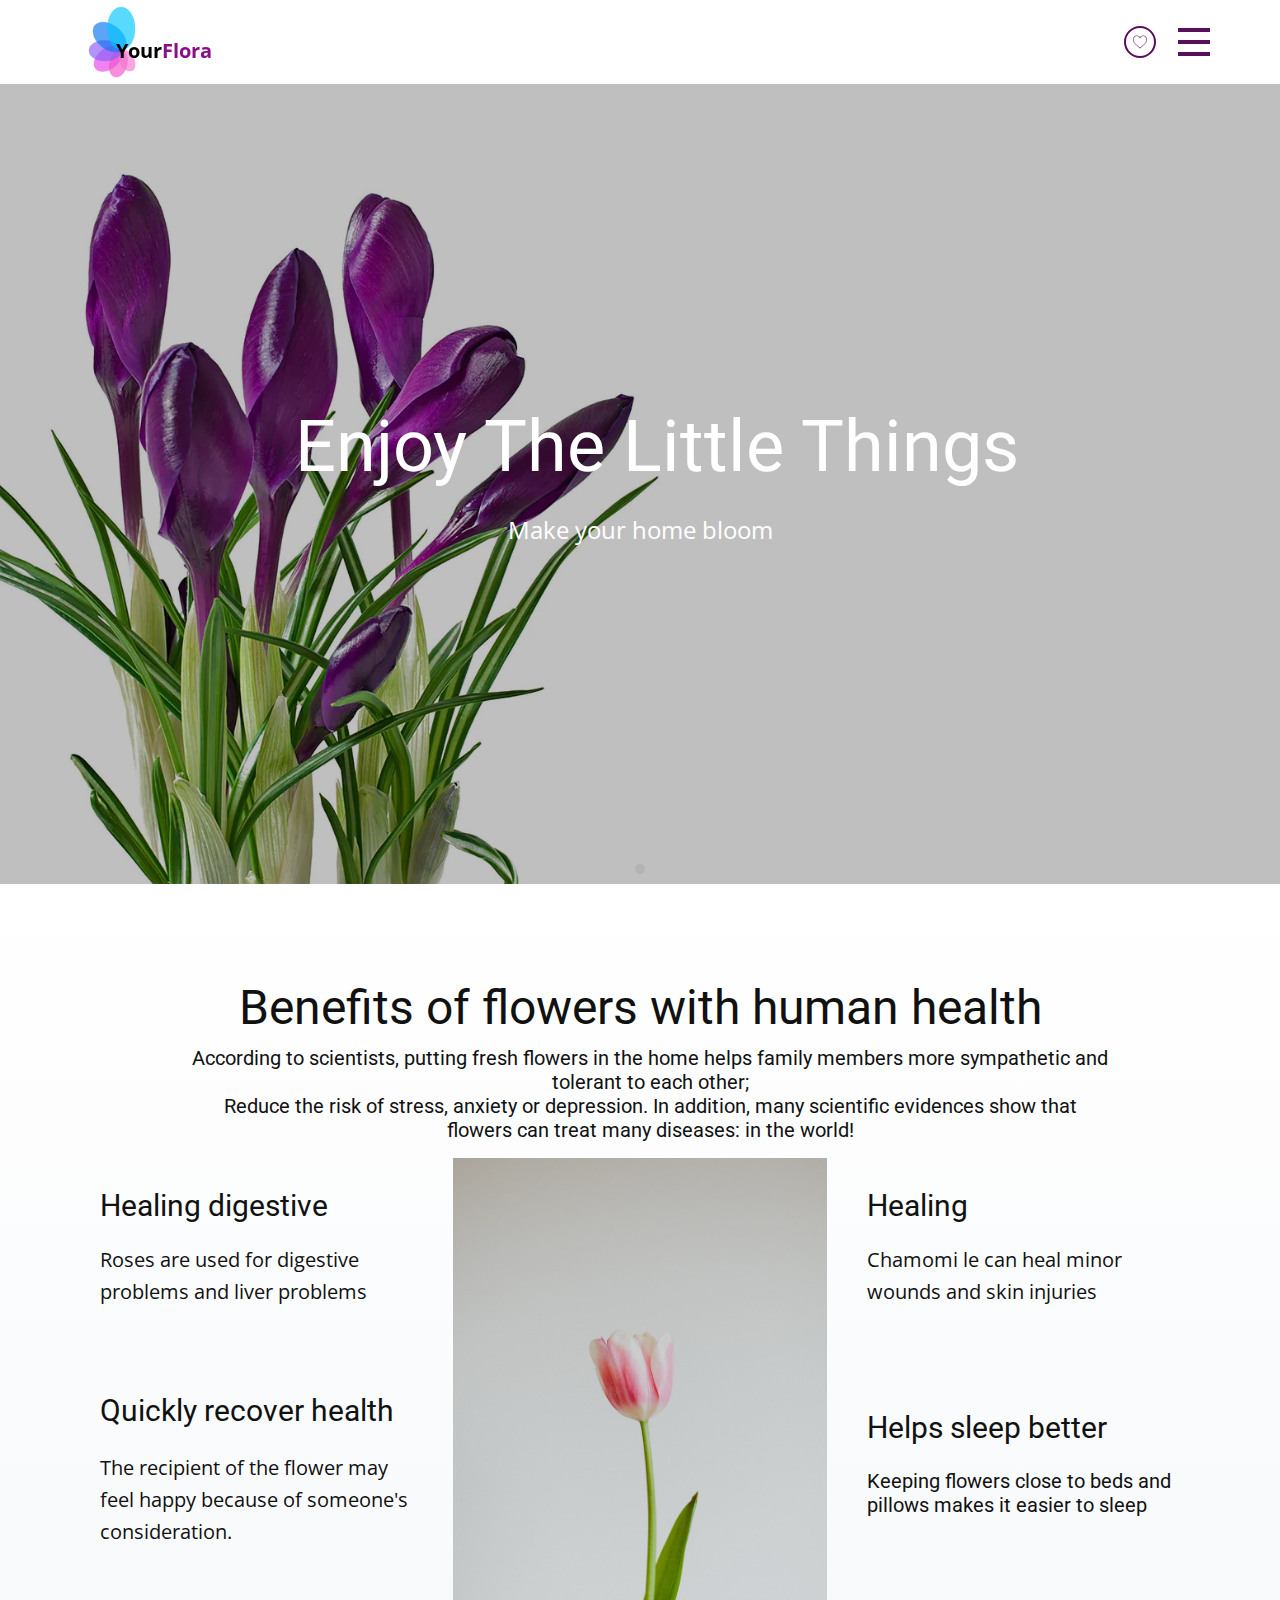
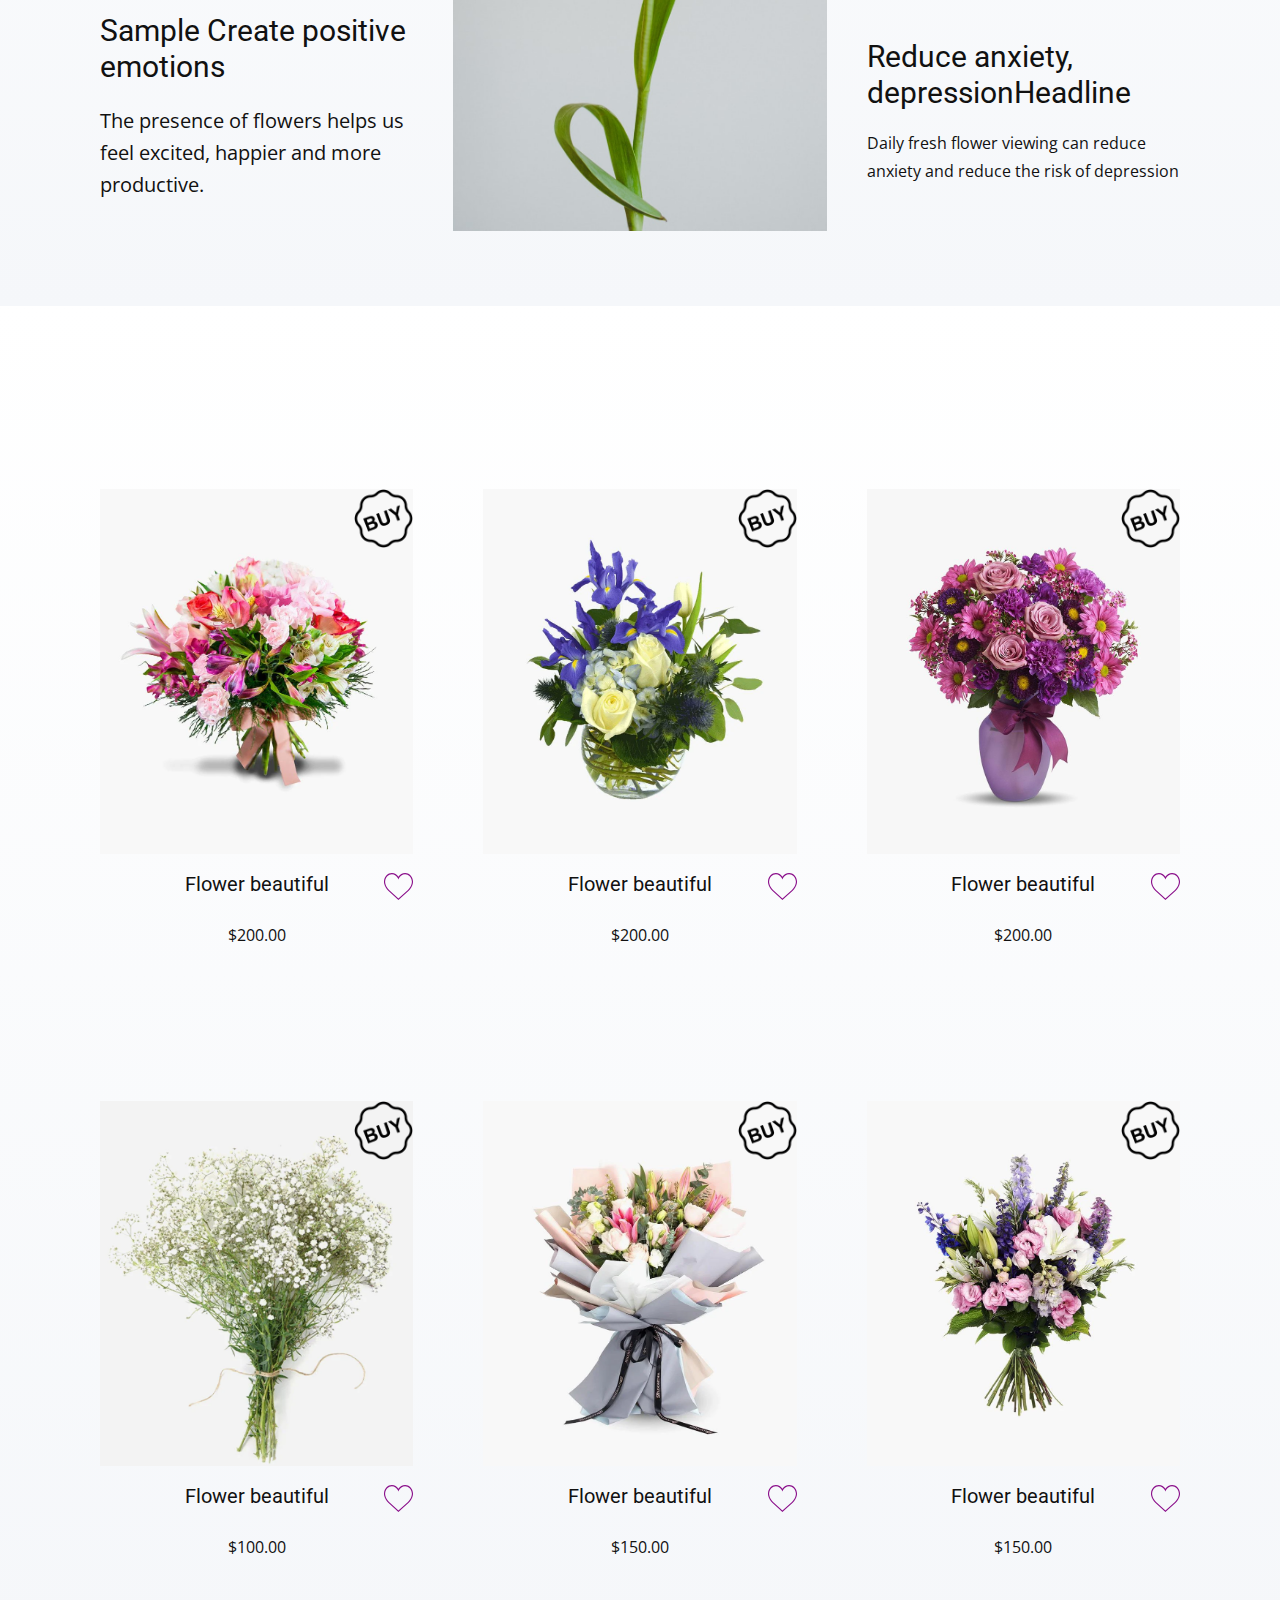
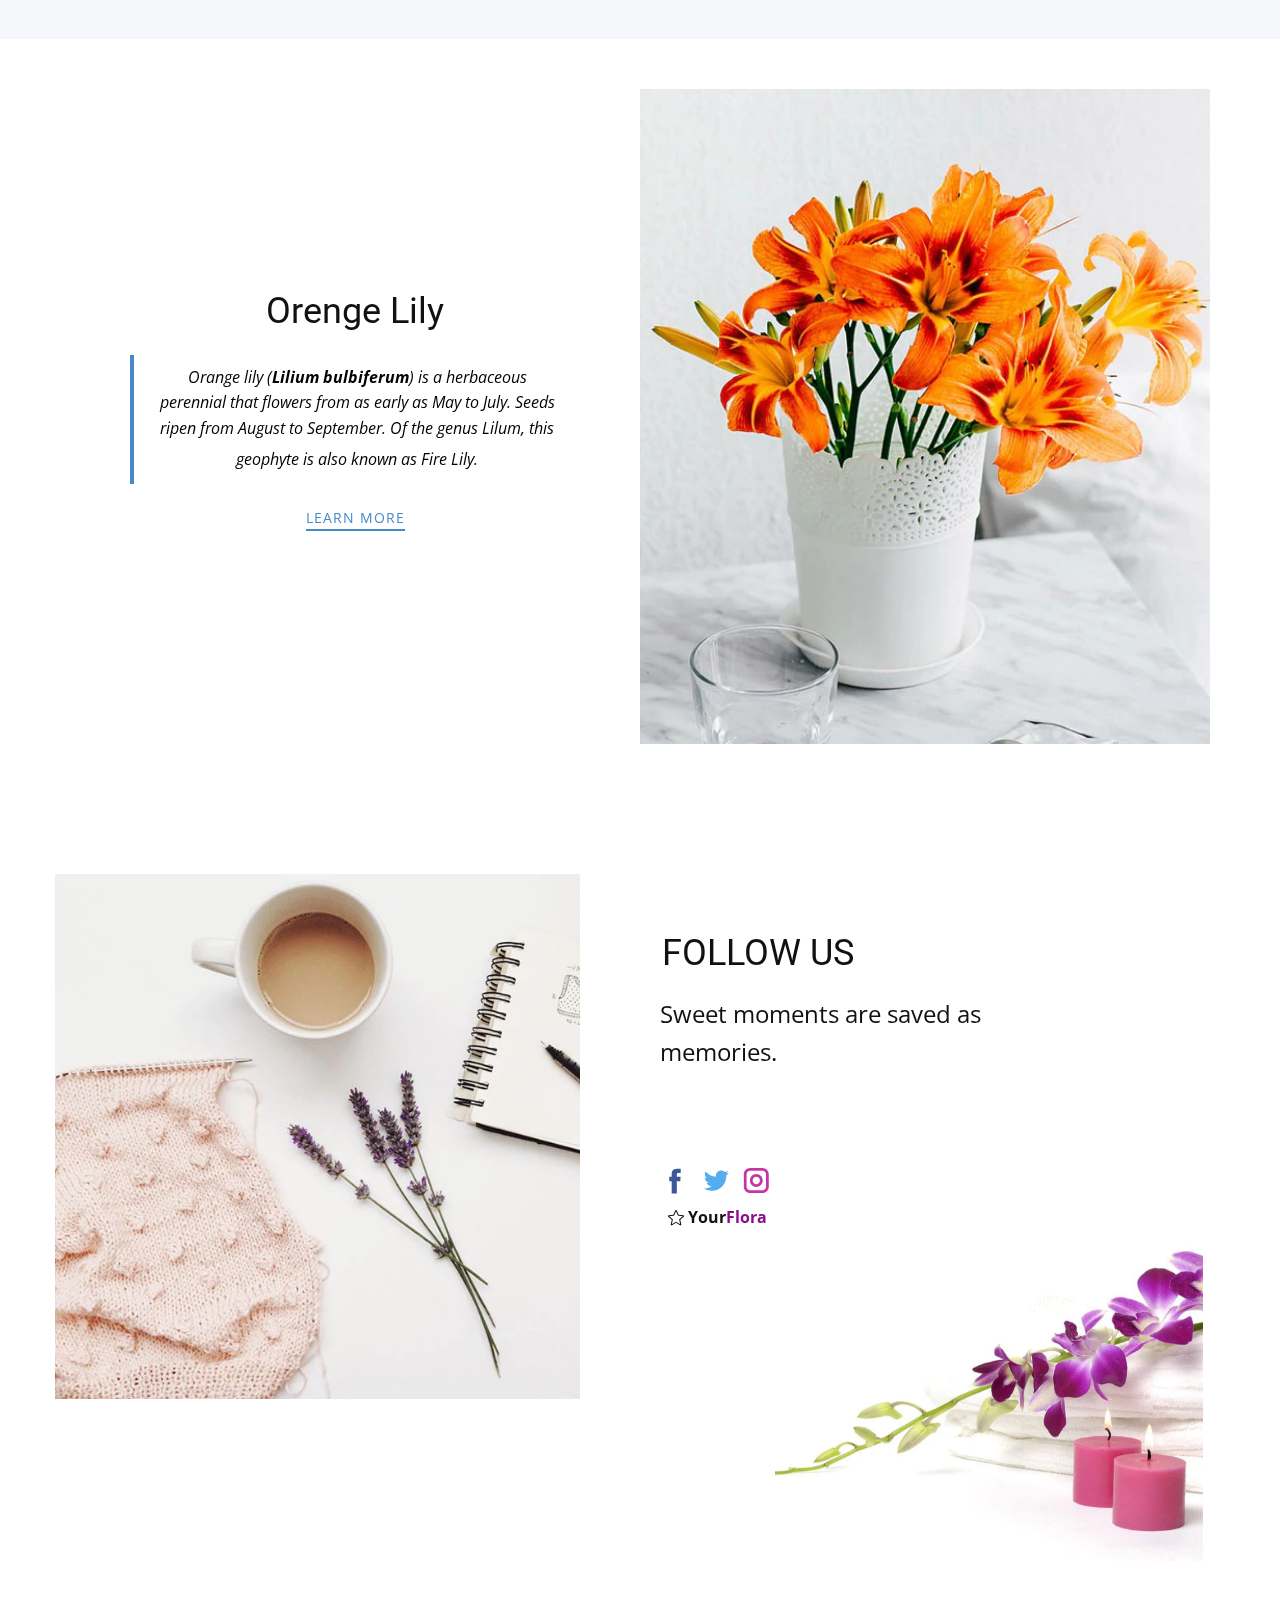
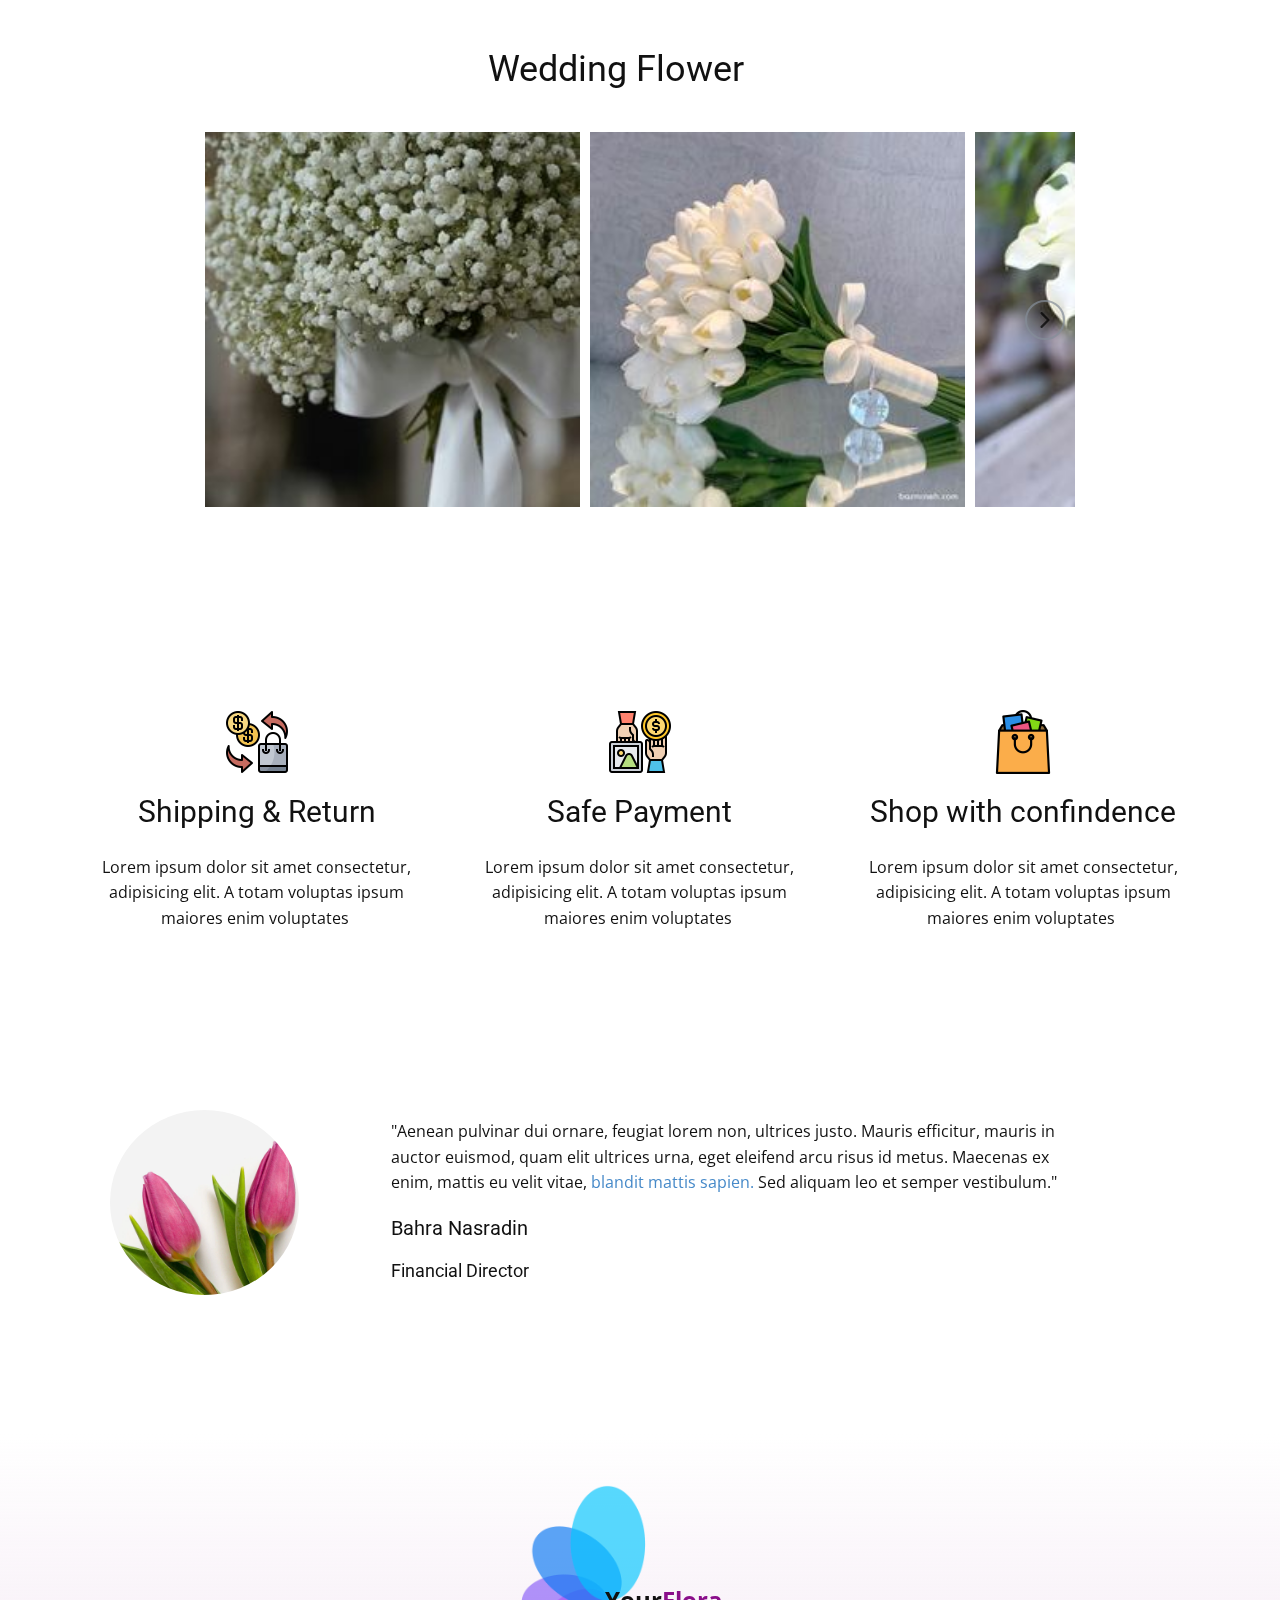
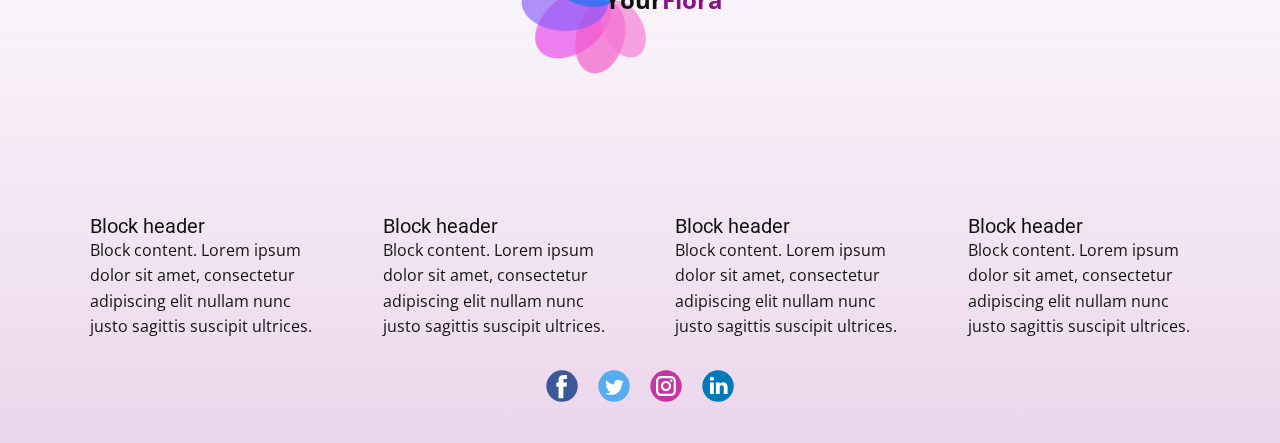
<file: index.html>
<!DOCTYPE html>
<html style="font-size: 16px;" lang="en"><head>
    <meta name="viewport" content="width=device-width, initial-scale=1.0">
    <meta charset="utf-8">
    <meta name="keywords" content="Enjoy The Little Things">
    <meta name="description" content="">
    <title>Home</title>
    <link rel="stylesheet" href="nicepage.css" media="screen">
<link rel="stylesheet" href="Home.css" media="screen">
    <script class="u-script" type="text/javascript" src="jquery.js" "="" defer=""></script>
    <script class="u-script" type="text/javascript" src="nicepage.js" "="" defer=""></script>
    <meta name="generator" content="Nicepage 4.17.7, nicepage.com">
    <link id="u-theme-google-font" rel="stylesheet" href="https://fonts.googleapis.com/css?family=Roboto:100,100i,300,300i,400,400i,500,500i,700,700i,900,900i|Open+Sans:300,300i,400,400i,500,500i,600,600i,700,700i,800,800i">
    
    
    
    
    
    
    
    
    
    <script type="application/ld+json">{
		"@context": "http://schema.org",
		"@type": "Organization",
		"name": "",
		"logo": "images/3370691-0.png",
		"sameAs": []
}</script>
    <meta name="theme-color" content="#478ac9">
    <meta property="og:title" content="Home">
    <meta property="og:type" content="website">
  </head>
  <body data-home-page="Home.html" data-home-page-title="Home" class="u-body u-xl-mode" data-lang="en"><header class="u-clearfix u-custom-color-1 u-header u-sticky u-sticky-8d42 u-header" id="sec-1a26"><div class="u-clearfix u-sheet u-sheet-1">
        <a href="https://nicepage.com/c/slider-website-templates" class="u-image u-logo u-image-1" data-image-width="1000" data-image-height="1000">
          <img src="images/3370691-0.png" class="u-logo-image u-logo-image-1">
        </a>
        <p class="u-text u-text-default u-text-1">
          <span style="font-weight: 700;" class="u-text-black">Your<font color="#8a0e8a">Flora</font>
          </span>
        </p><span class="u-border-2 u-border-custom-color-8 u-hover-feature u-icon u-icon-circle u-text-custom-color-8 u-icon-1" data-href="Wishes"><svg class="u-svg-link" preserveAspectRatio="xMidYMin slice" viewBox="0 0 51.997 51.997" style=""><use xmlns:xlink="http://www.w3.org/1999/xlink" xlink:href="#svg-e19f"></use></svg><svg class="u-svg-content" viewBox="0 0 51.997 51.997" x="0px" y="0px" id="svg-e19f" style="enable-background:new 0 0 51.997 51.997;"><g><path d="M51.911,16.242C51.152,7.888,45.239,1.827,37.839,1.827c-4.93,0-9.444,2.653-11.984,6.905
		c-2.517-4.307-6.846-6.906-11.697-6.906c-7.399,0-13.313,6.061-14.071,14.415c-0.06,0.369-0.306,2.311,0.442,5.478
		c1.078,4.568,3.568,8.723,7.199,12.013l18.115,16.439l18.426-16.438c3.631-3.291,6.121-7.445,7.199-12.014
		C52.216,18.553,51.97,16.611,51.911,16.242z M49.521,21.261c-0.984,4.172-3.265,7.973-6.59,10.985L25.855,47.481L9.072,32.25
		c-3.331-3.018-5.611-6.818-6.596-10.99c-0.708-2.997-0.417-4.69-0.416-4.701l0.015-0.101C2.725,9.139,7.806,3.826,14.158,3.826
		c4.687,0,8.813,2.88,10.771,7.515l0.921,2.183l0.921-2.183c1.927-4.564,6.271-7.514,11.069-7.514
		c6.351,0,11.433,5.313,12.096,12.727C49.938,16.57,50.229,18.264,49.521,21.261z"></path>
</g></svg></span>
        <nav class="u-menu u-menu-hamburger u-menu-open-right u-offcanvas u-menu-1" data-responsive-from="XL">
          <div class="menu-collapse" style="font-size: 1rem; letter-spacing: 0px; font-weight: 700;">
            <a class="u-button-style u-custom-active-border-color u-custom-active-color u-custom-border u-custom-border-color u-custom-borders u-custom-hover-border-color u-custom-hover-color u-custom-left-right-menu-spacing u-custom-padding-bottom u-custom-text-active-color u-custom-text-color u-custom-text-hover-color u-custom-top-bottom-menu-spacing u-nav-link u-text-active-palette-1-base u-text-custom-color-8 u-text-hover-palette-2-base" href="#" style="font-size: calc(1em + 16px);">
              <svg class="u-svg-link" viewBox="0 0 24 24"><use xmlns:xlink="http://www.w3.org/1999/xlink" xlink:href="#menu-hamburger"></use></svg>
              <svg class="u-svg-content" version="1.1" id="menu-hamburger" viewBox="0 0 16 16" x="0px" y="0px" xmlns:xlink="http://www.w3.org/1999/xlink" xmlns="http://www.w3.org/2000/svg"><g><rect y="1" width="16" height="2"></rect><rect y="7" width="16" height="2"></rect><rect y="13" width="16" height="2"></rect>
</g></svg>
            </a>
          </div>
          <div class="u-custom-menu u-nav-container">
            <ul class="u-nav u-spacing-20 u-unstyled u-nav-1"><li class="u-nav-item"><a class="u-border-active-palette-1-base u-border-hover-palette-1-base u-button-style u-nav-link u-text-active-palette-1-base u-text-grey-90 u-text-hover-grey-5" href="Home.html" style="padding: 10px;">Home</a>
</li><li class="u-nav-item"><a class="u-border-active-palette-1-base u-border-hover-palette-1-base u-button-style u-nav-link u-text-active-palette-1-base u-text-grey-90 u-text-hover-grey-5" href="About.html" style="padding: 10px;">About</a>
</li><li class="u-nav-item"><a class="u-border-active-palette-1-base u-border-hover-palette-1-base u-button-style u-nav-link u-text-active-palette-1-base u-text-grey-90 u-text-hover-grey-5" href="Contact.html" style="padding: 10px;">Contact</a>
</li><li class="u-nav-item"><a class="u-border-active-palette-1-base u-border-hover-palette-1-base u-button-style u-nav-link u-text-active-palette-1-base u-text-grey-90 u-text-hover-grey-5" href="Acount.html" target="_blank" style="padding: 10px;">Acount</a>
</li><li class="u-nav-item"><a class="u-border-active-palette-1-base u-border-hover-palette-1-base u-button-style u-nav-link u-text-active-palette-1-base u-text-grey-90 u-text-hover-grey-5" href="Shopping-Cart.html" style="padding: 10px;">Shopping Cart</a>
</li></ul>
          </div>
          <div class="u-custom-menu u-nav-container-collapse">
            <div class="u-black u-container-style u-inner-container-layout u-opacity u-opacity-75 u-sidenav u-sidenav-1" data-offcanvas-width="204">
              <div class="u-inner-container-layout u-sidenav-overflow">
                <div class="u-menu-close"></div>
                <ul class="u-align-center u-nav u-popupmenu-items u-spacing-27 u-unstyled u-nav-2"><li class="u-nav-item"><a class="u-button-style u-nav-link" href="Home.html">Home</a>
</li><li class="u-nav-item"><a class="u-button-style u-nav-link" href="About.html">About</a>
</li><li class="u-nav-item"><a class="u-button-style u-nav-link" href="Contact.html">Contact</a>
</li><li class="u-nav-item"><a class="u-button-style u-nav-link" href="Acount.html" target="_blank">Acount</a>
</li><li class="u-nav-item"><a class="u-button-style u-nav-link" href="Shopping-Cart.html">Shopping Cart</a>
</li></ul>
              </div>
            </div>
            <div class="u-black u-menu-overlay u-opacity u-opacity-10"></div>
          </div>
        </nav>
      </div></header>
    <section class="u-carousel u-slide u-block-6001-1" id="carousel_e4d1" data-interval="5000" data-u-ride="carousel">
      <ol class="u-absolute-hcenter u-carousel-indicators u-block-6001-2">
        <li data-u-target="#carousel_e4d1" class="u-active u-grey-30 u-shape-circle" data-u-slide-to="0" style="width: 10px; height: 10px;"></li>
      </ol>
      <div class="u-carousel-inner" role="listbox">
        <div class="u-active u-align-center u-carousel-item u-clearfix u-image u-shading u-section-1-1" src="" data-image-width="1920" data-image-height="970">
          <div class="u-clearfix u-sheet u-sheet-1">
            <h1 class="u-text u-title u-text-1">Enjoy The Little Things</h1>
            <p class="u-large-text u-text u-text-variant u-text-2">Make your home bloom</p>
          </div>
        </div>
      </div>
      <a class="u-absolute-vcenter u-carousel-control u-carousel-control-prev u-hidden u-block-6001-3" href="#carousel_e4d1" role="button" data-u-slide="prev">
        <span aria-hidden="true">
          <svg class="u-svg-link" viewBox="0 0 477.175 477.175"><path d="M145.188,238.575l215.5-215.5c5.3-5.3,5.3-13.8,0-19.1s-13.8-5.3-19.1,0l-225.1,225.1c-5.3,5.3-5.3,13.8,0,19.1l225.1,225
                    c2.6,2.6,6.1,4,9.5,4s6.9-1.3,9.5-4c5.3-5.3,5.3-13.8,0-19.1L145.188,238.575z"></path></svg>
        </span>
        <span class="sr-only">Previous</span>
      </a>
      <a class="u-absolute-vcenter u-carousel-control u-carousel-control-next u-hidden u-text-palette-1-base u-block-6001-4" href="#carousel_e4d1" role="button" data-u-slide="next">
        <span aria-hidden="true">
          <svg class="u-svg-link" viewBox="0 0 477.175 477.175"><path d="M360.731,229.075l-225.1-225.1c-5.3-5.3-13.8-5.3-19.1,0s-5.3,13.8,0,19.1l215.5,215.5l-215.5,215.5
                    c-5.3,5.3-5.3,13.8,0,19.1c2.6,2.6,6.1,4,9.5,4c3.4,0,6.9-1.3,9.5-4l225.1-225.1C365.931,242.875,365.931,234.275,360.731,229.075z"></path></svg>
        </span>
        <span class="sr-only">Next</span>
      </a>
    </section>
    <section class="u-align-center-lg u-align-center-md u-align-center-xl u-align-left-sm u-align-left-xs u-clearfix u-gradient u-section-2" data-image-width="2000" data-image-height="1333" id="sec-6e64">
      <div class="u-clearfix u-sheet u-sheet-1">
        <h1 class="u-text u-text-default u-text-1">Benefits of flowers with human health</h1>
        <h5 class="u-text u-text-2"> According to scientists, putting fresh flowers in the home helps family members more sympathetic and tolerant to each other;<br>Reduce the risk of stress, anxiety or depression. In addition, many scientific evidences show that flowers can treat many diseases: in the world!
        </h5>
        <div class="u-clearfix u-expanded-width u-gutter-10 u-layout-wrap u-layout-wrap-1">
          <div class="u-gutter-0 u-layout">
            <div class="u-layout-row">
              <div class="u-size-20 u-size-30-md">
                <div class="u-layout-col">
                  <div class="u-align-left u-container-style u-layout-cell u-left-cell u-size-20 u-layout-cell-1">
                    <div class="u-container-layout u-valign-top u-container-layout-1">
                      <h3 class="u-text u-text-default u-text-3"> Healing digestive</h3>
                      <p class="u-text u-text-4"> Roses are used for dig​estive problems and liver problems <span style="font-weight: 700;"></span>
                      </p>
                    </div>
                  </div>
                  <div class="u-align-left u-container-style u-layout-cell u-left-cell u-size-20 u-layout-cell-2">
                    <div class="u-container-layout u-container-layout-2">
                      <h3 class="u-text u-text-default u-text-5"> Quickly recover health</h3>
                      <p class="u-text u-text-6"> The recipient of the flower may feel happy because of someone's consideration. </p>
                    </div>
                  </div>
                  <div class="u-align-left u-container-style u-layout-cell u-left-cell u-size-20 u-layout-cell-3">
                    <div class="u-container-layout u-valign-top u-container-layout-3">
                      <h3 class="u-text u-text-default u-text-7">Sample ​Create positive emotions</h3>
                      <p class="u-text u-text-8"> The presence of flowers helps us feel excited, happier and more productive. </p>
                    </div>
                  </div>
                </div>
              </div>
              <div class="u-size-20 u-size-30-md">
                <div class="u-layout-row">
                  <div class="u-align-left u-container-style u-image u-layout-cell u-size-60 u-image-1" src="" data-image-width="1000" data-image-height="1500">
                    <div class="u-container-layout u-valign-top u-container-layout-4" src=""></div>
                  </div>
                </div>
              </div>
              <div class="u-size-20 u-size-60-md">
                <div class="u-layout-col">
                  <div class="u-align-left u-container-style u-layout-cell u-right-cell u-size-20 u-layout-cell-5">
                    <div class="u-container-layout u-valign-top u-container-layout-5">
                      <h3 class="u-text u-text-default u-text-9"> Healing</h3>
                      <p class="u-text u-text-10"> Chamomi<span style="font-weight: 700;">
                          <span style="font-weight: 400;">
                            <span style="font-weight: 700;"></span>
                          </span>
                        </span>le can heal minor wounds and skin injuries<span style="font-weight: 700;">
                          <span style="font-weight: 400;">
                            <span style="font-weight: 700;"></span>
                          </span>
                        </span>
                      </p>
                    </div>
                  </div>
                  <div class="u-align-left u-container-style u-layout-cell u-right-cell u-size-20 u-layout-cell-6">
                    <div class="u-container-layout u-container-layout-6">
                      <h3 class="u-text u-text-default u-text-11"> Helps sleep better</h3>
                      <h6 class="u-text u-text-12"> Keeping flowers close to beds and pillows makes it easier to sleep</h6>
                    </div>
                  </div>
                  <div class="u-align-left u-container-style u-layout-cell u-right-cell u-shape-rectangle u-size-20 u-layout-cell-7">
                    <div class="u-container-layout u-valign-top u-container-layout-7">
                      <h3 class="u-text u-text-default u-text-13"> Reduce anxiety, depressionHeadline</h3>
                      <p class="u-text u-text-14"> Daily fresh flower viewing can reduce anxiety and reduce the risk of depression<span style="font-size: 1.125rem;"></span>
                      </p>
                    </div>
                  </div>
                </div>
              </div>
            </div>
          </div>
        </div>
      </div>
    </section>
    <section class="u-align-center u-clearfix u-gradient u-section-3" id="sec-eddf">
      <div class="u-clearfix u-sheet u-valign-middle u-sheet-1">
        <div class="u-expanded-width u-list u-list-1">
          <div class="u-repeater u-repeater-1">
            <div class="u-align-center u-container-style u-list-item u-repeater-item">
              <div class="u-container-layout u-similar-container u-container-layout-1">
                <img alt="" class="u-expanded-width u-image u-image-default u-image-1" data-image-width="960" data-image-height="997" src="images/5_77e7fca5-6b79-4ac6-b663-fb444f263468.webp"><span class="u-file-icon u-icon u-icon-1"><a href="chekout.html"><img src="images/3625210.png" alt=""></a></span>
                <h5 class="u-text u-text-1">Flower beautiful</h5><span class="u-icon u-text-custom-color-2 u-icon-2"><svg class="u-svg-link" preserveAspectRatio="xMidYMin slice" viewBox="0 0 51.997 51.997" style=""><use xmlns:xlink="http://www.w3.org/1999/xlink" xlink:href="#svg-def2"></use></svg><svg class="u-svg-content" viewBox="0 0 51.997 51.997" x="0px" y="0px" id="svg-def2" style="enable-background:new 0 0 51.997 51.997;"><g><path d="M51.911,16.242C51.152,7.888,45.239,1.827,37.839,1.827c-4.93,0-9.444,2.653-11.984,6.905
		c-2.517-4.307-6.846-6.906-11.697-6.906c-7.399,0-13.313,6.061-14.071,14.415c-0.06,0.369-0.306,2.311,0.442,5.478
		c1.078,4.568,3.568,8.723,7.199,12.013l18.115,16.439l18.426-16.438c3.631-3.291,6.121-7.445,7.199-12.014
		C52.216,18.553,51.97,16.611,51.911,16.242z M49.521,21.261c-0.984,4.172-3.265,7.973-6.59,10.985L25.855,47.481L9.072,32.25
		c-3.331-3.018-5.611-6.818-6.596-10.99c-0.708-2.997-0.417-4.69-0.416-4.701l0.015-0.101C2.725,9.139,7.806,3.826,14.158,3.826
		c4.687,0,8.813,2.88,10.771,7.515l0.921,2.183l0.921-2.183c1.927-4.564,6.271-7.514,11.069-7.514
		c6.351,0,11.433,5.313,12.096,12.727C49.938,16.57,50.229,18.264,49.521,21.261z"></path>
</g></svg></span>
                <p class="u-text u-text-2">$200.00</p>
              </div>
            </div>
            <div class="u-align-center u-container-style u-list-item u-repeater-item">
              <div class="u-container-layout u-similar-container u-container-layout-2">
                <img alt="" class="u-expanded-width u-image u-image-default u-image-2" data-image-width="960" data-image-height="997" src="images/4_92eab2b6-9ece-4393-a4c5-9e1411772860.webp"><span class="u-file-icon u-icon u-icon-3"><a href="chekout.html"><img src="images/3625210.png" alt=""></a></span>
                <h5 class="u-text u-text-3"> Flower beautiful</h5><span class="u-icon u-text-custom-color-2 u-icon-4"><svg class="u-svg-link" preserveAspectRatio="xMidYMin slice" viewBox="0 0 51.997 51.997" style=""><use xmlns:xlink="http://www.w3.org/1999/xlink" xlink:href="#svg-03bf"></use></svg><svg class="u-svg-content" viewBox="0 0 51.997 51.997" x="0px" y="0px" id="svg-03bf" style="enable-background:new 0 0 51.997 51.997;"><g><path d="M51.911,16.242C51.152,7.888,45.239,1.827,37.839,1.827c-4.93,0-9.444,2.653-11.984,6.905
		c-2.517-4.307-6.846-6.906-11.697-6.906c-7.399,0-13.313,6.061-14.071,14.415c-0.06,0.369-0.306,2.311,0.442,5.478
		c1.078,4.568,3.568,8.723,7.199,12.013l18.115,16.439l18.426-16.438c3.631-3.291,6.121-7.445,7.199-12.014
		C52.216,18.553,51.97,16.611,51.911,16.242z M49.521,21.261c-0.984,4.172-3.265,7.973-6.59,10.985L25.855,47.481L9.072,32.25
		c-3.331-3.018-5.611-6.818-6.596-10.99c-0.708-2.997-0.417-4.69-0.416-4.701l0.015-0.101C2.725,9.139,7.806,3.826,14.158,3.826
		c4.687,0,8.813,2.88,10.771,7.515l0.921,2.183l0.921-2.183c1.927-4.564,6.271-7.514,11.069-7.514
		c6.351,0,11.433,5.313,12.096,12.727C49.938,16.57,50.229,18.264,49.521,21.261z"></path>
</g></svg></span>
                <p class="u-text u-text-4">$200.00</p>
              </div>
            </div>
            <div class="u-align-center u-container-style u-list-item u-repeater-item">
              <div class="u-container-layout u-similar-container u-container-layout-3">
                <img alt="" class="u-expanded-width u-image u-image-default u-image-3" data-image-width="960" data-image-height="997" src="images/6_d1dcd950-8495-4459-81da-6c30362a2831.jpg"><span class="u-file-icon u-icon u-icon-5"><a href="chekout.html"><img src="images/3625210.png" alt=""></a></span>
                <h5 class="u-text u-text-5">Flower beautiful</h5><span class="u-icon u-text-custom-color-2 u-icon-6"><svg class="u-svg-link" preserveAspectRatio="xMidYMin slice" viewBox="0 0 51.997 51.997" style=""><use xmlns:xlink="http://www.w3.org/1999/xlink" xlink:href="#svg-adc8"></use></svg><svg class="u-svg-content" viewBox="0 0 51.997 51.997" x="0px" y="0px" id="svg-adc8" style="enable-background:new 0 0 51.997 51.997;"><g><path d="M51.911,16.242C51.152,7.888,45.239,1.827,37.839,1.827c-4.93,0-9.444,2.653-11.984,6.905
		c-2.517-4.307-6.846-6.906-11.697-6.906c-7.399,0-13.313,6.061-14.071,14.415c-0.06,0.369-0.306,2.311,0.442,5.478
		c1.078,4.568,3.568,8.723,7.199,12.013l18.115,16.439l18.426-16.438c3.631-3.291,6.121-7.445,7.199-12.014
		C52.216,18.553,51.97,16.611,51.911,16.242z M49.521,21.261c-0.984,4.172-3.265,7.973-6.59,10.985L25.855,47.481L9.072,32.25
		c-3.331-3.018-5.611-6.818-6.596-10.99c-0.708-2.997-0.417-4.69-0.416-4.701l0.015-0.101C2.725,9.139,7.806,3.826,14.158,3.826
		c4.687,0,8.813,2.88,10.771,7.515l0.921,2.183l0.921-2.183c1.927-4.564,6.271-7.514,11.069-7.514
		c6.351,0,11.433,5.313,12.096,12.727C49.938,16.57,50.229,18.264,49.521,21.261z"></path>
</g></svg></span>
                <p class="u-text u-text-6">$200.00</p>
              </div>
            </div>
            <div class="u-align-center u-container-style u-list-item u-repeater-item">
              <div class="u-container-layout u-similar-container u-container-layout-4">
                <img alt="" class="u-expanded-width u-image u-image-default u-image-4" data-image-width="960" data-image-height="900" src="images/slideshow-v2-2.webp"><span class="u-file-icon u-icon u-icon-7"><a href="chekout.html"><img src="images/3625210.png" alt=""></a></span>
                <h5 class="u-text u-text-7">Flower beautiful</h5><span class="u-icon u-text-custom-color-2 u-icon-8"><svg class="u-svg-link" preserveAspectRatio="xMidYMin slice" viewBox="0 0 51.997 51.997" style=""><use xmlns:xlink="http://www.w3.org/1999/xlink" xlink:href="#svg-2240"></use></svg><svg class="u-svg-content" viewBox="0 0 51.997 51.997" x="0px" y="0px" id="svg-2240" style="enable-background:new 0 0 51.997 51.997;"><g><path d="M51.911,16.242C51.152,7.888,45.239,1.827,37.839,1.827c-4.93,0-9.444,2.653-11.984,6.905
		c-2.517-4.307-6.846-6.906-11.697-6.906c-7.399,0-13.313,6.061-14.071,14.415c-0.06,0.369-0.306,2.311,0.442,5.478
		c1.078,4.568,3.568,8.723,7.199,12.013l18.115,16.439l18.426-16.438c3.631-3.291,6.121-7.445,7.199-12.014
		C52.216,18.553,51.97,16.611,51.911,16.242z M49.521,21.261c-0.984,4.172-3.265,7.973-6.59,10.985L25.855,47.481L9.072,32.25
		c-3.331-3.018-5.611-6.818-6.596-10.99c-0.708-2.997-0.417-4.69-0.416-4.701l0.015-0.101C2.725,9.139,7.806,3.826,14.158,3.826
		c4.687,0,8.813,2.88,10.771,7.515l0.921,2.183l0.921-2.183c1.927-4.564,6.271-7.514,11.069-7.514
		c6.351,0,11.433,5.313,12.096,12.727C49.938,16.57,50.229,18.264,49.521,21.261z"></path>
</g></svg></span>
                <p class="u-text u-text-8">$100.00</p>
              </div>
            </div>
            <div class="u-align-center u-container-style u-list-item u-repeater-item">
              <div class="u-container-layout u-similar-container u-container-layout-5">
                <img alt="" class="u-expanded-width u-image u-image-default u-image-5" data-image-width="960" data-image-height="997" src="images/15.webp"><span class="u-file-icon u-icon u-icon-9"><a href="chekout.html"><img src="images/3625210.png" alt=""></a></span>
                <h5 class="u-text u-text-9">Flower beautiful</h5><span class="u-icon u-text-custom-color-2 u-icon-10"><svg class="u-svg-link" preserveAspectRatio="xMidYMin slice" viewBox="0 0 51.997 51.997" style=""><use xmlns:xlink="http://www.w3.org/1999/xlink" xlink:href="#svg-e8eb"></use></svg><svg class="u-svg-content" viewBox="0 0 51.997 51.997" x="0px" y="0px" id="svg-e8eb" style="enable-background:new 0 0 51.997 51.997;"><g><path d="M51.911,16.242C51.152,7.888,45.239,1.827,37.839,1.827c-4.93,0-9.444,2.653-11.984,6.905
		c-2.517-4.307-6.846-6.906-11.697-6.906c-7.399,0-13.313,6.061-14.071,14.415c-0.06,0.369-0.306,2.311,0.442,5.478
		c1.078,4.568,3.568,8.723,7.199,12.013l18.115,16.439l18.426-16.438c3.631-3.291,6.121-7.445,7.199-12.014
		C52.216,18.553,51.97,16.611,51.911,16.242z M49.521,21.261c-0.984,4.172-3.265,7.973-6.59,10.985L25.855,47.481L9.072,32.25
		c-3.331-3.018-5.611-6.818-6.596-10.99c-0.708-2.997-0.417-4.69-0.416-4.701l0.015-0.101C2.725,9.139,7.806,3.826,14.158,3.826
		c4.687,0,8.813,2.88,10.771,7.515l0.921,2.183l0.921-2.183c1.927-4.564,6.271-7.514,11.069-7.514
		c6.351,0,11.433,5.313,12.096,12.727C49.938,16.57,50.229,18.264,49.521,21.261z"></path>
</g></svg></span>
                <p class="u-text u-text-10">$150.00</p>
              </div>
            </div>
            <div class="u-align-center u-container-style u-list-item u-repeater-item">
              <div class="u-container-layout u-similar-container u-container-layout-6">
                <img alt="" class="u-expanded-width u-image u-image-default u-image-6" data-image-width="960" data-image-height="997" src="images/9_d3e68148-d3f6-41a4-8d26-4d5c43e8e583.webp"><span class="u-file-icon u-icon u-icon-11"><a href="chekout.html"><img src="images/3625210.png" alt=""></a></span>
                <h5 class="u-text u-text-11">Flower beautiful</h5><span class="u-icon u-text-custom-color-2 u-icon-12"><svg class="u-svg-link" preserveAspectRatio="xMidYMin slice" viewBox="0 0 51.997 51.997" style=""><use xmlns:xlink="http://www.w3.org/1999/xlink" xlink:href="#svg-715f"></use></svg><svg class="u-svg-content" viewBox="0 0 51.997 51.997" x="0px" y="0px" id="svg-715f" style="enable-background:new 0 0 51.997 51.997;"><g><path d="M51.911,16.242C51.152,7.888,45.239,1.827,37.839,1.827c-4.93,0-9.444,2.653-11.984,6.905
		c-2.517-4.307-6.846-6.906-11.697-6.906c-7.399,0-13.313,6.061-14.071,14.415c-0.06,0.369-0.306,2.311,0.442,5.478
		c1.078,4.568,3.568,8.723,7.199,12.013l18.115,16.439l18.426-16.438c3.631-3.291,6.121-7.445,7.199-12.014
		C52.216,18.553,51.97,16.611,51.911,16.242z M49.521,21.261c-0.984,4.172-3.265,7.973-6.59,10.985L25.855,47.481L9.072,32.25
		c-3.331-3.018-5.611-6.818-6.596-10.99c-0.708-2.997-0.417-4.69-0.416-4.701l0.015-0.101C2.725,9.139,7.806,3.826,14.158,3.826
		c4.687,0,8.813,2.88,10.771,7.515l0.921,2.183l0.921-2.183c1.927-4.564,6.271-7.514,11.069-7.514
		c6.351,0,11.433,5.313,12.096,12.727C49.938,16.57,50.229,18.264,49.521,21.261z"></path>
</g></svg></span>
                <p class="u-text u-text-12">$150.00</p>
              </div>
            </div>
          </div>
        </div>
      </div>
    </section>
    <section class="u-clearfix u-section-4" id="sec-d6ac">
      <div class="u-clearfix u-sheet u-valign-middle u-sheet-1">
        <div class="u-clearfix u-expanded-width u-gutter-0 u-layout-wrap u-layout-wrap-1">
          <div class="u-layout" style="">
            <div class="u-layout-row" style="">
              <div class="u-align-center u-container-style u-layout-cell u-left-cell u-size-30 u-size-xs-60 u-white u-layout-cell-1" src="">
                <div class="u-container-layout u-container-layout-1">
                  <h2 class="u-text u-text-1">Orenge Lily</h2>
                  <blockquote class="u-text u-text-black u-text-2">Orange lily (<b>Lilium bulbiferum</b>) is a herbaceous perennial that flowers from as early as May to July. Seeds ripen from August to September. Of the genus Lilum, this geophyte is also known as Fire Lily.<span style="font-size: 1.25rem;"></span>
                  </blockquote>
                  <a href="" class="u-active-none u-border-2 u-border-hover-palette-2-base u-border-palette-1-base u-btn u-btn-rectangle u-button-style u-hover-none u-none u-btn-1">learn more</a>
                </div>
              </div>
              <div class="u-align-center u-container-style u-image u-layout-cell u-right-cell u-size-30 u-size-xs-60 u-image-1" src="" data-image-width="570" data-image-height="630">
                <div class="u-container-layout u-valign-middle u-container-layout-2" src=""></div>
              </div>
            </div>
          </div>
        </div>
      </div>
    </section>
    <section class="u-clearfix u-section-5" id="sec-0117">
      <div class="u-clearfix u-sheet u-valign-middle u-sheet-1">
        <div class="u-clearfix u-expanded-width u-gutter-0 u-layout-wrap u-layout-wrap-1">
          <div class="u-layout">
            <div class="u-layout-row">
              <div class="u-container-style u-layout-cell u-left-cell u-size-30 u-layout-cell-1">
                <div class="u-container-layout u-container-layout-1">
                  <img class="u-image u-image-default u-preserve-proportions u-image-1" src="images/instagram4.webp" alt="" data-image-width="640" data-image-height="640">
                </div>
              </div>
              <div class="u-align-left u-container-style u-layout-cell u-right-cell u-size-30 u-layout-cell-2">
                <div class="u-container-layout u-container-layout-2">
                  <h2 class="u-text u-text-default u-text-1"> FOLLOW US&nbsp;</h2>
                  <p class="u-text u-text-2">Sweet moments are saved as memories.</p>
                  <div class="u-social-icons u-spacing-10 u-social-icons-1">
                    <a class="u-social-url" title="facebook" target="_blank" href="https://facebook.com/name"><span class="u-icon u-social-facebook u-social-icon u-icon-1"><svg class="u-svg-link" preserveAspectRatio="xMidYMin slice" viewBox="0 0 112 112" style=""><use xmlns:xlink="http://www.w3.org/1999/xlink" xlink:href="#svg-6ef7"></use></svg><svg class="u-svg-content" viewBox="0 0 112 112" x="0" y="0" id="svg-6ef7"><path fill="currentColor" d="M75.5,28.8H65.4c-1.5,0-4,0.9-4,4.3v9.4h13.9l-1.5,15.8H61.4v45.1H42.8V58.3h-8.8V42.4h8.8V32.2
c0-7.4,3.4-18.8,18.8-18.8h13.8v15.4H75.5z"></path></svg></span>
                    </a>
                    <a class="u-social-url" title="twitter" target="_blank" href="https://twitter.com/name"><span class="u-icon u-social-icon u-social-twitter u-icon-2"><svg class="u-svg-link" preserveAspectRatio="xMidYMin slice" viewBox="0 0 112 112" style=""><use xmlns:xlink="http://www.w3.org/1999/xlink" xlink:href="#svg-cace"></use></svg><svg class="u-svg-content" viewBox="0 0 112 112" x="0" y="0" id="svg-cace"><path fill="currentColor" d="M92.2,38.2c0,0.8,0,1.6,0,2.3c0,24.3-18.6,52.4-52.6,52.4c-10.6,0.1-20.2-2.9-28.5-8.2
	c1.4,0.2,2.9,0.2,4.4,0.2c8.7,0,16.7-2.9,23-7.9c-8.1-0.2-14.9-5.5-17.3-12.8c1.1,0.2,2.4,0.2,3.4,0.2c1.6,0,3.3-0.2,4.8-0.7
	c-8.4-1.6-14.9-9.2-14.9-18c0-0.2,0-0.2,0-0.2c2.5,1.4,5.4,2.2,8.4,2.3c-5-3.3-8.3-8.9-8.3-15.4c0-3.4,1-6.5,2.5-9.2
	c9.1,11.1,22.7,18.5,38,19.2c-0.2-1.4-0.4-2.8-0.4-4.3c0.1-10,8.3-18.2,18.5-18.2c5.4,0,10.1,2.2,13.5,5.7c4.3-0.8,8.1-2.3,11.7-4.5
	c-1.4,4.3-4.3,7.9-8.1,10.1c3.7-0.4,7.3-1.4,10.6-2.9C98.9,32.3,95.7,35.5,92.2,38.2z"></path></svg></span>
                    </a>
                    <a class="u-social-url" title="instagram" target="_blank" href="https://instagram.com/name"><span class="u-icon u-social-icon u-social-instagram u-icon-3"><svg class="u-svg-link" preserveAspectRatio="xMidYMin slice" viewBox="0 0 112 112" style=""><use xmlns:xlink="http://www.w3.org/1999/xlink" xlink:href="#svg-59a1"></use></svg><svg class="u-svg-content" viewBox="0 0 112 112" x="0" y="0" id="svg-59a1"><path fill="currentColor" d="M55.9,32.9c-12.8,0-23.2,10.4-23.2,23.2s10.4,23.2,23.2,23.2s23.2-10.4,23.2-23.2S68.7,32.9,55.9,32.9z
	 M55.9,69.4c-7.4,0-13.3-6-13.3-13.3c-0.1-7.4,6-13.3,13.3-13.3s13.3,6,13.3,13.3C69.3,63.5,63.3,69.4,55.9,69.4z"></path><path fill="#FFFFFF" d="M79.7,26.8c-3,0-5.4,2.5-5.4,5.4s2.5,5.4,5.4,5.4c3,0,5.4-2.5,5.4-5.4S82.7,26.8,79.7,26.8z"></path><path fill="currentColor" d="M78.2,11H33.5C21,11,10.8,21.3,10.8,33.7v44.7c0,12.6,10.2,22.8,22.7,22.8h44.7c12.6,0,22.7-10.2,22.7-22.7
	V33.7C100.8,21.1,90.6,11,78.2,11z M91,78.4c0,7.1-5.8,12.8-12.8,12.8H33.5c-7.1,0-12.8-5.8-12.8-12.8V33.7
	c0-7.1,5.8-12.8,12.8-12.8h44.7c7.1,0,12.8,5.8,12.8,12.8V78.4z"></path></svg></span>
                    </a>
                  </div>
                  <p class="u-text u-text-3"><span class="u-icon"><svg class="u-svg-content" viewBox="0 0 511 511" style="width: 1em; height: 1em;"><path d="m114.59375 491.140625c-5.609375 0-11.179688-1.75-15.933594-5.1875-8.855468-6.417969-12.992187-17.449219-10.582031-28.09375l32.9375-145.089844-111.703125-97.960937c-8.210938-7.167969-11.347656-18.519532-7.976562-28.90625 3.371093-10.367188 12.542968-17.707032 23.402343-18.710938l147.796875-13.417968 58.433594-136.746094c4.308594-10.046875 14.121094-16.535156 25.023438-16.535156 10.902343 0 20.714843 6.488281 25.023437 16.511718l58.433594 136.769532 147.773437 13.417968c10.882813.980469 20.054688 8.34375 23.425782 18.710938 3.371093 10.367187.253906 21.738281-7.957032 28.90625l-111.703125 97.941406 32.9375 145.085938c2.414063 10.667968-1.726562 21.699218-10.578125 28.097656-8.832031 6.398437-20.609375 6.890625-29.910156 1.300781l-127.445312-76.160156-127.445313 76.203125c-4.308594 2.558594-9.109375 3.863281-13.953125 3.863281zm141.398438-112.875c4.84375 0 9.640624 1.300781 13.953124 3.859375l120.277344 71.9375-31.085937-136.941406c-2.21875-9.746094 1.089843-19.921875 8.621093-26.515625l105.472657-92.5-139.542969-12.671875c-10.046875-.917969-18.6875-7.234375-22.613281-16.492188l-55.082031-129.046875-55.148438 129.066407c-3.882812 9.195312-12.523438 15.511718-22.546875 16.429687l-139.5625 12.671875 105.46875 92.5c7.554687 6.613281 10.859375 16.769531 8.621094 26.539062l-31.0625 136.9375 120.277343-71.914062c4.308594-2.558594 9.109376-3.859375 13.953126-3.859375zm-84.585938-221.847656s0 .023437-.023438.042969zm169.128906-.0625.023438.042969c0-.023438 0-.023438-.023438-.042969zm0 0"></path></svg><img></span>
                    <span style="font-weight: 700;">Your<font color="#8a0e8a">Flora</font>
                    </span>
                  </p>
                  <img class="u-image u-image-2" data-image-width="640" data-image-height="640" src="images/instagram1.webp">
                </div>
              </div>
            </div>
          </div>
        </div>
      </div>
    </section>
    <section class="u-align-center u-clearfix u-section-6" id="sec-d895">
      <div class="u-clearfix u-sheet u-sheet-1">
        <h2 class="u-text u-text-default u-text-1">Wedding Flower</h2>
        <div class="u-gallery u-layout-horizontal u-lightbox u-no-transition u-show-text-on-hover u-width-fixed u-gallery-1">
          <div class="u-gallery-inner"><div class="u-effect-fade u-gallery-item u-gallery-item-1"><div class="u-back-slide" data-image-width="236" data-image-height="419"><img class="u-back-image u-back-image-1" src="images/744ee7cdc0139771ff8128b3e00fb7b2.jpg">
</div><div class="u-over-slide u-shading u-over-slide-1"><h3 class="u-gallery-heading"></h3><p class="u-gallery-text"></p>
</div>
</div><div class="u-effect-fade u-gallery-item u-gallery-item-2"><div class="u-back-slide" data-image-width="236" data-image-height="236"><img class="u-back-image u-back-image-2" src="images/37d95a1b22a39cc7ea84861959c0d0d1.jpg">
</div><div class="u-over-slide u-shading u-over-slide-2"><h3 class="u-gallery-heading"></h3><p class="u-gallery-text"></p>
</div>
</div><div class="u-effect-fade u-gallery-item u-gallery-item-3"><div class="u-back-slide" data-image-width="236" data-image-height="354"><img class="u-back-image u-back-image-3" src="images/f1a36f901298d1815a99572c30484a87.jpg">
</div><div class="u-over-slide u-shading u-over-slide-3"><h3 class="u-gallery-heading"></h3><p class="u-gallery-text"></p>
</div>
</div><div class="u-effect-fade u-gallery-item u-gallery-item-4"><div class="u-back-slide" data-image-width="236" data-image-height="353"><img class="u-back-image u-back-image-4" src="images/966466fb1f34b35075c0516e2c1d89b2.jpg">
</div><div class="u-over-slide u-shading u-over-slide-4"><h3 class="u-gallery-heading"></h3><p class="u-gallery-text"></p>
</div>
</div><div class="u-effect-fade u-gallery-item u-gallery-item-5"><div class="u-back-slide" data-image-width="236" data-image-height="236"><img class="u-back-image u-back-image-5" src="images/col1.jpg">
</div><div class="u-over-slide u-shading u-over-slide-5"><h3 class="u-gallery-heading"></h3><p class="u-gallery-text"></p>
</div>
</div><div class="u-effect-fade u-gallery-item u-gallery-item-6"><div class="u-back-slide" data-image-width="626" data-image-height="939"><img class="u-back-image u-back-image-6" src="images/bride-holds-beautiful-bridal-bouquet-close-up_8353-10474.jpg">
</div><div class="u-over-slide u-shading u-over-slide-6"><h3 class="u-gallery-heading"></h3><p class="u-gallery-text"></p>
</div>
</div></div>
          <a class="u-border-2 u-border-palette-5-dark-1 u-gallery-nav u-gallery-nav-prev u-icon-circle u-opacity u-opacity-70 u-spacing-10 u-text-black u-gallery-nav-1" href="#" role="button">
            <span aria-hidden="true">
              <svg viewBox="0 0 451.847 451.847"><path d="M97.141,225.92c0-8.095,3.091-16.192,9.259-22.366L300.689,9.27c12.359-12.359,32.397-12.359,44.751,0
c12.354,12.354,12.354,32.388,0,44.748L173.525,225.92l171.903,171.909c12.354,12.354,12.354,32.391,0,44.744
c-12.354,12.365-32.386,12.365-44.745,0l-194.29-194.281C100.226,242.115,97.141,234.018,97.141,225.92z"></path></svg>
            </span>
            <span class="sr-only">
              <svg viewBox="0 0 451.847 451.847"><path d="M97.141,225.92c0-8.095,3.091-16.192,9.259-22.366L300.689,9.27c12.359-12.359,32.397-12.359,44.751,0
c12.354,12.354,12.354,32.388,0,44.748L173.525,225.92l171.903,171.909c12.354,12.354,12.354,32.391,0,44.744
c-12.354,12.365-32.386,12.365-44.745,0l-194.29-194.281C100.226,242.115,97.141,234.018,97.141,225.92z"></path></svg>
            </span>
          </a>
          <a class="u-border-2 u-border-palette-5-dark-1 u-gallery-nav u-gallery-nav-next u-icon-circle u-opacity u-opacity-70 u-spacing-10 u-text-black u-gallery-nav-2" href="#" role="button">
            <span aria-hidden="true">
              <svg viewBox="0 0 451.846 451.847"><path d="M345.441,248.292L151.154,442.573c-12.359,12.365-32.397,12.365-44.75,0c-12.354-12.354-12.354-32.391,0-44.744
L278.318,225.92L106.409,54.017c-12.354-12.359-12.354-32.394,0-44.748c12.354-12.359,32.391-12.359,44.75,0l194.287,194.284
c6.177,6.18,9.262,14.271,9.262,22.366C354.708,234.018,351.617,242.115,345.441,248.292z"></path></svg>
            </span>
            <span class="sr-only">
              <svg viewBox="0 0 451.846 451.847"><path d="M345.441,248.292L151.154,442.573c-12.359,12.365-32.397,12.365-44.75,0c-12.354-12.354-12.354-32.391,0-44.744
L278.318,225.92L106.409,54.017c-12.354-12.359-12.354-32.394,0-44.748c12.354-12.359,32.391-12.359,44.75,0l194.287,194.284
c6.177,6.18,9.262,14.271,9.262,22.366C354.708,234.018,351.617,242.115,345.441,248.292z"></path></svg>
            </span>
          </a>
        </div>
      </div>
    </section>
    <section class="u-align-center u-clearfix u-section-7" id="sec-db48">
      <div class="u-clearfix u-sheet u-valign-middle u-sheet-1">
        <div class="u-expanded-width u-list u-list-1">
          <div class="u-repeater u-repeater-1">
            <div class="u-align-center u-container-style u-list-item u-repeater-item">
              <div class="u-container-layout u-similar-container u-container-layout-1"><span class="u-file-icon u-icon u-icon-1"><img src="images/3040861.png" alt=""></span>
                <h3 class="u-text u-text-1">Shipping &amp; Return</h3>
                <p class="u-text u-text-default u-text-2">Lorem ipsum dolor sit amet consectetur, adipisicing elit. A totam voluptas ipsum maiores enim voluptates&nbsp;</p>
              </div>
            </div>
            <div class="u-align-center u-container-style u-list-item u-repeater-item">
              <div class="u-container-layout u-similar-container u-container-layout-2"><span class="u-file-icon u-icon u-icon-2"><img src="images/3469380.png" alt=""></span>
                <h3 class="u-text u-text-3">Safe Payment</h3>
                <p class="u-text u-text-default u-text-4">Lorem ipsum dolor sit amet consectetur, adipisicing elit. A totam voluptas ipsum maiores enim voluptates&nbsp;</p>
              </div>
            </div>
            <div class="u-align-center u-container-style u-list-item u-repeater-item">
              <div class="u-container-layout u-similar-container u-container-layout-3"><span class="u-file-icon u-icon u-icon-3"><img src="images/743007.png" alt=""></span>
                <h3 class="u-text u-text-5">Shop with confindence</h3>
                <p class="u-text u-text-default u-text-6">Lorem ipsum dolor sit amet consectetur, adipisicing elit. A totam voluptas ipsum maiores enim voluptates&nbsp;</p>
              </div>
            </div>
          </div>
        </div>
      </div>
    </section>
    <section class="u-clearfix u-section-8" id="sec-ebb3">
      <div class="u-clearfix u-sheet u-sheet-1">
        <div class="u-clearfix u-expanded-width-md u-expanded-width-sm u-expanded-width-xs u-gutter-0 u-layout-wrap u-layout-wrap-1">
          <div class="u-layout">
            <div class="u-layout-row">
              <div class="u-align-center-sm u-align-center-xs u-align-left-lg u-align-left-md u-align-left-xl u-container-style u-layout-cell u-left-cell u-size-13 u-layout-cell-1">
                <div class="u-container-layout u-container-layout-1">
                  <div alt="" class="u-align-left u-image u-image-circle u-image-1" src="" data-image-width="960" data-image-height="900"></div>
                </div>
              </div>
              <div class="u-align-center-sm u-align-center-xs u-align-left-lg u-align-left-md u-align-left-xl u-container-style u-layout-cell u-right-cell u-size-47 u-layout-cell-2">
                <div class="u-container-layout u-valign-top u-container-layout-2">
                  <p class="u-text u-text-1">"Aenean pulvinar dui ornare, feugiat lorem non, ultrices justo. Mauris efficitur, mauris in auctor euismod, quam elit ultrices urna, eget eleifend arcu risus id metus. Maecenas ex enim, mattis eu velit vitae, <a href="" class="u-btn u-button-style u-none u-text-palette-1-base u-btn-1">blandit mattis sapien.</a> Sed aliquam leo et semper vestibulum." 
                  </p>
                  <h5 class="u-text u-text-2">Bahra Nasradin</h5>
                  <h6 class="u-text u-text-3">Financial Director</h6>
                </div>
              </div>
            </div>
          </div>
        </div>
      </div>
    </section>
    
    
    <footer class="u-align-center-sm u-align-center-xs u-clearfix u-footer u-gradient u-footer" id="sec-c96e"><div class="u-clearfix u-sheet u-sheet-1">
        <a href="https://nicepage.com" class="u-image u-logo u-image-1" data-image-width="1000" data-image-height="1000">
          <img src="images/3370691-0.png" class="u-logo-image u-logo-image-1">
        </a>
        <p class="u-text u-text-1">Your<font color="#8a0e8a">Flora</font>
        </p>
        <div class="u-clearfix u-expanded-width u-gutter-30 u-layout-wrap u-layout-wrap-1">
          <div class="u-gutter-0 u-layout">
            <div class="u-layout-row">
              <div class="u-align-center-sm u-align-center-xs u-align-left-lg u-align-left-md u-align-left-xl u-container-style u-layout-cell u-left-cell u-size-15 u-size-30-md u-layout-cell-1">
                <div class="u-container-layout u-valign-top u-container-layout-1"><!--position-->
                  <div data-position="" class="u-position"><!--block-->
                    <div class="u-block">
                      <div class="u-block-container u-clearfix"><!--block_header-->
                        <h5 class="u-block-header u-text"><!--block_header_content--> Block header <!--/block_header_content--></h5><!--/block_header--><!--block_content-->
                        <div class="u-block-content u-text"><!--block_content_content--> Block content. Lorem ipsum dolor sit amet, consectetur adipiscing elit nullam nunc justo sagittis suscipit ultrices. <!--/block_content_content--></div><!--/block_content-->
                      </div>
                    </div><!--/block-->
                  </div><!--/position-->
                </div>
              </div>
              <div class="u-align-center-sm u-align-center-xs u-align-left-lg u-align-left-md u-align-left-xl u-container-style u-layout-cell u-size-15 u-size-30-md u-layout-cell-2">
                <div class="u-container-layout u-valign-top u-container-layout-2"><!--position-->
                  <div data-position="" class="u-position"><!--block-->
                    <div class="u-block">
                      <div class="u-block-container u-clearfix"><!--block_header-->
                        <h5 class="u-block-header u-text"><!--block_header_content--> Block header <!--/block_header_content--></h5><!--/block_header--><!--block_content-->
                        <div class="u-block-content u-text"><!--block_content_content--> Block content. Lorem ipsum dolor sit amet, consectetur adipiscing elit nullam nunc justo sagittis suscipit ultrices. <!--/block_content_content--></div><!--/block_content-->
                      </div>
                    </div><!--/block-->
                  </div><!--/position-->
                </div>
              </div>
              <div class="u-align-center-sm u-align-center-xs u-align-left-lg u-align-left-md u-align-left-xl u-container-style u-layout-cell u-size-15 u-size-30-md u-layout-cell-3">
                <div class="u-container-layout u-valign-top u-container-layout-3"><!--position-->
                  <div data-position="" class="u-position"><!--block-->
                    <div class="u-block">
                      <div class="u-block-container u-clearfix"><!--block_header-->
                        <h5 class="u-block-header u-text"><!--block_header_content--> Block header <!--/block_header_content--></h5><!--/block_header--><!--block_content-->
                        <div class="u-block-content u-text"><!--block_content_content--> Block content. Lorem ipsum dolor sit amet, consectetur adipiscing elit nullam nunc justo sagittis suscipit ultrices. <!--/block_content_content--></div><!--/block_content-->
                      </div>
                    </div><!--/block-->
                  </div><!--/position-->
                </div>
              </div>
              <div class="u-align-center-sm u-align-center-xs u-align-left-lg u-align-left-md u-align-left-xl u-container-style u-layout-cell u-right-cell u-size-15 u-size-30-md u-layout-cell-4">
                <div class="u-container-layout u-valign-top u-container-layout-4"><!--position-->
                  <div data-position="" class="u-position"><!--block-->
                    <div class="u-block">
                      <div class="u-block-container u-clearfix"><!--block_header-->
                        <h5 class="u-block-header u-text"><!--block_header_content--> Block header <!--/block_header_content--></h5><!--/block_header--><!--block_content-->
                        <div class="u-block-content u-text"><!--block_content_content--> Block content. Lorem ipsum dolor sit amet, consectetur adipiscing elit nullam nunc justo sagittis suscipit ultrices. <!--/block_content_content--></div><!--/block_content-->
                      </div>
                    </div><!--/block-->
                  </div><!--/position-->
                </div>
              </div>
            </div>
          </div>
        </div>
        <div class="u-social-icons u-spacing-20 u-social-icons-1">
          <a class="u-social-url" title="facebook" target="_blank" href=""><span class="u-icon u-social-facebook u-social-icon u-icon-1"><svg class="u-svg-link" preserveAspectRatio="xMidYMin slice" viewBox="0 0 112 112" style=""><use xmlns:xlink="http://www.w3.org/1999/xlink" xlink:href="#svg-b275"></use></svg><svg class="u-svg-content" viewBox="0 0 112 112" x="0" y="0" id="svg-b275"><circle fill="currentColor" cx="56.1" cy="56.1" r="55"></circle><path fill="#FFFFFF" d="M73.5,31.6h-9.1c-1.4,0-3.6,0.8-3.6,3.9v8.5h12.6L72,58.3H60.8v40.8H43.9V58.3h-8V43.9h8v-9.2
            c0-6.7,3.1-17,17-17h12.5v13.9H73.5z"></path></svg></span>
          </a>
          <a class="u-social-url" title="twitter" target="_blank" href=""><span class="u-icon u-social-icon u-social-twitter u-icon-2"><svg class="u-svg-link" preserveAspectRatio="xMidYMin slice" viewBox="0 0 112 112" style=""><use xmlns:xlink="http://www.w3.org/1999/xlink" xlink:href="#svg-6250"></use></svg><svg class="u-svg-content" viewBox="0 0 112 112" x="0" y="0" id="svg-6250"><circle fill="currentColor" class="st0" cx="56.1" cy="56.1" r="55"></circle><path fill="#FFFFFF" d="M83.8,47.3c0,0.6,0,1.2,0,1.7c0,17.7-13.5,38.2-38.2,38.2C38,87.2,31,85,25,81.2c1,0.1,2.1,0.2,3.2,0.2
            c6.3,0,12.1-2.1,16.7-5.7c-5.9-0.1-10.8-4-12.5-9.3c0.8,0.2,1.7,0.2,2.5,0.2c1.2,0,2.4-0.2,3.5-0.5c-6.1-1.2-10.8-6.7-10.8-13.1
            c0-0.1,0-0.1,0-0.2c1.8,1,3.9,1.6,6.1,1.7c-3.6-2.4-6-6.5-6-11.2c0-2.5,0.7-4.8,1.8-6.7c6.6,8.1,16.5,13.5,27.6,14
            c-0.2-1-0.3-2-0.3-3.1c0-7.4,6-13.4,13.4-13.4c3.9,0,7.3,1.6,9.8,4.2c3.1-0.6,5.9-1.7,8.5-3.3c-1,3.1-3.1,5.8-5.9,7.4
            c2.7-0.3,5.3-1,7.7-2.1C88.7,43,86.4,45.4,83.8,47.3z"></path></svg></span>
          </a>
          <a class="u-social-url" title="instagram" target="_blank" href=""><span class="u-icon u-social-icon u-social-instagram u-icon-3"><svg class="u-svg-link" preserveAspectRatio="xMidYMin slice" viewBox="0 0 112 112" style=""><use xmlns:xlink="http://www.w3.org/1999/xlink" xlink:href="#svg-57dc"></use></svg><svg class="u-svg-content" viewBox="0 0 112 112" x="0" y="0" id="svg-57dc"><circle fill="currentColor" cx="56.1" cy="56.1" r="55"></circle><path fill="#FFFFFF" d="M55.9,38.2c-9.9,0-17.9,8-17.9,17.9C38,66,46,74,55.9,74c9.9,0,17.9-8,17.9-17.9C73.8,46.2,65.8,38.2,55.9,38.2
            z M55.9,66.4c-5.7,0-10.3-4.6-10.3-10.3c-0.1-5.7,4.6-10.3,10.3-10.3c5.7,0,10.3,4.6,10.3,10.3C66.2,61.8,61.6,66.4,55.9,66.4z"></path><path fill="#FFFFFF" d="M74.3,33.5c-2.3,0-4.2,1.9-4.2,4.2s1.9,4.2,4.2,4.2s4.2-1.9,4.2-4.2S76.6,33.5,74.3,33.5z"></path><path fill="#FFFFFF" d="M73.1,21.3H38.6c-9.7,0-17.5,7.9-17.5,17.5v34.5c0,9.7,7.9,17.6,17.5,17.6h34.5c9.7,0,17.5-7.9,17.5-17.5V38.8
            C90.6,29.1,82.7,21.3,73.1,21.3z M83,73.3c0,5.5-4.5,9.9-9.9,9.9H38.6c-5.5,0-9.9-4.5-9.9-9.9V38.8c0-5.5,4.5-9.9,9.9-9.9h34.5
            c5.5,0,9.9,4.5,9.9,9.9V73.3z"></path></svg></span>
          </a>
          <a class="u-social-url" title="linkedin" target="_blank" href=""><span class="u-icon u-social-icon u-social-linkedin u-icon-4"><svg class="u-svg-link" preserveAspectRatio="xMidYMin slice" viewBox="0 0 112 112" style=""><use xmlns:xlink="http://www.w3.org/1999/xlink" xlink:href="#svg-4c4c"></use></svg><svg class="u-svg-content" viewBox="0 0 112 112" x="0" y="0" id="svg-4c4c"><circle fill="currentColor" cx="56.1" cy="56.1" r="55"></circle><path fill="#FFFFFF" d="M41.3,83.7H27.9V43.4h13.4V83.7z M34.6,37.9L34.6,37.9c-4.6,0-7.5-3.1-7.5-7c0-4,3-7,7.6-7s7.4,3,7.5,7
            C42.2,34.8,39.2,37.9,34.6,37.9z M89.6,83.7H76.2V62.2c0-5.4-1.9-9.1-6.8-9.1c-3.7,0-5.9,2.5-6.9,4.9c-0.4,0.9-0.4,2.1-0.4,3.3v22.5
            H48.7c0,0,0.2-36.5,0-40.3h13.4v5.7c1.8-2.7,5-6.7,12.1-6.7c8.8,0,15.4,5.8,15.4,18.1V83.7z"></path></svg></span>
          </a>
        </div>
      </div></footer>
   
  
</body></html>
</file>
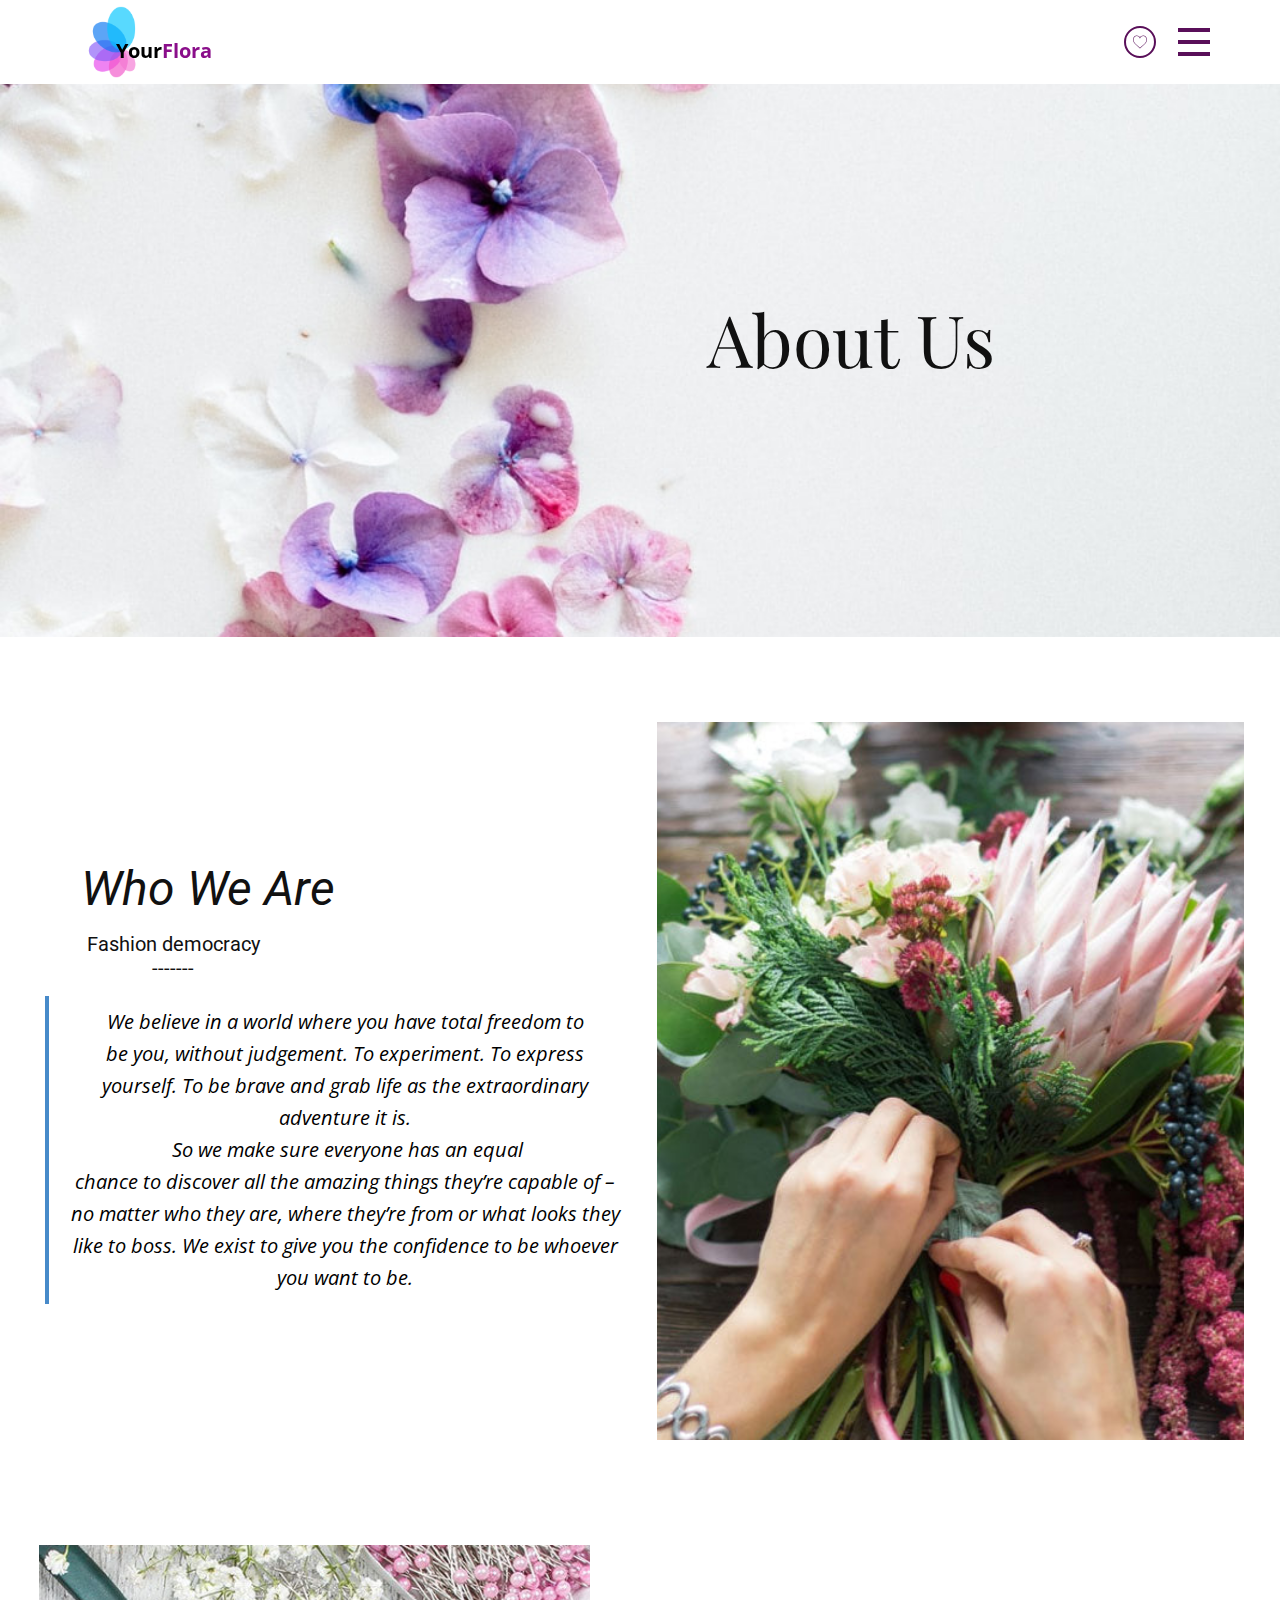
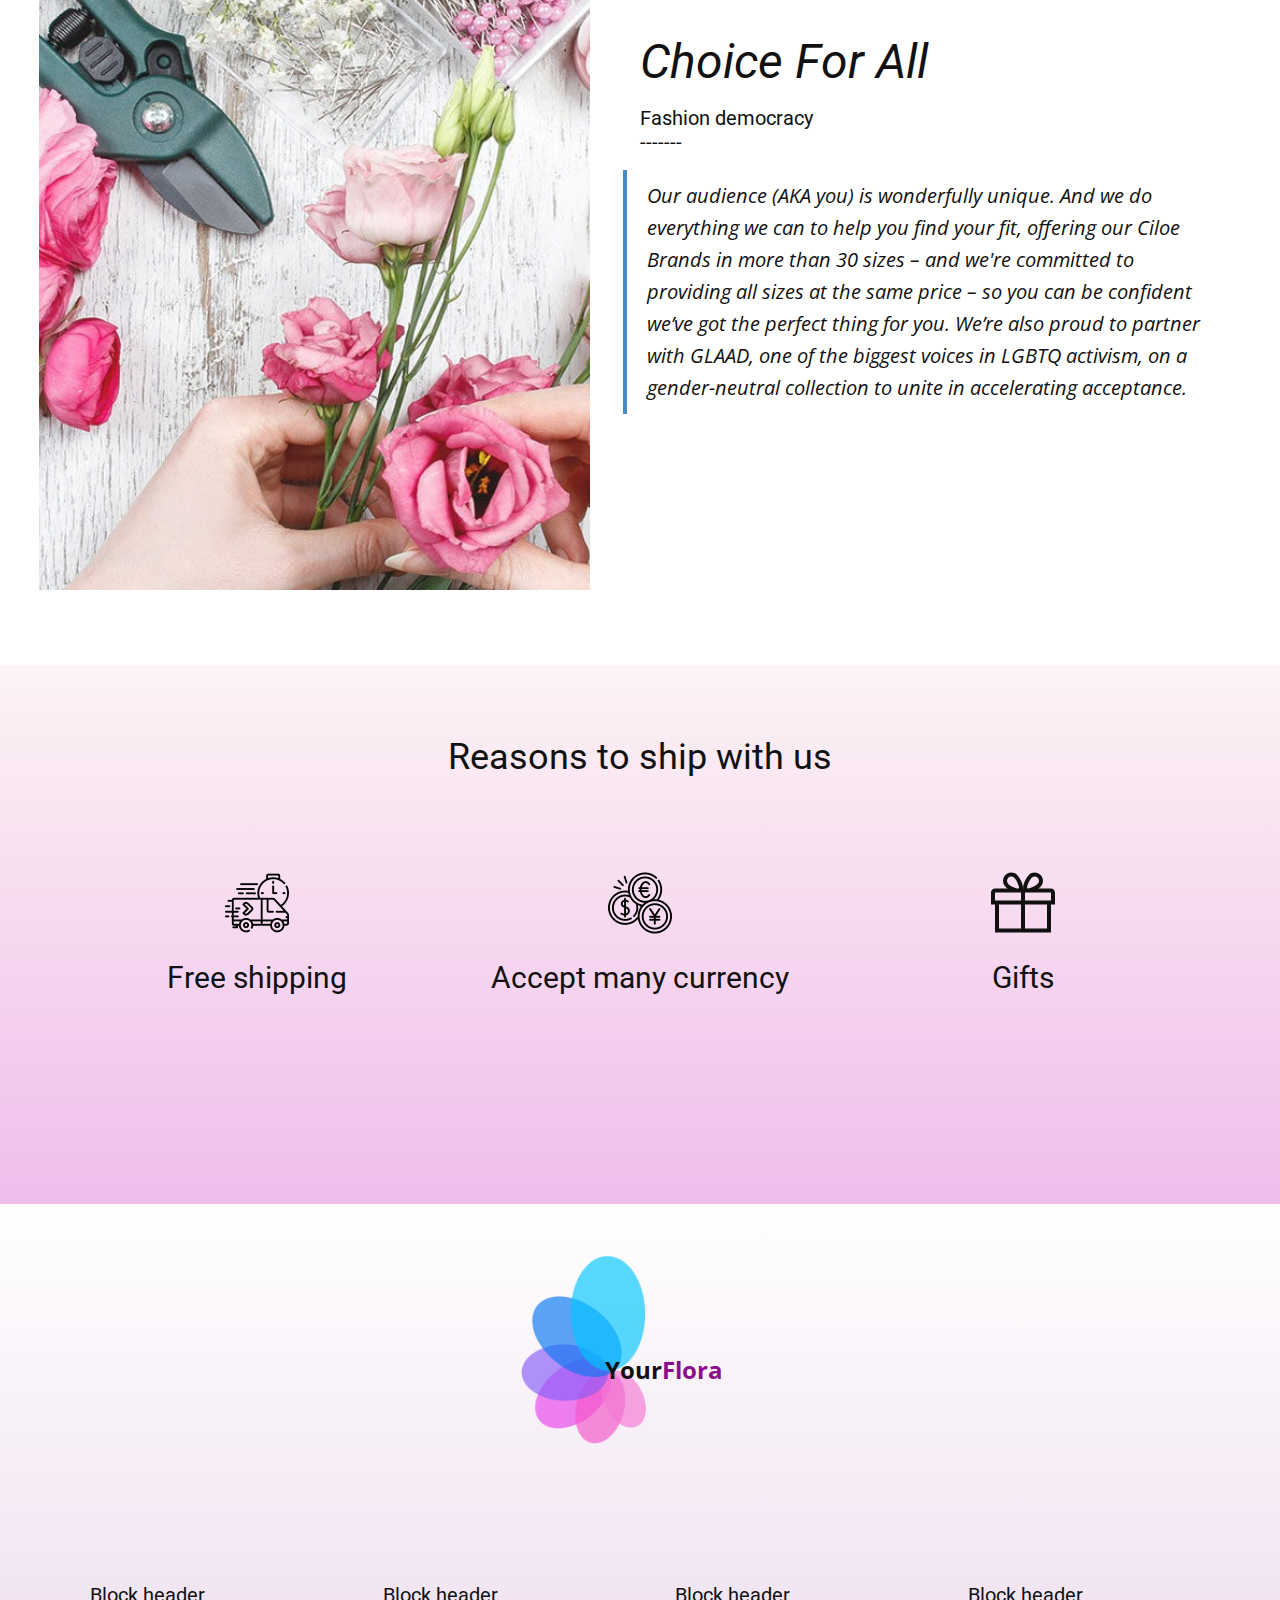
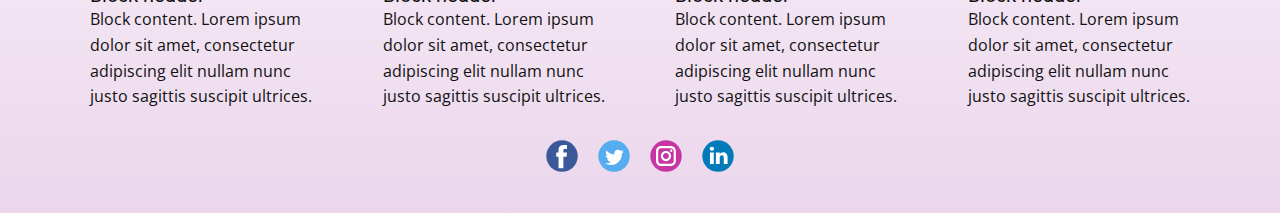
<file: About.html>
<!DOCTYPE html>
<html style="font-size: 16px;" lang="en"><head>
    <meta name="viewport" content="width=device-width, initial-scale=1.0">
    <meta charset="utf-8">
    <meta name="keywords" content="About Us, Who We Are, Choice For All, Reasons to ship with us">
    <meta name="description" content="">
    <title>About</title>
    <link rel="stylesheet" href="nicepage.css" media="screen">
<link rel="stylesheet" href="About.css" media="screen">
    <script class="u-script" type="text/javascript" src="jquery.js" "="" defer=""></script>
    <script class="u-script" type="text/javascript" src="nicepage.js" "="" defer=""></script>
    <meta name="generator" content="Nicepage 4.17.7, nicepage.com">
    <link id="u-theme-google-font" rel="stylesheet" href="https://fonts.googleapis.com/css?family=Roboto:100,100i,300,300i,400,400i,500,500i,700,700i,900,900i|Open+Sans:300,300i,400,400i,500,500i,600,600i,700,700i,800,800i">
    <link id="u-page-google-font" rel="stylesheet" href="https://fonts.googleapis.com/css?family=Playfair+Display:400,400i,500,500i,600,600i,700,700i,800,800i,900,900i">
    
    
    
    
    
    <script type="application/ld+json">{
		"@context": "http://schema.org",
		"@type": "Organization",
		"name": "",
		"logo": "images/3370691-0.png",
		"sameAs": []
}</script>
    <meta name="theme-color" content="#478ac9">
    <meta property="og:title" content="About">
    <meta property="og:type" content="website">
  </head>
  <body class="u-body u-xl-mode" data-lang="en"><header class="u-clearfix u-custom-color-1 u-header u-sticky u-sticky-8d42 u-header" id="sec-1a26"><div class="u-clearfix u-sheet u-sheet-1">
        <a href="https://nicepage.com/c/slider-website-templates" class="u-image u-logo u-image-1" data-image-width="1000" data-image-height="1000">
          <img src="images/3370691-0.png" class="u-logo-image u-logo-image-1">
        </a>
        <p class="u-text u-text-default u-text-1">
          <span style="font-weight: 700;" class="u-text-black">Your<font color="#8a0e8a">Flora</font>
          </span>
        </p><span class="u-border-2 u-border-custom-color-8 u-hover-feature u-icon u-icon-circle u-text-custom-color-8 u-icon-1" data-href="Wishes"><svg class="u-svg-link" preserveAspectRatio="xMidYMin slice" viewBox="0 0 51.997 51.997" style=""><use xmlns:xlink="http://www.w3.org/1999/xlink" xlink:href="#svg-e19f"></use></svg><svg class="u-svg-content" viewBox="0 0 51.997 51.997" x="0px" y="0px" id="svg-e19f" style="enable-background:new 0 0 51.997 51.997;"><g><path d="M51.911,16.242C51.152,7.888,45.239,1.827,37.839,1.827c-4.93,0-9.444,2.653-11.984,6.905
		c-2.517-4.307-6.846-6.906-11.697-6.906c-7.399,0-13.313,6.061-14.071,14.415c-0.06,0.369-0.306,2.311,0.442,5.478
		c1.078,4.568,3.568,8.723,7.199,12.013l18.115,16.439l18.426-16.438c3.631-3.291,6.121-7.445,7.199-12.014
		C52.216,18.553,51.97,16.611,51.911,16.242z M49.521,21.261c-0.984,4.172-3.265,7.973-6.59,10.985L25.855,47.481L9.072,32.25
		c-3.331-3.018-5.611-6.818-6.596-10.99c-0.708-2.997-0.417-4.69-0.416-4.701l0.015-0.101C2.725,9.139,7.806,3.826,14.158,3.826
		c4.687,0,8.813,2.88,10.771,7.515l0.921,2.183l0.921-2.183c1.927-4.564,6.271-7.514,11.069-7.514
		c6.351,0,11.433,5.313,12.096,12.727C49.938,16.57,50.229,18.264,49.521,21.261z"></path>
</g></svg></span>
        <nav class="u-menu u-menu-hamburger u-menu-open-right u-offcanvas u-menu-1" data-responsive-from="XL">
          <div class="menu-collapse" style="font-size: 1rem; letter-spacing: 0px; font-weight: 700;">
            <a class="u-button-style u-custom-active-border-color u-custom-active-color u-custom-border u-custom-border-color u-custom-borders u-custom-hover-border-color u-custom-hover-color u-custom-left-right-menu-spacing u-custom-padding-bottom u-custom-text-active-color u-custom-text-color u-custom-text-hover-color u-custom-top-bottom-menu-spacing u-nav-link u-text-active-palette-1-base u-text-custom-color-8 u-text-hover-palette-2-base" href="#" style="font-size: calc(1em + 16px);">
              <svg class="u-svg-link" viewBox="0 0 24 24"><use xmlns:xlink="http://www.w3.org/1999/xlink" xlink:href="#menu-hamburger"></use></svg>
              <svg class="u-svg-content" version="1.1" id="menu-hamburger" viewBox="0 0 16 16" x="0px" y="0px" xmlns:xlink="http://www.w3.org/1999/xlink" xmlns="http://www.w3.org/2000/svg"><g><rect y="1" width="16" height="2"></rect><rect y="7" width="16" height="2"></rect><rect y="13" width="16" height="2"></rect>
</g></svg>
            </a>
          </div>
          <div class="u-custom-menu u-nav-container">
            <ul class="u-nav u-spacing-20 u-unstyled u-nav-1"><li class="u-nav-item"><a class="u-border-active-palette-1-base u-border-hover-palette-1-base u-button-style u-nav-link u-text-active-palette-1-base u-text-grey-90 u-text-hover-grey-5" href="Home.html" style="padding: 10px;">Home</a>
</li><li class="u-nav-item"><a class="u-border-active-palette-1-base u-border-hover-palette-1-base u-button-style u-nav-link u-text-active-palette-1-base u-text-grey-90 u-text-hover-grey-5" href="About.html" style="padding: 10px;">About</a>
</li><li class="u-nav-item"><a class="u-border-active-palette-1-base u-border-hover-palette-1-base u-button-style u-nav-link u-text-active-palette-1-base u-text-grey-90 u-text-hover-grey-5" href="Contact.html" style="padding: 10px;">Contact</a>
</li><li class="u-nav-item"><a class="u-border-active-palette-1-base u-border-hover-palette-1-base u-button-style u-nav-link u-text-active-palette-1-base u-text-grey-90 u-text-hover-grey-5" href="Acount.html" target="_blank" style="padding: 10px;">Acount</a>
</li><li class="u-nav-item"><a class="u-border-active-palette-1-base u-border-hover-palette-1-base u-button-style u-nav-link u-text-active-palette-1-base u-text-grey-90 u-text-hover-grey-5" href="Shopping-Cart.html" style="padding: 10px;">Shopping Cart</a>
</li></ul>
          </div>
          <div class="u-custom-menu u-nav-container-collapse">
            <div class="u-black u-container-style u-inner-container-layout u-opacity u-opacity-75 u-sidenav u-sidenav-1" data-offcanvas-width="204">
              <div class="u-inner-container-layout u-sidenav-overflow">
                <div class="u-menu-close"></div>
                <ul class="u-align-center u-nav u-popupmenu-items u-spacing-27 u-unstyled u-nav-2"><li class="u-nav-item"><a class="u-button-style u-nav-link" href="Home.html">Home</a>
</li><li class="u-nav-item"><a class="u-button-style u-nav-link" href="About.html">About</a>
</li><li class="u-nav-item"><a class="u-button-style u-nav-link" href="Contact.html">Contact</a>
</li><li class="u-nav-item"><a class="u-button-style u-nav-link" href="Acount.html" target="_blank">Acount</a>
</li><li class="u-nav-item"><a class="u-button-style u-nav-link" href="Shopping-Cart.html">Shopping Cart</a>
</li></ul>
              </div>
            </div>
            <div class="u-black u-menu-overlay u-opacity u-opacity-10"></div>
          </div>
        </nav>
      </div></header>
    <section class="u-align-center u-clearfix u-image u-section-1" src="" data-image-width="1000" data-image-height="1500" id="sec-ba48">
      <div class="u-clearfix u-sheet u-sheet-1">
        <h1 class="u-custom-font u-font-playfair-display u-text u-text-default u-title u-text-1">About Us</h1>
      </div>
    </section>
    <section class="u-clearfix u-section-2" id="sec-c25a">
      <div class="u-clearfix u-sheet u-sheet-1">
        <div class="u-clearfix u-gutter-0 u-layout-wrap u-layout-wrap-1">
          <div class="u-layout" style="">
            <div class="u-layout-row" style="">
              <div class="u-align-center u-container-style u-layout-cell u-left-cell u-size-30 u-size-xs-60 u-white u-layout-cell-1" src="">
                <div class="u-container-layout u-container-layout-1">
                  <h1 class="u-text u-text-1">Who We Are</h1>
                  <h6 class="u-text u-text-2"> Fashion democracy<br>-------
                  </h6>
                  <blockquote class="u-text u-text-black u-text-3"> We believe in a world where you have total freedom to<br> be you, without judgement. To experiment. To express<br>yourself. To be brave and grab life as the extraordinary adventure it is.<br>&nbsp;So we make sure everyone has an equal<br> chance to discover all the amazing things they’re capable of – no matter who they are, where they’re from or what looks they like to boss. We exist to give you the confidence to be whoever you want to be.
                  </blockquote>
                </div>
              </div>
              <div class="u-align-center u-container-style u-image u-layout-cell u-right-cell u-size-30 u-size-xs-60 u-image-1" src="" data-image-width="660" data-image-height="600">
                <div class="u-container-layout u-valign-middle u-container-layout-2" src=""></div>
              </div>
            </div>
          </div>
        </div>
      </div>
    </section>
    <section class="u-clearfix u-section-3" id="sec-b563">
      <div class="u-clearfix u-sheet u-sheet-1">
        <div class="u-clearfix u-gutter-0 u-layout-wrap u-layout-wrap-1">
          <div class="u-layout" style="">
            <div class="u-layout-row" style="">
              <div class="u-align-center u-container-style u-layout-cell u-left-cell u-size-31 u-size-xs-60 u-white u-layout-cell-1" src="">
                <div class="u-container-layout u-container-layout-1"></div>
              </div>
              <div class="u-container-style u-image u-layout-cell u-right-cell u-size-29 u-size-xs-60 u-image-1" src="" data-image-width="660" data-image-height="600">
                <div class="u-container-layout u-container-layout-2" src=""></div>
              </div>
            </div>
          </div>
        </div>
        <h1 class="u-text u-text-1">Choice For All</h1>
        <h6 class="u-text u-text-2"> Fashion democracy<br>-------
        </h6>
        <blockquote class="u-text u-text-3"> Our audience (AKA you) is wonderfully unique. And we do everything we can to help you find your fit, offering our Ciloe Brands in more than 30 sizes – and we're committed to providing all sizes at the same price – so you can be confident we’ve got the perfect thing for you. We’re also proud to partner with GLAAD, one of the biggest voices in LGBTQ activism, on a gender-neutral collection to unite in accelerating acceptance.</blockquote>
      </div>
    </section>
    <section class="u-clearfix u-gradient u-section-4" id="sec-f052">
      <div class="u-clearfix u-sheet u-sheet-1">
        <h2 class="u-align-center u-text u-text-default u-text-1">Reasons to ship with us</h2>
        <div class="u-expanded-width u-list u-list-1">
          <div class="u-repeater u-repeater-1">
            <div class="u-align-center u-container-style u-list-item u-repeater-item">
              <div class="u-container-layout u-similar-container u-container-layout-1"><span class="u-file-icon u-icon u-icon-circle u-icon-1"><img src="images/3142246.png" alt=""></span>
                <h3 class="u-text u-text-default u-text-2">Free shipping</h3>
              </div>
            </div>
            <div class="u-align-center u-container-style u-list-item u-repeater-item">
              <div class="u-container-layout u-similar-container u-container-layout-2"><span class="u-file-icon u-icon u-icon-2"><img src="images/2601491.png" alt=""></span>
                <h3 class="u-text u-text-default u-text-3">Accept many currency</h3>
              </div>
            </div>
            <div class="u-align-center u-container-style u-list-item u-repeater-item">
              <div class="u-container-layout u-similar-container u-container-layout-3"><span class="u-icon u-icon-circle u-icon-3"><svg class="u-svg-link" preserveAspectRatio="xMidYMin slice" viewBox="0 0 128 128" style=""><use xmlns:xlink="http://www.w3.org/1999/xlink" xlink:href="#svg-ba01"></use></svg><svg class="u-svg-content" viewBox="0 0 128 128" id="svg-ba01"><path d="m40.6 11c2.3 0 4.4 0.9 6.1 2.5 5.4 5.4 10.8 19.2 8.9 21.2 0 0-0.3 0.3-1.5 0.3-5.5 0-16.1-5.7-19.5-9.2-3.4-3.4-3.4-8.9 0-12.2 1.5-1.7 3.7-2.6 6-2.6m46.8 0.1c2.2 0 4.4 0.8 6.1 2.4 3.4 3.4 3.4 8.9 0 12.2-3.4 3.5-14 9.2-19.5 9.2-1.1 0-1.5-0.3-1.5-0.3-1.9-1.9 3.5-15.7 8.9-21.2 1.6-1.5 3.8-2.3 6-2.3m32.6 32.1v16h-52v-16h52m-60 0v16h-52v-16h52m52 23.9v47.9h-44v-47.9h44m-52 0v47.9h-44v-47.9h44m-19.4-64.1c-4.4 0-8.6 1.7-11.7 4.9-6.5 6.5-6.5 17 0 23.5 1.2 1.2 2.8 2.5 4.7 3.8h-25.6c-4.4 0-8 3.6-8 8v24h8v55.8h112v-55.9h8v-24c0-4.4-3.6-8-8-8h-25.6c1.9-1.3 3.6-2.6 4.7-3.8 6.5-6.5 6.5-17 0-23.5-3-3-7.3-4.8-11.7-4.8s-8.7 1.7-11.7 4.8c-4.6 4.6-7.8 11.7-8.9 14.5-2.2 5.4-3 9.5-2.5 12.8h-0.5c0.5-3.2-0.4-7.4-2.5-12.8-1.2-2.8-4.3-9.9-8.9-14.5-3.2-3.1-7.4-4.8-11.8-4.8z"></path></svg>
            
            
          </span>
                <h3 class="u-text u-text-default u-text-4">Gifts</h3>
              </div>
            </div>
          </div>
        </div>
      </div>
    </section>
    
    
    <footer class="u-align-center-sm u-align-center-xs u-clearfix u-footer u-gradient u-footer" id="sec-c96e"><div class="u-clearfix u-sheet u-sheet-1">
        <a href="https://nicepage.com" class="u-image u-logo u-image-1" data-image-width="1000" data-image-height="1000">
          <img src="images/3370691-0.png" class="u-logo-image u-logo-image-1">
        </a>
        <p class="u-text u-text-1">Your<font color="#8a0e8a">Flora</font>
        </p>
        <div class="u-clearfix u-expanded-width u-gutter-30 u-layout-wrap u-layout-wrap-1">
          <div class="u-gutter-0 u-layout">
            <div class="u-layout-row">
              <div class="u-align-center-sm u-align-center-xs u-align-left-lg u-align-left-md u-align-left-xl u-container-style u-layout-cell u-left-cell u-size-15 u-size-30-md u-layout-cell-1">
                <div class="u-container-layout u-valign-top u-container-layout-1"><!--position-->
                  <div data-position="" class="u-position"><!--block-->
                    <div class="u-block">
                      <div class="u-block-container u-clearfix"><!--block_header-->
                        <h5 class="u-block-header u-text"><!--block_header_content--> Block header <!--/block_header_content--></h5><!--/block_header--><!--block_content-->
                        <div class="u-block-content u-text"><!--block_content_content--> Block content. Lorem ipsum dolor sit amet, consectetur adipiscing elit nullam nunc justo sagittis suscipit ultrices. <!--/block_content_content--></div><!--/block_content-->
                      </div>
                    </div><!--/block-->
                  </div><!--/position-->
                </div>
              </div>
              <div class="u-align-center-sm u-align-center-xs u-align-left-lg u-align-left-md u-align-left-xl u-container-style u-layout-cell u-size-15 u-size-30-md u-layout-cell-2">
                <div class="u-container-layout u-valign-top u-container-layout-2"><!--position-->
                  <div data-position="" class="u-position"><!--block-->
                    <div class="u-block">
                      <div class="u-block-container u-clearfix"><!--block_header-->
                        <h5 class="u-block-header u-text"><!--block_header_content--> Block header <!--/block_header_content--></h5><!--/block_header--><!--block_content-->
                        <div class="u-block-content u-text"><!--block_content_content--> Block content. Lorem ipsum dolor sit amet, consectetur adipiscing elit nullam nunc justo sagittis suscipit ultrices. <!--/block_content_content--></div><!--/block_content-->
                      </div>
                    </div><!--/block-->
                  </div><!--/position-->
                </div>
              </div>
              <div class="u-align-center-sm u-align-center-xs u-align-left-lg u-align-left-md u-align-left-xl u-container-style u-layout-cell u-size-15 u-size-30-md u-layout-cell-3">
                <div class="u-container-layout u-valign-top u-container-layout-3"><!--position-->
                  <div data-position="" class="u-position"><!--block-->
                    <div class="u-block">
                      <div class="u-block-container u-clearfix"><!--block_header-->
                        <h5 class="u-block-header u-text"><!--block_header_content--> Block header <!--/block_header_content--></h5><!--/block_header--><!--block_content-->
                        <div class="u-block-content u-text"><!--block_content_content--> Block content. Lorem ipsum dolor sit amet, consectetur adipiscing elit nullam nunc justo sagittis suscipit ultrices. <!--/block_content_content--></div><!--/block_content-->
                      </div>
                    </div><!--/block-->
                  </div><!--/position-->
                </div>
              </div>
              <div class="u-align-center-sm u-align-center-xs u-align-left-lg u-align-left-md u-align-left-xl u-container-style u-layout-cell u-right-cell u-size-15 u-size-30-md u-layout-cell-4">
                <div class="u-container-layout u-valign-top u-container-layout-4"><!--position-->
                  <div data-position="" class="u-position"><!--block-->
                    <div class="u-block">
                      <div class="u-block-container u-clearfix"><!--block_header-->
                        <h5 class="u-block-header u-text"><!--block_header_content--> Block header <!--/block_header_content--></h5><!--/block_header--><!--block_content-->
                        <div class="u-block-content u-text"><!--block_content_content--> Block content. Lorem ipsum dolor sit amet, consectetur adipiscing elit nullam nunc justo sagittis suscipit ultrices. <!--/block_content_content--></div><!--/block_content-->
                      </div>
                    </div><!--/block-->
                  </div><!--/position-->
                </div>
              </div>
            </div>
          </div>
        </div>
        <div class="u-social-icons u-spacing-20 u-social-icons-1">
          <a class="u-social-url" title="facebook" target="_blank" href=""><span class="u-icon u-social-facebook u-social-icon u-icon-1"><svg class="u-svg-link" preserveAspectRatio="xMidYMin slice" viewBox="0 0 112 112" style=""><use xmlns:xlink="http://www.w3.org/1999/xlink" xlink:href="#svg-b275"></use></svg><svg class="u-svg-content" viewBox="0 0 112 112" x="0" y="0" id="svg-b275"><circle fill="currentColor" cx="56.1" cy="56.1" r="55"></circle><path fill="#FFFFFF" d="M73.5,31.6h-9.1c-1.4,0-3.6,0.8-3.6,3.9v8.5h12.6L72,58.3H60.8v40.8H43.9V58.3h-8V43.9h8v-9.2
            c0-6.7,3.1-17,17-17h12.5v13.9H73.5z"></path></svg></span>
          </a>
          <a class="u-social-url" title="twitter" target="_blank" href=""><span class="u-icon u-social-icon u-social-twitter u-icon-2"><svg class="u-svg-link" preserveAspectRatio="xMidYMin slice" viewBox="0 0 112 112" style=""><use xmlns:xlink="http://www.w3.org/1999/xlink" xlink:href="#svg-6250"></use></svg><svg class="u-svg-content" viewBox="0 0 112 112" x="0" y="0" id="svg-6250"><circle fill="currentColor" class="st0" cx="56.1" cy="56.1" r="55"></circle><path fill="#FFFFFF" d="M83.8,47.3c0,0.6,0,1.2,0,1.7c0,17.7-13.5,38.2-38.2,38.2C38,87.2,31,85,25,81.2c1,0.1,2.1,0.2,3.2,0.2
            c6.3,0,12.1-2.1,16.7-5.7c-5.9-0.1-10.8-4-12.5-9.3c0.8,0.2,1.7,0.2,2.5,0.2c1.2,0,2.4-0.2,3.5-0.5c-6.1-1.2-10.8-6.7-10.8-13.1
            c0-0.1,0-0.1,0-0.2c1.8,1,3.9,1.6,6.1,1.7c-3.6-2.4-6-6.5-6-11.2c0-2.5,0.7-4.8,1.8-6.7c6.6,8.1,16.5,13.5,27.6,14
            c-0.2-1-0.3-2-0.3-3.1c0-7.4,6-13.4,13.4-13.4c3.9,0,7.3,1.6,9.8,4.2c3.1-0.6,5.9-1.7,8.5-3.3c-1,3.1-3.1,5.8-5.9,7.4
            c2.7-0.3,5.3-1,7.7-2.1C88.7,43,86.4,45.4,83.8,47.3z"></path></svg></span>
          </a>
          <a class="u-social-url" title="instagram" target="_blank" href=""><span class="u-icon u-social-icon u-social-instagram u-icon-3"><svg class="u-svg-link" preserveAspectRatio="xMidYMin slice" viewBox="0 0 112 112" style=""><use xmlns:xlink="http://www.w3.org/1999/xlink" xlink:href="#svg-57dc"></use></svg><svg class="u-svg-content" viewBox="0 0 112 112" x="0" y="0" id="svg-57dc"><circle fill="currentColor" cx="56.1" cy="56.1" r="55"></circle><path fill="#FFFFFF" d="M55.9,38.2c-9.9,0-17.9,8-17.9,17.9C38,66,46,74,55.9,74c9.9,0,17.9-8,17.9-17.9C73.8,46.2,65.8,38.2,55.9,38.2
            z M55.9,66.4c-5.7,0-10.3-4.6-10.3-10.3c-0.1-5.7,4.6-10.3,10.3-10.3c5.7,0,10.3,4.6,10.3,10.3C66.2,61.8,61.6,66.4,55.9,66.4z"></path><path fill="#FFFFFF" d="M74.3,33.5c-2.3,0-4.2,1.9-4.2,4.2s1.9,4.2,4.2,4.2s4.2-1.9,4.2-4.2S76.6,33.5,74.3,33.5z"></path><path fill="#FFFFFF" d="M73.1,21.3H38.6c-9.7,0-17.5,7.9-17.5,17.5v34.5c0,9.7,7.9,17.6,17.5,17.6h34.5c9.7,0,17.5-7.9,17.5-17.5V38.8
            C90.6,29.1,82.7,21.3,73.1,21.3z M83,73.3c0,5.5-4.5,9.9-9.9,9.9H38.6c-5.5,0-9.9-4.5-9.9-9.9V38.8c0-5.5,4.5-9.9,9.9-9.9h34.5
            c5.5,0,9.9,4.5,9.9,9.9V73.3z"></path></svg></span>
          </a>
          <a class="u-social-url" title="linkedin" target="_blank" href=""><span class="u-icon u-social-icon u-social-linkedin u-icon-4"><svg class="u-svg-link" preserveAspectRatio="xMidYMin slice" viewBox="0 0 112 112" style=""><use xmlns:xlink="http://www.w3.org/1999/xlink" xlink:href="#svg-4c4c"></use></svg><svg class="u-svg-content" viewBox="0 0 112 112" x="0" y="0" id="svg-4c4c"><circle fill="currentColor" cx="56.1" cy="56.1" r="55"></circle><path fill="#FFFFFF" d="M41.3,83.7H27.9V43.4h13.4V83.7z M34.6,37.9L34.6,37.9c-4.6,0-7.5-3.1-7.5-7c0-4,3-7,7.6-7s7.4,3,7.5,7
            C42.2,34.8,39.2,37.9,34.6,37.9z M89.6,83.7H76.2V62.2c0-5.4-1.9-9.1-6.8-9.1c-3.7,0-5.9,2.5-6.9,4.9c-0.4,0.9-0.4,2.1-0.4,3.3v22.5
            H48.7c0,0,0.2-36.5,0-40.3h13.4v5.7c1.8-2.7,5-6.7,12.1-6.7c8.8,0,15.4,5.8,15.4,18.1V83.7z"></path></svg></span>
          </a>
        </div>
      </div></footer>
    
  
</body></html>
</file>
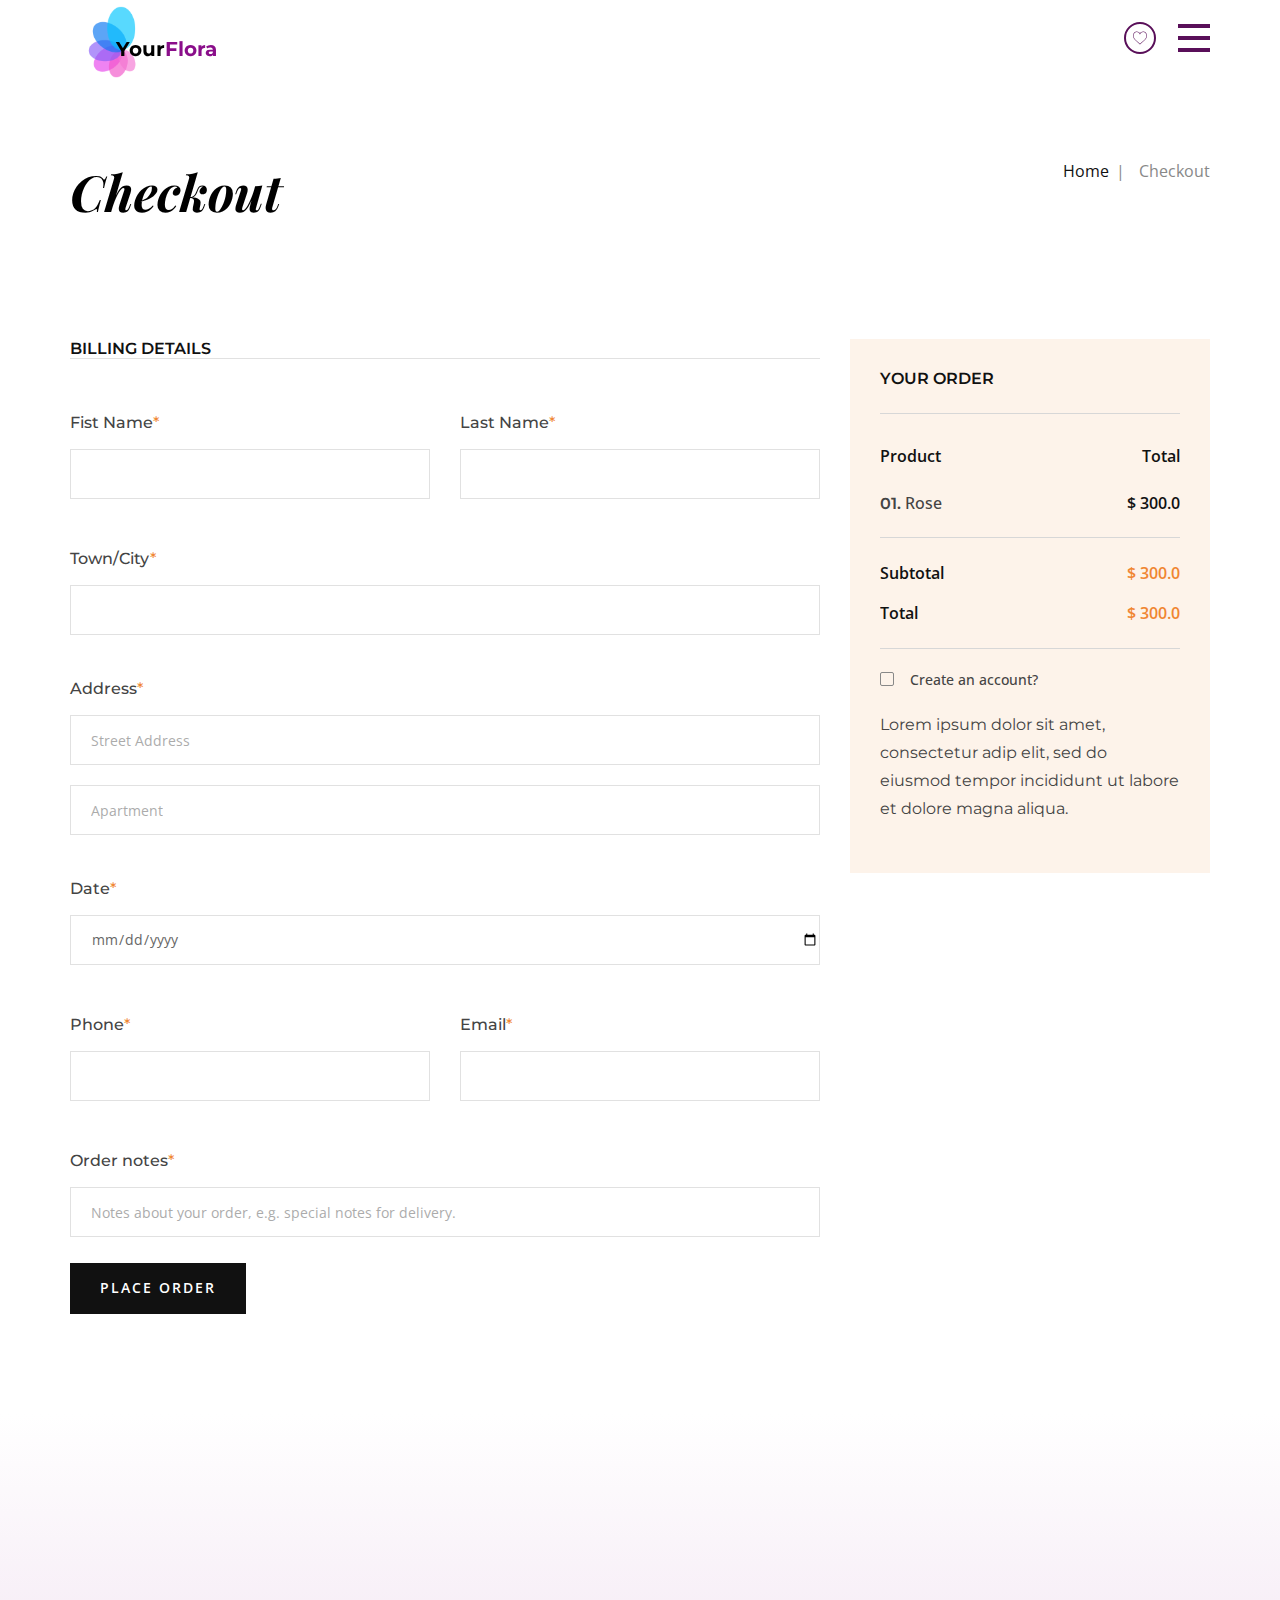
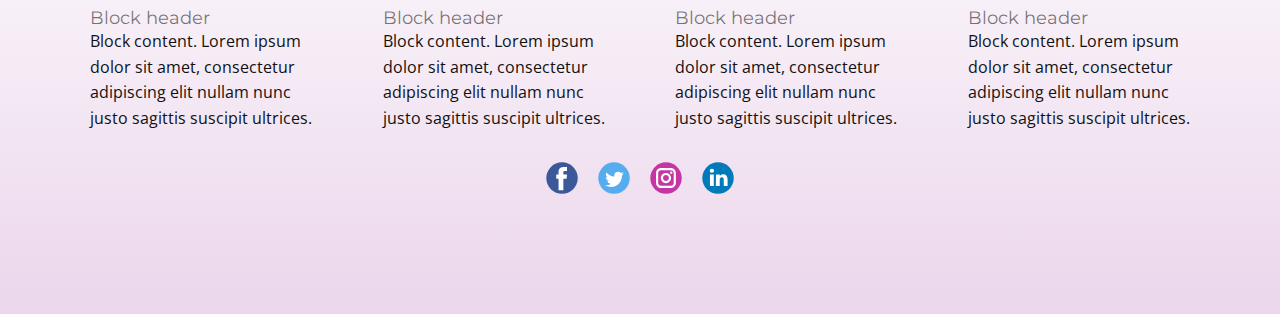
<file: chekout.html>
<!DOCTYPE html>
<html style="font-size: 16px;" lang="en"><head>
    <meta name="viewport" content="width=device-width, initial-scale=1.0">
    <meta charset="utf-8">
    <meta name="keywords" content="Shopping Cart">
    <meta name="description" content="">
    <title>Shopping Cart</title>
    <link rel="stylesheet" href="nicepage.css" media="screen">
<link rel="stylesheet" href="Shopping-Cart.css" media="screen">
    <script class="u-script" type="text/javascript" src="jquery.js" "="" defer=""></script>
    <script class="u-script" type="text/javascript" src="nicepage.js" "="" defer=""></script>
    <meta name="generator" content="Nicepage 4.17.7, nicepage.com">
    <link id="u-theme-google-font" rel="stylesheet" href="https://fonts.googleapis.com/css?family=Roboto:100,100i,300,300i,400,400i,500,500i,700,700i,900,900i|Open+Sans:300,300i,400,400i,500,500i,600,600i,700,700i,800,800i">
    
     <!-- Google Font -->
     <link href="https://fonts.googleapis.com/css2?family=Playfair+Display:wght@400;500;600;700;800;900&display=swap"
     rel="stylesheet">
     <link href="https://fonts.googleapis.com/css2?family=Montserrat:wght@300;400;500;600;700;800;900&display=swap"
     rel="stylesheet">
 
     <!-- Css Styles -->
     <link rel="stylesheet" href="css/bootstrap.min.css" type="text/css">
     <link rel="stylesheet" href="css/flaticon.css" type="text/css">
     <link rel="stylesheet" href="css/barfiller.css" type="text/css">
     <link rel="stylesheet" href="css/magnific-popup.css" type="text/css">
     <link rel="stylesheet" href="css/font-awesome.min.css" type="text/css">
     <link rel="stylesheet" href="css/elegant-icons.css" type="text/css">
     <link rel="stylesheet" href="css/style.css" type="text/css">
     <link rel="stylesheet" href="css/nice-select.css" type="text/css">
    <link rel="stylesheet" href="css/owl.carousel.min.css" type="text/css">
    <link rel="stylesheet" href="css/slicknav.min.css" type="text/css">
    
    <script type="application/ld+json">{
		"@context": "http://schema.org",
		"@type": "Organization",
		"name": "",
		"logo": "images/3370691-0.png",
		"sameAs": []
}</script>
    <meta name="theme-color" content="#478ac9">
    <meta property="og:title" content="Shopping Cart">
    <meta property="og:type" content="website">
  </head>
  <body class="u-body u-xl-mode" data-lang="en"><header class="u-clearfix u-custom-color-1 u-header u-sticky u-sticky-8d42 u-header" id="sec-1a26"><div class="u-clearfix u-sheet u-sheet-1">
        <a href="#" class="u-image u-logo u-image-1" data-image-width="1000" data-image-height="1000">
          <img src="images/3370691-0.png" class="u-logo-image u-logo-image-1">
        </a>
        <p class="u-text u-text-default u-text-1">
          <span style="font-weight: 700;" class="u-text-black">Your<font color="#8a0e8a">Flora</font>
          </span>
        </p><span class="u-border-2 u-border-custom-color-8 u-hover-feature u-icon u-icon-circle u-text-custom-color-8 u-icon-1" data-href="Wishes"><svg class="u-svg-link" preserveAspectRatio="xMidYMin slice" viewBox="0 0 51.997 51.997" style=""><use xmlns:xlink="http://www.w3.org/1999/xlink" xlink:href="#svg-e19f"></use></svg><svg class="u-svg-content" viewBox="0 0 51.997 51.997" x="0px" y="0px" id="svg-e19f" style="enable-background:new 0 0 51.997 51.997;"><g><path d="M51.911,16.242C51.152,7.888,45.239,1.827,37.839,1.827c-4.93,0-9.444,2.653-11.984,6.905
		c-2.517-4.307-6.846-6.906-11.697-6.906c-7.399,0-13.313,6.061-14.071,14.415c-0.06,0.369-0.306,2.311,0.442,5.478
		c1.078,4.568,3.568,8.723,7.199,12.013l18.115,16.439l18.426-16.438c3.631-3.291,6.121-7.445,7.199-12.014
		C52.216,18.553,51.97,16.611,51.911,16.242z M49.521,21.261c-0.984,4.172-3.265,7.973-6.59,10.985L25.855,47.481L9.072,32.25
		c-3.331-3.018-5.611-6.818-6.596-10.99c-0.708-2.997-0.417-4.69-0.416-4.701l0.015-0.101C2.725,9.139,7.806,3.826,14.158,3.826
		c4.687,0,8.813,2.88,10.771,7.515l0.921,2.183l0.921-2.183c1.927-4.564,6.271-7.514,11.069-7.514
		c6.351,0,11.433,5.313,12.096,12.727C49.938,16.57,50.229,18.264,49.521,21.261z"></path>
</g></svg></span>
        <nav class="u-menu u-menu-hamburger u-menu-open-right u-offcanvas u-menu-1" data-responsive-from="XL">
          <div class="menu-collapse" style="font-size: 1rem; letter-spacing: 0px; font-weight: 700;">
            <a class="u-button-style u-custom-active-border-color u-custom-active-color u-custom-border u-custom-border-color u-custom-borders u-custom-hover-border-color u-custom-hover-color u-custom-left-right-menu-spacing u-custom-padding-bottom u-custom-text-active-color u-custom-text-color u-custom-text-hover-color u-custom-top-bottom-menu-spacing u-nav-link u-text-active-palette-1-base u-text-custom-color-8 u-text-hover-palette-2-base" href="#" style="font-size: calc(1em + 16px);">
              <svg class="u-svg-link" viewBox="0 0 24 24"><use xmlns:xlink="http://www.w3.org/1999/xlink" xlink:href="#menu-hamburger"></use></svg>
              <svg class="u-svg-content" version="1.1" id="menu-hamburger" viewBox="0 0 16 16" x="0px" y="0px" xmlns:xlink="http://www.w3.org/1999/xlink" xmlns="http://www.w3.org/2000/svg"><g><rect y="1" width="16" height="2"></rect><rect y="7" width="16" height="2"></rect><rect y="13" width="16" height="2"></rect>
</g></svg>
            </a>
          </div>
          <div class="u-custom-menu u-nav-container">
            <ul class="u-nav u-spacing-20 u-unstyled u-nav-1"><li class="u-nav-item"><a class="u-border-active-palette-1-base u-border-hover-palette-1-base u-button-style u-nav-link u-text-active-palette-1-base u-text-grey-90 u-text-hover-grey-5" href="Home.html" style="padding: 10px;">Home</a>
</li><li class="u-nav-item"><a class="u-border-active-palette-1-base u-border-hover-palette-1-base u-button-style u-nav-link u-text-active-palette-1-base u-text-grey-90 u-text-hover-grey-5" href="About.html" style="padding: 10px;">About</a>
</li><li class="u-nav-item"><a class="u-border-active-palette-1-base u-border-hover-palette-1-base u-button-style u-nav-link u-text-active-palette-1-base u-text-grey-90 u-text-hover-grey-5" href="Contact.html" style="padding: 10px;">Contact</a>
</li><li class="u-nav-item"><a class="u-border-active-palette-1-base u-border-hover-palette-1-base u-button-style u-nav-link u-text-active-palette-1-base u-text-grey-90 u-text-hover-grey-5" href="Acount.html" target="_blank" style="padding: 10px;">Acount</a>
</li><li class="u-nav-item"><a class="u-border-active-palette-1-base u-border-hover-palette-1-base u-button-style u-nav-link u-text-active-palette-1-base u-text-grey-90 u-text-hover-grey-5" href="Shopping-Cart.html" style="padding: 10px;">Shopping Cart</a>
</li></ul>
          </div>
          <div class="u-custom-menu u-nav-container-collapse">
            <div class="u-black u-container-style u-inner-container-layout u-opacity u-opacity-75 u-sidenav u-sidenav-1" data-offcanvas-width="204">
              <div class="u-inner-container-layout u-sidenav-overflow">
                <div class="u-menu-close"></div>
                <ul class="u-align-center u-nav u-popupmenu-items u-spacing-27 u-unstyled u-nav-2"><li class="u-nav-item"><a class="u-button-style u-nav-link" href="Home.html">Home</a>
</li><li class="u-nav-item"><a class="u-button-style u-nav-link" href="About.html">About</a>
</li><li class="u-nav-item"><a class="u-button-style u-nav-link" href="Contact.html">Contact</a>
</li><li class="u-nav-item"><a class="u-button-style u-nav-link" href="Acount.html" target="_blank">Acount</a>
</li><li class="u-nav-item"><a class="u-button-style u-nav-link" href="Shopping-Cart.html">Shopping Cart</a>
</li></ul>
              </div>
            </div>
            <div class="u-black u-menu-overlay u-opacity u-opacity-10"></div>
          </div>
        </nav>
      </div></header>
    <section class="u-clearfix u-section-1" id="sec-0839">
     

    <div class="breadcrumb-option">
      <div class="container">
          <div class="row">
              <div class="col-lg-6 col-md-6 col-sm-6">
                  <div class="breadcrumb__text">
                      <h2>Checkout</h2>
                  </div>
              </div>
              <div class="col-lg-6 col-md-6 col-sm-6">
                  <div class="breadcrumb__links">
                      <a href="./index.html">Home</a>
                      <span>Checkout</span>
                  </div>
              </div>
          </div>
      </div>
  </div>
  <!-- Breadcrumb End -->

  <!-- Checkout Section Begin -->
  <section class="checkout spad">
      <div class="container">
          <div class="checkout__form">
              <form action="placeOrder.php"  method="post">
                  <div class="row">
                      <div class="col-lg-8 col-md-6">
                         
                          <h6 class="checkout__title">Billing Details</h6>
                          <div class="row">
                              <div class="col-lg-6">
                                  <div class="checkout__input">
                                      <p>Fist Name<span>*</span></p>
                                      <input type="text" name="f-name">
                                  </div>
                              </div>
                              <div class="col-lg-6">
                                  <div class="checkout__input">
                                      <p>Last Name<span>*</span></p>
                                      <input type="text" name="l-name">
                                  </div>
                              </div>
                          </div>
                          <div class="checkout__input">
                            <p>Town/City<span>*</span></p>
                            <input type="text" name="city">
                        </div>
                          
                          <div class="checkout__input">
                              <p>Address<span>*</span></p>
                              <input type="text" name="street" placeholder="Street Address" class="checkout__input__add">
                              <input type="text" apartment placeholder="Apartment" name="apartment">
                          </div>
                          <div class="checkout__input">
                              <p>Date<span>*</span></p>
                              <input type="date" name="date">
                          </div>
                          <div class="row">
                              <div class="col-lg-6">
                                  <div class="checkout__input">
                                      <p>Phone<span>*</span></p>
                                      <input type="text" name="phone">
                                  </div>
                              </div>
                              <div class="col-lg-6">
                                  <div class="checkout__input">
                                      <p>Email<span>*</span></p>
                                      <input type="text" name="email">
                                  </div>
                              </div>
                              

                          </div>
                          
                          <div class="checkout__input">
                              <p>Order notes<span>*</span></p>
                              <input type="text" name="note"
                              placeholder="Notes about your order, e.g. special notes for delivery.">
                          </div>
                          <!-- <div class="checkout__input">
                            <p>Order notes<span>*</span></p>
                            <label for="payment">Payment Type<span>*</span></label> <br>
                            <input type="radio" name="payment" value="FastPay" >FastPay<br>
                            <input type="radio" name="payment" value="Afterdelivering" checked>After delivering<br>
                          </div> -->
                      </div>
                      <div class="col-lg-4 col-md-6">
                          <div class="checkout__order">
                              <h6 class="order__title">Your order</h6>
                              <div class="checkout__order__products">Product <span>Total</span></div>
                              <ul class="checkout__total__products">
                                  <li><samp>01.</samp> Rose <span>$ 300.0</span></li>
                                 
                              </ul>
                              <ul class="checkout__total__all">
                                  <li>Subtotal <span>$ 300.0</span></li>
                                  <li>Total <span>$ 300.0</span></li>
                              </ul>
                              <div class="checkout__input__checkbox">
                                  <label for="acc-or">
                                      Create an account?
                                      <input type="checkbox" id="acc-or">
                                      <span class="checkmark"></span>
                                  </label>
                              </div>
                              <p>Lorem ipsum dolor sit amet, consectetur adip elit, sed do eiusmod tempor incididunt
                              ut labore et dolore magna aliqua.</p>

                              <!-- <input type="submit"  class="site-btn" name="submit" value="PLACE ORDER"> -->
                              
                              <!-- <button type="submit" class="site-btn" name="submit" value="submit">PLACE ORDER</button> -->
                          </div>
                          <!-- <input type="submit"  class="site-btn" name="submit" value="PLACE ORDER"> -->
                      </div>
                  </div>
                  <input type="submit"  class="site-btn" name="submit" value="PLACE ORDER">
              </form>
          </div>
      </div>
  </section>
  <!-- Checkout Section End -->
    <!-- https://nicepage.com -->
  <footer class="u-align-center-sm u-align-center-xs u-clearfix u-footer u-gradient u-footer" id="sec-c96e"><div class="u-clearfix u-sheet u-sheet-1">
    <!-- <a href="#" class="u-image u-logo u-image-1" data-image-width="1000" data-image-height="1000">
      <img src="images/3370691-0.png" class="u-logo-image u-logo-image-1">
    </a>
    <p class="u-text u-text-1">Your<font color="#8a0e8a">Flora</font>
    </p> -->
    <div class="u-clearfix u-expanded-width u-gutter-30 u-layout-wrap u-layout-wrap-1">
      <div class="u-gutter-0 u-layout">
        <div class="u-layout-row">
          <div class="u-align-center-sm u-align-center-xs u-align-left-lg u-align-left-md u-align-left-xl u-container-style u-layout-cell u-left-cell u-size-15 u-size-30-md u-layout-cell-1">
            <div class="u-container-layout u-valign-top u-container-layout-1"><!--position-->
              <div data-position="" class="u-position"><!--block-->
                <div class="u-block">
                  <div class="u-block-container u-clearfix"><!--block_header-->
                    <h5 class="u-block-header u-text"><!--block_header_content--> Block header <!--/block_header_content--></h5><!--/block_header--><!--block_content-->
                    <div class="u-block-content u-text"><!--block_content_content--> Block content. Lorem ipsum dolor sit amet, consectetur adipiscing elit nullam nunc justo sagittis suscipit ultrices. <!--/block_content_content--></div><!--/block_content-->
                  </div>
                </div><!--/block-->
              </div><!--/position-->
            </div>
          </div>
          <div class="u-align-center-sm u-align-center-xs u-align-left-lg u-align-left-md u-align-left-xl u-container-style u-layout-cell u-size-15 u-size-30-md u-layout-cell-2">
            <div class="u-container-layout u-valign-top u-container-layout-2"><!--position-->
              <div data-position="" class="u-position"><!--block-->
                <div class="u-block">
                  <div class="u-block-container u-clearfix"><!--block_header-->
                    <h5 class="u-block-header u-text"><!--block_header_content--> Block header <!--/block_header_content--></h5><!--/block_header--><!--block_content-->
                    <div class="u-block-content u-text"><!--block_content_content--> Block content. Lorem ipsum dolor sit amet, consectetur adipiscing elit nullam nunc justo sagittis suscipit ultrices. <!--/block_content_content--></div><!--/block_content-->
                  </div>
                </div><!--/block-->
              </div><!--/position-->
            </div>
          </div>
          <div class="u-align-center-sm u-align-center-xs u-align-left-lg u-align-left-md u-align-left-xl u-container-style u-layout-cell u-size-15 u-size-30-md u-layout-cell-3">
            <div class="u-container-layout u-valign-top u-container-layout-3"><!--position-->
              <div data-position="" class="u-position"><!--block-->
                <div class="u-block">
                  <div class="u-block-container u-clearfix"><!--block_header-->
                    <h5 class="u-block-header u-text"><!--block_header_content--> Block header <!--/block_header_content--></h5><!--/block_header--><!--block_content-->
                    <div class="u-block-content u-text"><!--block_content_content--> Block content. Lorem ipsum dolor sit amet, consectetur adipiscing elit nullam nunc justo sagittis suscipit ultrices. <!--/block_content_content--></div><!--/block_content-->
                  </div>
                </div><!--/block-->
              </div><!--/position-->
            </div>
          </div>
          <div class="u-align-center-sm u-align-center-xs u-align-left-lg u-align-left-md u-align-left-xl u-container-style u-layout-cell u-right-cell u-size-15 u-size-30-md u-layout-cell-4">
            <div class="u-container-layout u-valign-top u-container-layout-4"><!--position-->
              <div data-position="" class="u-position"><!--block-->
                <div class="u-block">
                  <div class="u-block-container u-clearfix"><!--block_header-->
                    <h5 class="u-block-header u-text"><!--block_header_content--> Block header <!--/block_header_content--></h5><!--/block_header--><!--block_content-->
                    <div class="u-block-content u-text"><!--block_content_content--> Block content. Lorem ipsum dolor sit amet, consectetur adipiscing elit nullam nunc justo sagittis suscipit ultrices. <!--/block_content_content--></div><!--/block_content-->
                  </div>
                </div><!--/block-->
              </div><!--/position-->
            </div>
          </div>
        </div>
      </div>
    </div>
    <div class="u-social-icons u-spacing-20 u-social-icons-1">
      <a class="u-social-url" title="facebook" target="_blank" href=""><span class="u-icon u-social-facebook u-social-icon u-icon-1"><svg class="u-svg-link" preserveAspectRatio="xMidYMin slice" viewBox="0 0 112 112" style=""><use xmlns:xlink="http://www.w3.org/1999/xlink" xlink:href="#svg-b275"></use></svg><svg class="u-svg-content" viewBox="0 0 112 112" x="0" y="0" id="svg-b275"><circle fill="currentColor" cx="56.1" cy="56.1" r="55"></circle><path fill="#FFFFFF" d="M73.5,31.6h-9.1c-1.4,0-3.6,0.8-3.6,3.9v8.5h12.6L72,58.3H60.8v40.8H43.9V58.3h-8V43.9h8v-9.2
        c0-6.7,3.1-17,17-17h12.5v13.9H73.5z"></path></svg></span>
      </a>
      <a class="u-social-url" title="twitter" target="_blank" href=""><span class="u-icon u-social-icon u-social-twitter u-icon-2"><svg class="u-svg-link" preserveAspectRatio="xMidYMin slice" viewBox="0 0 112 112" style=""><use xmlns:xlink="http://www.w3.org/1999/xlink" xlink:href="#svg-6250"></use></svg><svg class="u-svg-content" viewBox="0 0 112 112" x="0" y="0" id="svg-6250"><circle fill="currentColor" class="st0" cx="56.1" cy="56.1" r="55"></circle><path fill="#FFFFFF" d="M83.8,47.3c0,0.6,0,1.2,0,1.7c0,17.7-13.5,38.2-38.2,38.2C38,87.2,31,85,25,81.2c1,0.1,2.1,0.2,3.2,0.2
        c6.3,0,12.1-2.1,16.7-5.7c-5.9-0.1-10.8-4-12.5-9.3c0.8,0.2,1.7,0.2,2.5,0.2c1.2,0,2.4-0.2,3.5-0.5c-6.1-1.2-10.8-6.7-10.8-13.1
        c0-0.1,0-0.1,0-0.2c1.8,1,3.9,1.6,6.1,1.7c-3.6-2.4-6-6.5-6-11.2c0-2.5,0.7-4.8,1.8-6.7c6.6,8.1,16.5,13.5,27.6,14
        c-0.2-1-0.3-2-0.3-3.1c0-7.4,6-13.4,13.4-13.4c3.9,0,7.3,1.6,9.8,4.2c3.1-0.6,5.9-1.7,8.5-3.3c-1,3.1-3.1,5.8-5.9,7.4
        c2.7-0.3,5.3-1,7.7-2.1C88.7,43,86.4,45.4,83.8,47.3z"></path></svg></span>
      </a>
      <a class="u-social-url" title="instagram" target="_blank" href=""><span class="u-icon u-social-icon u-social-instagram u-icon-3"><svg class="u-svg-link" preserveAspectRatio="xMidYMin slice" viewBox="0 0 112 112" style=""><use xmlns:xlink="http://www.w3.org/1999/xlink" xlink:href="#svg-57dc"></use></svg><svg class="u-svg-content" viewBox="0 0 112 112" x="0" y="0" id="svg-57dc"><circle fill="currentColor" cx="56.1" cy="56.1" r="55"></circle><path fill="#FFFFFF" d="M55.9,38.2c-9.9,0-17.9,8-17.9,17.9C38,66,46,74,55.9,74c9.9,0,17.9-8,17.9-17.9C73.8,46.2,65.8,38.2,55.9,38.2
        z M55.9,66.4c-5.7,0-10.3-4.6-10.3-10.3c-0.1-5.7,4.6-10.3,10.3-10.3c5.7,0,10.3,4.6,10.3,10.3C66.2,61.8,61.6,66.4,55.9,66.4z"></path><path fill="#FFFFFF" d="M74.3,33.5c-2.3,0-4.2,1.9-4.2,4.2s1.9,4.2,4.2,4.2s4.2-1.9,4.2-4.2S76.6,33.5,74.3,33.5z"></path><path fill="#FFFFFF" d="M73.1,21.3H38.6c-9.7,0-17.5,7.9-17.5,17.5v34.5c0,9.7,7.9,17.6,17.5,17.6h34.5c9.7,0,17.5-7.9,17.5-17.5V38.8
        C90.6,29.1,82.7,21.3,73.1,21.3z M83,73.3c0,5.5-4.5,9.9-9.9,9.9H38.6c-5.5,0-9.9-4.5-9.9-9.9V38.8c0-5.5,4.5-9.9,9.9-9.9h34.5
        c5.5,0,9.9,4.5,9.9,9.9V73.3z"></path></svg></span>
      </a>
      <a class="u-social-url" title="linkedin" target="_blank" href=""><span class="u-icon u-social-icon u-social-linkedin u-icon-4"><svg class="u-svg-link" preserveAspectRatio="xMidYMin slice" viewBox="0 0 112 112" style=""><use xmlns:xlink="http://www.w3.org/1999/xlink" xlink:href="#svg-4c4c"></use></svg><svg class="u-svg-content" viewBox="0 0 112 112" x="0" y="0" id="svg-4c4c"><circle fill="currentColor" cx="56.1" cy="56.1" r="55"></circle><path fill="#FFFFFF" d="M41.3,83.7H27.9V43.4h13.4V83.7z M34.6,37.9L34.6,37.9c-4.6,0-7.5-3.1-7.5-7c0-4,3-7,7.6-7s7.4,3,7.5,7
        C42.2,34.8,39.2,37.9,34.6,37.9z M89.6,83.7H76.2V62.2c0-5.4-1.9-9.1-6.8-9.1c-3.7,0-5.9,2.5-6.9,4.9c-0.4,0.9-0.4,2.1-0.4,3.3v22.5
        H48.7c0,0,0.2-36.5,0-40.3h13.4v5.7c1.8-2.7,5-6.7,12.1-6.7c8.8,0,15.4,5.8,15.4,18.1V83.7z"></path></svg></span>
      </a>
    </div>
  </div></footer>

      <script src="js/jquery-3.3.1.min.js"></script>
<script src="js/bootstrap.min.js"></script>
<script src="js/jquery.nice-select.min.js"></script>
<script src="js/jquery.barfiller.js"></script>
<script src="js/jquery.magnific-popup.min.js"></script>
<script src="js/jquery.slicknav.js"></script>
<script src="js/owl.carousel.min.js"></script>
<script src="js/jquery.nicescroll.min.js"></script>
<script src="js/main.js"></script>
   
  
</body></html>
</file>
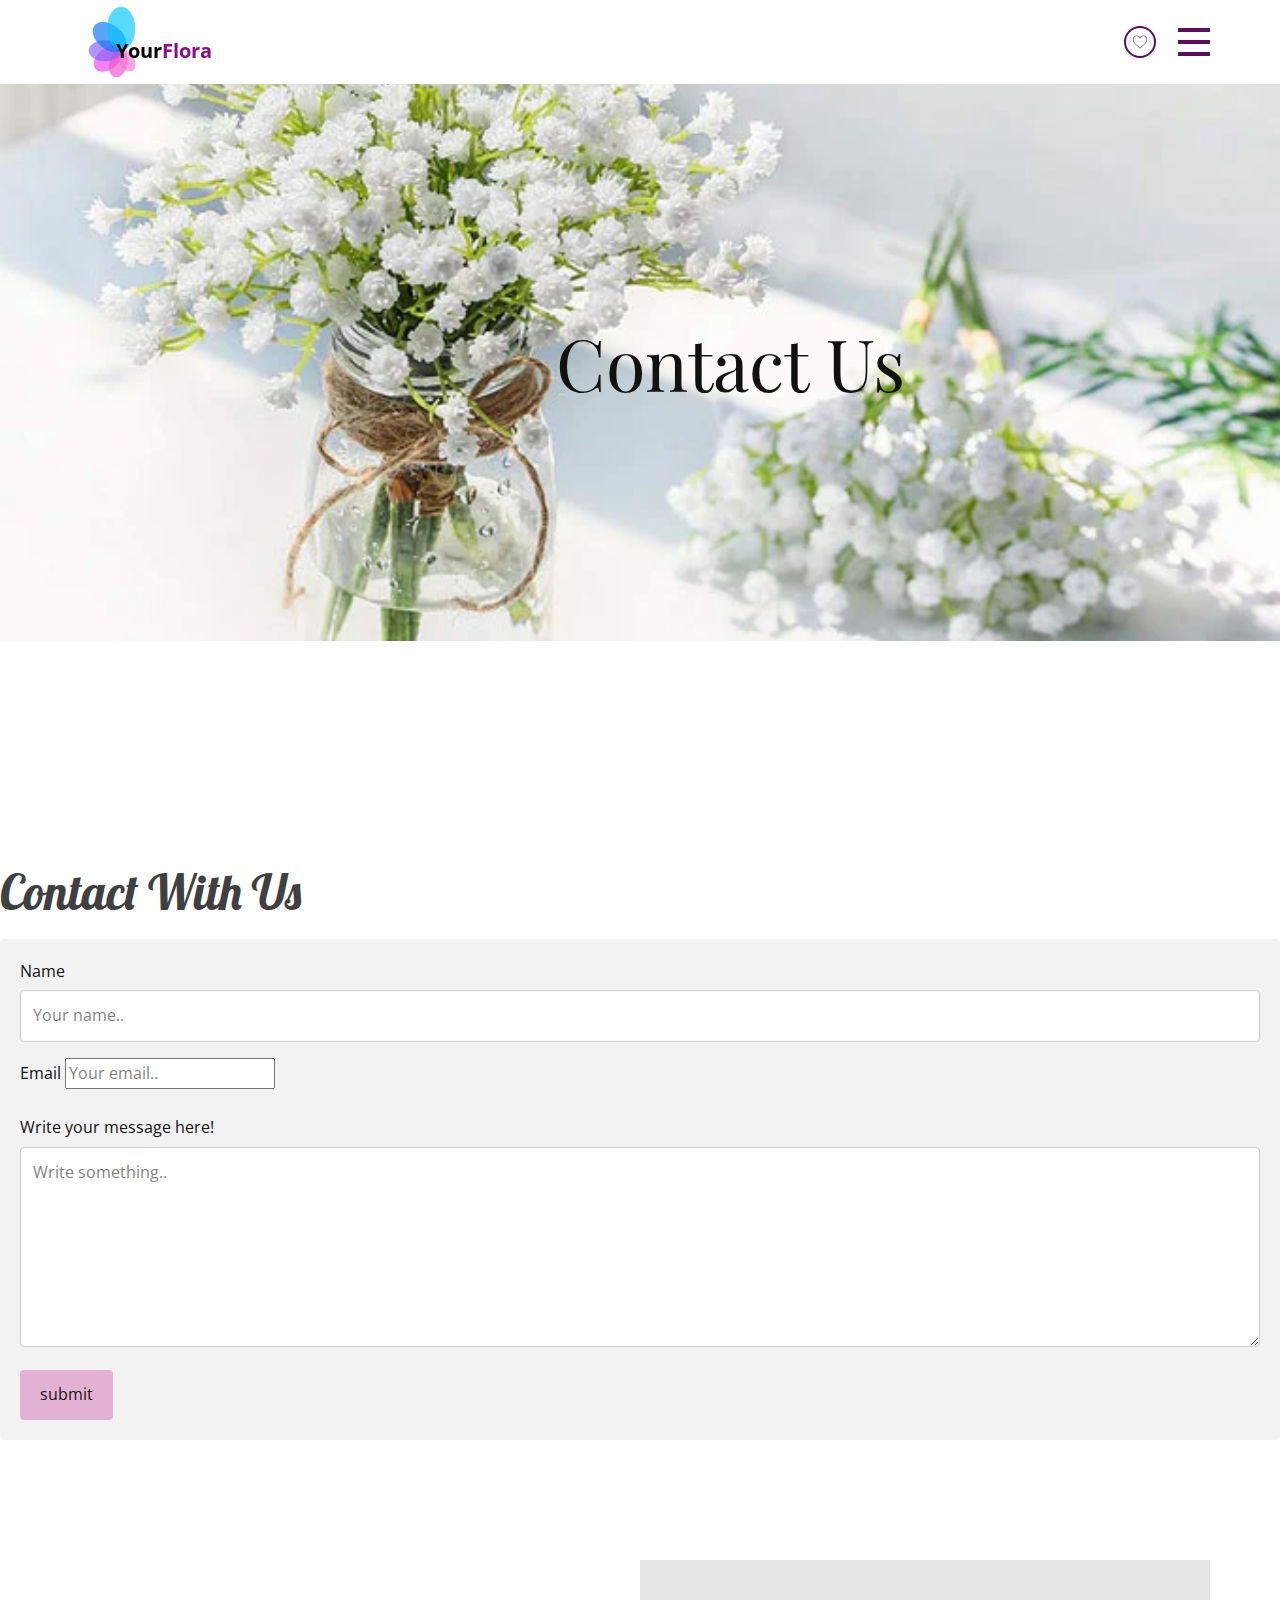
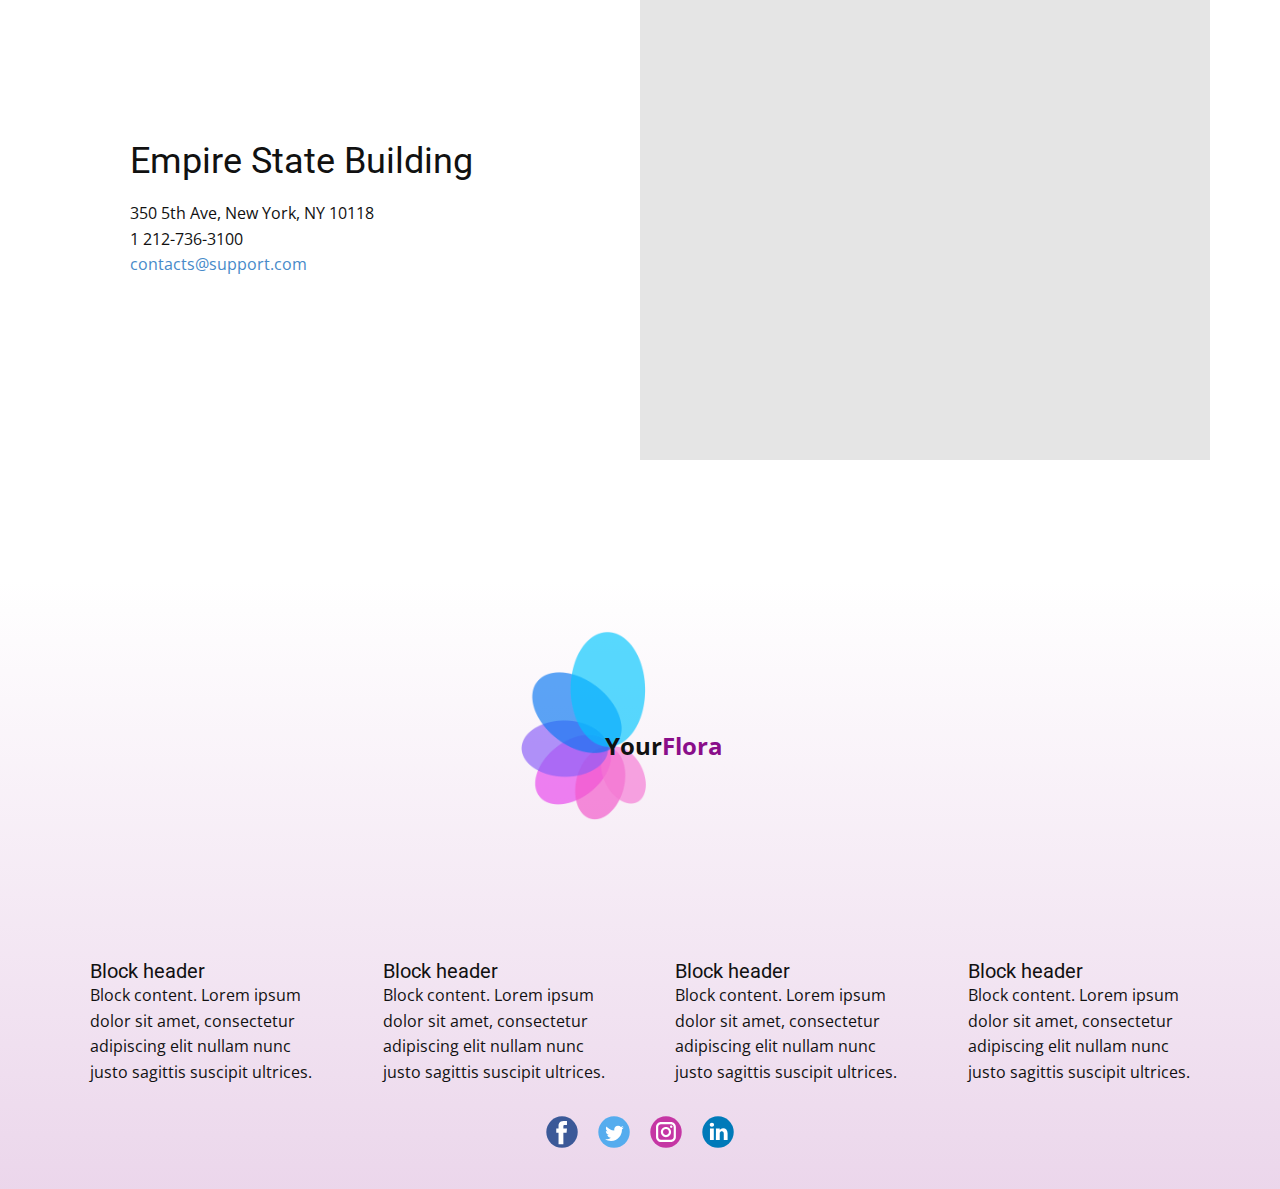
<file: Contact.html>
<!-- <?php
              include_once 'connection.php';
              if(isset($_POST['send']))
            {    
              $name = $_POST['name'];
              $email = $_POST['email'];
              $message = $_POST['message'];
     
              $sql = "INSERT INTO flora (name,email,message)
              VALUES ('$name','$email','$message')";
              if (mysqli_query($conn, $sql)) {
             echo '<script language="javascript">';
             echo 'alert("message successfully sent")';
             echo '</script>';
              } else {
             echo "Error: " . $sql . ":-" . mysqli_error($conn);
                }
               mysqli_close($conn);
            }
            ?> -->


<!DOCTYPE html>
<html style="font-size: 16px;" lang="en"><head>
    <meta name="viewport" content="width=device-width, initial-scale=1.0">
    <meta charset="utf-8">
    <meta name="keywords" content="Contact Us​, Contact With Us, Empire State Building">
    <meta name="description" content="">
    <title>Contact</title>
    <link rel="stylesheet" href="nicepage.css" media="screen">
<link rel="stylesheet" href="Contact.css" media="screen">
    <script class="u-script" type="text/javascript" src="jquery.js" "="" defer=""></script>
    <script class="u-script" type="text/javascript" src="nicepage.js" "="" defer=""></script>
    <meta name="generator" content="Nicepage 4.17.7, nicepage.com">
    <link id="u-theme-google-font" rel="stylesheet" href="https://fonts.googleapis.com/css?family=Roboto:100,100i,300,300i,400,400i,500,500i,700,700i,900,900i|Open+Sans:300,300i,400,400i,500,500i,600,600i,700,700i,800,800i">
    <link id="u-page-google-font" rel="stylesheet" href="https://fonts.googleapis.com/css?family=Playfair+Display:400,400i,500,500i,600,600i,700,700i,800,800i,900,900i|Lobster:400|Roboto:100,100i,300,300i,400,400i,500,500i,700,700i,900,900i">
    
    
    
    
    <script type="application/ld+json">{
		"@context": "http://schema.org",
		"@type": "Organization",
		"name": "",
		"logo": "images/3370691-0.png",
		"sameAs": []

    
}
</script>
    <meta name="theme-color" content="#478ac9">
    <meta property="og:title" content="Contact">
    <meta property="og:type" content="website">

    <style>
      body {font-family: Arial, Helvetica, sans-serif;}
      * {box-sizing: border-box;}
      
      input[type=text], select, textarea {
        width: 100%;
        padding: 12px;
        border: 1px solid #ccc;
        border-radius: 4px;
        box-sizing: border-box;
        margin-top: 6px;
        margin-bottom: 16px;
        resize: vertical;
      }
      
      input[type=submit] {
        background-color: #dfa2cbd0;
        color: rgb(27, 18, 18);
        padding: 12px 20px;
        border: none;
        border-radius: 4px;
        cursor: pointer;
      }
      
      input[type=submit]:hover {
        background-color: #cf3da3d0;
        color: rgb(247, 242, 242);
      }
      
      .container {
        border-radius: 5px;
        background-color: #f2f2f2;
        padding: 20px;
      }
      </style>
  </head>
  <body class="u-body u-xl-mode" data-lang="en"><header class="u-clearfix u-custom-color-1 u-header u-sticky u-sticky-8d42 u-header" id="sec-1a26"><div class="u-clearfix u-sheet u-sheet-1">
        <a href="https://nicepage.com/c/slider-website-templates" class="u-image u-logo u-image-1" data-image-width="1000" data-image-height="1000">
          <img src="images/3370691-0.png" class="u-logo-image u-logo-image-1">
        </a>
        <p class="u-text u-text-default u-text-1">
          <span style="font-weight: 700;" class="u-text-black">Your<font color="#8a0e8a">Flora</font>
          </span>
        </p><span class="u-border-2 u-border-custom-color-8 u-hover-feature u-icon u-icon-circle u-text-custom-color-8 u-icon-1" data-href="Wishes"><svg class="u-svg-link" preserveAspectRatio="xMidYMin slice" viewBox="0 0 51.997 51.997" style=""><use xmlns:xlink="http://www.w3.org/1999/xlink" xlink:href="#svg-e19f"></use></svg><svg class="u-svg-content" viewBox="0 0 51.997 51.997" x="0px" y="0px" id="svg-e19f" style="enable-background:new 0 0 51.997 51.997;"><g><path d="M51.911,16.242C51.152,7.888,45.239,1.827,37.839,1.827c-4.93,0-9.444,2.653-11.984,6.905
		c-2.517-4.307-6.846-6.906-11.697-6.906c-7.399,0-13.313,6.061-14.071,14.415c-0.06,0.369-0.306,2.311,0.442,5.478
		c1.078,4.568,3.568,8.723,7.199,12.013l18.115,16.439l18.426-16.438c3.631-3.291,6.121-7.445,7.199-12.014
		C52.216,18.553,51.97,16.611,51.911,16.242z M49.521,21.261c-0.984,4.172-3.265,7.973-6.59,10.985L25.855,47.481L9.072,32.25
		c-3.331-3.018-5.611-6.818-6.596-10.99c-0.708-2.997-0.417-4.69-0.416-4.701l0.015-0.101C2.725,9.139,7.806,3.826,14.158,3.826
		c4.687,0,8.813,2.88,10.771,7.515l0.921,2.183l0.921-2.183c1.927-4.564,6.271-7.514,11.069-7.514
		c6.351,0,11.433,5.313,12.096,12.727C49.938,16.57,50.229,18.264,49.521,21.261z"></path>
</g></svg></span>
        <nav class="u-menu u-menu-hamburger u-menu-open-right u-offcanvas u-menu-1" data-responsive-from="XL">
          <div class="menu-collapse" style="font-size: 1rem; letter-spacing: 0px; font-weight: 700;">
            <a class="u-button-style u-custom-active-border-color u-custom-active-color u-custom-border u-custom-border-color u-custom-borders u-custom-hover-border-color u-custom-hover-color u-custom-left-right-menu-spacing u-custom-padding-bottom u-custom-text-active-color u-custom-text-color u-custom-text-hover-color u-custom-top-bottom-menu-spacing u-nav-link u-text-active-palette-1-base u-text-custom-color-8 u-text-hover-palette-2-base" href="#" style="font-size: calc(1em + 16px);">
              <svg class="u-svg-link" viewBox="0 0 24 24"><use xmlns:xlink="http://www.w3.org/1999/xlink" xlink:href="#menu-hamburger"></use></svg>
              <svg class="u-svg-content" version="1.1" id="menu-hamburger" viewBox="0 0 16 16" x="0px" y="0px" xmlns:xlink="http://www.w3.org/1999/xlink" xmlns="http://www.w3.org/2000/svg"><g><rect y="1" width="16" height="2"></rect><rect y="7" width="16" height="2"></rect><rect y="13" width="16" height="2"></rect>
</g></svg>
            </a>
          </div>
          <div class="u-custom-menu u-nav-container">
            <ul class="u-nav u-spacing-20 u-unstyled u-nav-1"><li class="u-nav-item"><a class="u-border-active-palette-1-base u-border-hover-palette-1-base u-button-style u-nav-link u-text-active-palette-1-base u-text-grey-90 u-text-hover-grey-5" href="Home.html" style="padding: 10px;">Home</a>
</li><li class="u-nav-item"><a class="u-border-active-palette-1-base u-border-hover-palette-1-base u-button-style u-nav-link u-text-active-palette-1-base u-text-grey-90 u-text-hover-grey-5" href="About.html" style="padding: 10px;">About</a>
</li><li class="u-nav-item"><a class="u-border-active-palette-1-base u-border-hover-palette-1-base u-button-style u-nav-link u-text-active-palette-1-base u-text-grey-90 u-text-hover-grey-5" href="Contact.html" style="padding: 10px;">Contact</a>
</li><li class="u-nav-item"><a class="u-border-active-palette-1-base u-border-hover-palette-1-base u-button-style u-nav-link u-text-active-palette-1-base u-text-grey-90 u-text-hover-grey-5" href="Acount.html" target="_blank" style="padding: 10px;">Acount</a>
</li><li class="u-nav-item"><a class="u-border-active-palette-1-base u-border-hover-palette-1-base u-button-style u-nav-link u-text-active-palette-1-base u-text-grey-90 u-text-hover-grey-5" href="Shopping-Cart.html" style="padding: 10px;">Shopping Cart</a>
</li></ul>
          </div>
          <div class="u-custom-menu u-nav-container-collapse">
            <div class="u-black u-container-style u-inner-container-layout u-opacity u-opacity-75 u-sidenav u-sidenav-1" data-offcanvas-width="204">
              <div class="u-inner-container-layout u-sidenav-overflow">
                <div class="u-menu-close"></div>
                <ul class="u-align-center u-nav u-popupmenu-items u-spacing-27 u-unstyled u-nav-2"><li class="u-nav-item"><a class="u-button-style u-nav-link" href="Home.html">Home</a>
</li><li class="u-nav-item"><a class="u-button-style u-nav-link" href="About.html">About</a>
</li><li class="u-nav-item"><a class="u-button-style u-nav-link" href="Contact.html">Contact</a>
</li><li class="u-nav-item"><a class="u-button-style u-nav-link" href="Acount.html" target="_blank">Acount</a>
</li><li class="u-nav-item"><a class="u-button-style u-nav-link" href="Shopping-Cart.html">Shopping Cart</a>
</li></ul>
              </div>
            </div>
            <div class="u-black u-menu-overlay u-opacity u-opacity-10"></div>
          </div>
        </nav>
      </div></header>
    <section class="u-align-center u-clearfix u-image u-section-1" src="" data-image-width="679" data-image-height="684" id="sec-5407">
      <div class="u-clearfix u-sheet u-valign-middle u-sheet-1">
        <h1 class="u-custom-font u-font-playfair-display u-text u-title u-text-1">Contact Us</h1>
      </div>
    </section>
<section>
</br><br>
</br><br>
</br><br>
</br><br>
  <!-- <h3>Contact Form</h3> -->
  <h1 class="u-custom-font u-font-lobster u-text u-text-default u-text-grey-75 u-text-1">Contact With Us</h1>

<div class="container">
  <form action="insert.php" method="post">
    <label for="fname"> Name</label>
    <input type="text" id="name" name="name" placeholder="Your name..">

    <label for="email">Email</label>
    <input type="email" id="email" name="email" placeholder="Your email.."><br><br>


    <label for="subject">Write your message here!</label>
    <textarea id="message" name="message" placeholder="Write something.." style="height:200px"></textarea>

    <input type="submit" value="submit" name="submit">
  </form>
</div>
</section>

    <!-- <section class="u-align-center u-clearfix u-section-2" id="sec-b2b9">
      <div class="u-clearfix u-sheet u-sheet-1">
        <h1 class="u-custom-font u-font-lobster u-text u-text-default u-text-grey-75 u-text-1">Contact With Us</h1>
        <div class="u-form u-form-1">
          <form action="insert.php" method="POST" class="u-clearfix u-form-spacing-20 u-form-vertical u-inner-form" style="padding: 10px" source="email" name="form">
            <div class="u-form-group u-form-name u-label-left">
              <label for="name-3b9a" class="u-custom-font u-font-roboto u-label">Name</label>
              <input type="text" placeholder="Enter your Name" id="name-3b9a" name="name" class="u-border-2 u-border-black u-border-no-left u-border-no-right u-border-no-top u-input u-input-rectangle u-input-1" required="">
            </div>
            <div class="u-form-email u-form-group u-label-left">
              <label for="email-3b9a" class="u-custom-font u-font-roboto u-label">Email</label>
              <input type="email" placeholder="Enter a valid email address" id="email-3b9a" name="email" class="u-border-2 u-border-black u-border-no-left u-border-no-right u-border-no-top u-input u-input-rectangle u-input-2" required="">
            </div>
            <div class="u-form-group u-form-message u-label-left">
              <label for="message-3b9a" class="u-custom-font u-font-roboto u-label">Message</label>
              <textarea placeholder="Enter your message" rows="4" cols="50" id="message-3b9a" name="message" class="u-border-2 u-border-black u-border-no-left u-border-no-right u-border-no-top u-input u-input-rectangle u-input-3" required=""></textarea>
            </div>
            <div class="u-form-group u-form-submit u-label-left">
              <label class="u-custom-font u-font-roboto u-label u-label-4"></label>
              <input type="submit" value="submit" class="u-form-control-hidden">
              <div class="u-align-center u-btn-submit-container">
                <button name="send" class="u-active-custom-color-2 u-border-2 u-border-black u-btn u-btn-rectangle u-btn-submit u-button-style u-custom-color-3 u-hover-custom-color-4 u-text-active-white u-text-black u-text-hover-white u-btn-1"> Send Us</button>
                <!-- <a href="#" name="send" class="u-active-custom-color-2 u-border-2 u-border-black u-btn u-btn-rectangle u-btn-submit u-button-style u-custom-color-3 u-hover-custom-color-4 u-text-active-white u-text-black u-text-hover-white u-btn-1">SEND US</a> -->
              
              <!-- </div> -->
            <!-- </div> --> 
            
            <!-- <div class="u-form-send-message u-form-send-success"> Thank you! Your message has been sent. </div>
            <div class="u-form-send-error u-form-send-message"> Unable to send your message. Please fix errors then try again. </div>
            <input type="hidden" value="" name="recaptchaResponse">
            <input type="hidden" name="formServices" value="6f5fe7c5bb41065c8ec5e2392a5ae3ff"> -->
          <!-- </form>
        </div>
        <blockquote class="u-text u-text-2"> Representatives or Advisors are available:<br>Mon-Fri:7:00am to 10:00pm<br>Sat-Sun: 6:00am to 9:00pm
        </blockquote>
        <img class="u-image u-image-round u-radius-10 u-image-1" src="images/77813190-02.jpeg" alt="" data-image-width="1000" data-image-height="1500">
      </div>
    </section> -->
    <section class="u-clearfix u-section-3" id="sec-9180">
      <div class="u-clearfix u-sheet u-valign-middle u-sheet-1">
        <div class="u-clearfix u-expanded-width u-layout-wrap u-layout-wrap-1">
          <div class="u-layout">
            <div class="u-layout-row">
              <div class="u-align-left u-container-style u-layout-cell u-left-cell u-size-30 u-layout-cell-1">
                <div class="u-container-layout u-valign-middle u-container-layout-1">
                  <h2 class="u-text u-text-1">Empire State Building</h2>
                  <p class="u-text u-text-2">350 5th Ave, New York, NY 10118</p>
                  <p class="u-text u-text-3">1 212-736-3100</p>
                  <p class="u-text u-text-4">
                    <a href="mailto:contacts@esbnyc.com">contacts@support.com</a>
                  </p>
                </div>
              </div>
              <div class="u-container-style u-layout-cell u-right-cell u-size-30 u-layout-cell-2">
                <div class="u-container-layout u-container-layout-2">
                  <div class="u-expanded u-grey-10 u-map">
                    <div class="embed-responsive">
                      <iframe class="embed-responsive-item" src="//maps.google.com/maps?output=embed&amp;q=Manhattan&amp;t=m" data-map="[base64]"></iframe>
                    </div>
                  </div>
                </div>
              </div>
            </div>
          </div>
        </div>
      </div>
    </section>
    
    
    <footer class="u-align-center-sm u-align-center-xs u-clearfix u-footer u-gradient u-footer" id="sec-c96e"><div class="u-clearfix u-sheet u-sheet-1">
        <a href="https://nicepage.com" class="u-image u-logo u-image-1" data-image-width="1000" data-image-height="1000">
          <img src="images/3370691-0.png" class="u-logo-image u-logo-image-1">
        </a>
        <p class="u-text u-text-1">Your<font color="#8a0e8a">Flora</font>
        </p>
        <div class="u-clearfix u-expanded-width u-gutter-30 u-layout-wrap u-layout-wrap-1">
          <div class="u-gutter-0 u-layout">
            <div class="u-layout-row">
              <div class="u-align-center-sm u-align-center-xs u-align-left-lg u-align-left-md u-align-left-xl u-container-style u-layout-cell u-left-cell u-size-15 u-size-30-md u-layout-cell-1">
                <div class="u-container-layout u-valign-top u-container-layout-1"><!--position-->
                  <div data-position="" class="u-position"><!--block-->
                    <div class="u-block">
                      <div class="u-block-container u-clearfix"><!--block_header-->
                        <h5 class="u-block-header u-text"><!--block_header_content--> Block header <!--/block_header_content--></h5><!--/block_header--><!--block_content-->
                        <div class="u-block-content u-text"><!--block_content_content--> Block content. Lorem ipsum dolor sit amet, consectetur adipiscing elit nullam nunc justo sagittis suscipit ultrices. <!--/block_content_content--></div><!--/block_content-->
                      </div>
                    </div><!--/block-->
                  </div><!--/position-->
                </div>
              </div>
              <div class="u-align-center-sm u-align-center-xs u-align-left-lg u-align-left-md u-align-left-xl u-container-style u-layout-cell u-size-15 u-size-30-md u-layout-cell-2">
                <div class="u-container-layout u-valign-top u-container-layout-2"><!--position-->
                  <div data-position="" class="u-position"><!--block-->
                    <div class="u-block">
                      <div class="u-block-container u-clearfix"><!--block_header-->
                        <h5 class="u-block-header u-text"><!--block_header_content--> Block header <!--/block_header_content--></h5><!--/block_header--><!--block_content-->
                        <div class="u-block-content u-text"><!--block_content_content--> Block content. Lorem ipsum dolor sit amet, consectetur adipiscing elit nullam nunc justo sagittis suscipit ultrices. <!--/block_content_content--></div><!--/block_content-->
                      </div>
                    </div><!--/block-->
                  </div><!--/position-->
                </div>
              </div>
              <div class="u-align-center-sm u-align-center-xs u-align-left-lg u-align-left-md u-align-left-xl u-container-style u-layout-cell u-size-15 u-size-30-md u-layout-cell-3">
                <div class="u-container-layout u-valign-top u-container-layout-3"><!--position-->
                  <div data-position="" class="u-position"><!--block-->
                    <div class="u-block">
                      <div class="u-block-container u-clearfix"><!--block_header-->
                        <h5 class="u-block-header u-text"><!--block_header_content--> Block header <!--/block_header_content--></h5><!--/block_header--><!--block_content-->
                        <div class="u-block-content u-text"><!--block_content_content--> Block content. Lorem ipsum dolor sit amet, consectetur adipiscing elit nullam nunc justo sagittis suscipit ultrices. <!--/block_content_content--></div><!--/block_content-->
                      </div>
                    </div><!--/block-->
                  </div><!--/position-->
                </div>
              </div>
              <div class="u-align-center-sm u-align-center-xs u-align-left-lg u-align-left-md u-align-left-xl u-container-style u-layout-cell u-right-cell u-size-15 u-size-30-md u-layout-cell-4">
                <div class="u-container-layout u-valign-top u-container-layout-4"><!--position-->
                  <div data-position="" class="u-position"><!--block-->
                    <div class="u-block">
                      <div class="u-block-container u-clearfix"><!--block_header-->
                        <h5 class="u-block-header u-text"><!--block_header_content--> Block header <!--/block_header_content--></h5><!--/block_header--><!--block_content-->
                        <div class="u-block-content u-text"><!--block_content_content--> Block content. Lorem ipsum dolor sit amet, consectetur adipiscing elit nullam nunc justo sagittis suscipit ultrices. <!--/block_content_content--></div><!--/block_content-->
                      </div>
                    </div><!--/block-->
                  </div><!--/position-->
                </div>
              </div>
            </div>
          </div>
        </div>
        <div class="u-social-icons u-spacing-20 u-social-icons-1">
          <a class="u-social-url" title="facebook" target="_blank" href=""><span class="u-icon u-social-facebook u-social-icon u-icon-1"><svg class="u-svg-link" preserveAspectRatio="xMidYMin slice" viewBox="0 0 112 112" style=""><use xmlns:xlink="http://www.w3.org/1999/xlink" xlink:href="#svg-b275"></use></svg><svg class="u-svg-content" viewBox="0 0 112 112" x="0" y="0" id="svg-b275"><circle fill="currentColor" cx="56.1" cy="56.1" r="55"></circle><path fill="#FFFFFF" d="M73.5,31.6h-9.1c-1.4,0-3.6,0.8-3.6,3.9v8.5h12.6L72,58.3H60.8v40.8H43.9V58.3h-8V43.9h8v-9.2
            c0-6.7,3.1-17,17-17h12.5v13.9H73.5z"></path></svg></span>
          </a>
          <a class="u-social-url" title="twitter" target="_blank" href=""><span class="u-icon u-social-icon u-social-twitter u-icon-2"><svg class="u-svg-link" preserveAspectRatio="xMidYMin slice" viewBox="0 0 112 112" style=""><use xmlns:xlink="http://www.w3.org/1999/xlink" xlink:href="#svg-6250"></use></svg><svg class="u-svg-content" viewBox="0 0 112 112" x="0" y="0" id="svg-6250"><circle fill="currentColor" class="st0" cx="56.1" cy="56.1" r="55"></circle><path fill="#FFFFFF" d="M83.8,47.3c0,0.6,0,1.2,0,1.7c0,17.7-13.5,38.2-38.2,38.2C38,87.2,31,85,25,81.2c1,0.1,2.1,0.2,3.2,0.2
            c6.3,0,12.1-2.1,16.7-5.7c-5.9-0.1-10.8-4-12.5-9.3c0.8,0.2,1.7,0.2,2.5,0.2c1.2,0,2.4-0.2,3.5-0.5c-6.1-1.2-10.8-6.7-10.8-13.1
            c0-0.1,0-0.1,0-0.2c1.8,1,3.9,1.6,6.1,1.7c-3.6-2.4-6-6.5-6-11.2c0-2.5,0.7-4.8,1.8-6.7c6.6,8.1,16.5,13.5,27.6,14
            c-0.2-1-0.3-2-0.3-3.1c0-7.4,6-13.4,13.4-13.4c3.9,0,7.3,1.6,9.8,4.2c3.1-0.6,5.9-1.7,8.5-3.3c-1,3.1-3.1,5.8-5.9,7.4
            c2.7-0.3,5.3-1,7.7-2.1C88.7,43,86.4,45.4,83.8,47.3z"></path></svg></span>
          </a>
          <a class="u-social-url" title="instagram" target="_blank" href=""><span class="u-icon u-social-icon u-social-instagram u-icon-3"><svg class="u-svg-link" preserveAspectRatio="xMidYMin slice" viewBox="0 0 112 112" style=""><use xmlns:xlink="http://www.w3.org/1999/xlink" xlink:href="#svg-57dc"></use></svg><svg class="u-svg-content" viewBox="0 0 112 112" x="0" y="0" id="svg-57dc"><circle fill="currentColor" cx="56.1" cy="56.1" r="55"></circle><path fill="#FFFFFF" d="M55.9,38.2c-9.9,0-17.9,8-17.9,17.9C38,66,46,74,55.9,74c9.9,0,17.9-8,17.9-17.9C73.8,46.2,65.8,38.2,55.9,38.2
            z M55.9,66.4c-5.7,0-10.3-4.6-10.3-10.3c-0.1-5.7,4.6-10.3,10.3-10.3c5.7,0,10.3,4.6,10.3,10.3C66.2,61.8,61.6,66.4,55.9,66.4z"></path><path fill="#FFFFFF" d="M74.3,33.5c-2.3,0-4.2,1.9-4.2,4.2s1.9,4.2,4.2,4.2s4.2-1.9,4.2-4.2S76.6,33.5,74.3,33.5z"></path><path fill="#FFFFFF" d="M73.1,21.3H38.6c-9.7,0-17.5,7.9-17.5,17.5v34.5c0,9.7,7.9,17.6,17.5,17.6h34.5c9.7,0,17.5-7.9,17.5-17.5V38.8
            C90.6,29.1,82.7,21.3,73.1,21.3z M83,73.3c0,5.5-4.5,9.9-9.9,9.9H38.6c-5.5,0-9.9-4.5-9.9-9.9V38.8c0-5.5,4.5-9.9,9.9-9.9h34.5
            c5.5,0,9.9,4.5,9.9,9.9V73.3z"></path></svg></span>
          </a>
          <a class="u-social-url" title="linkedin" target="_blank" href=""><span class="u-icon u-social-icon u-social-linkedin u-icon-4"><svg class="u-svg-link" preserveAspectRatio="xMidYMin slice" viewBox="0 0 112 112" style=""><use xmlns:xlink="http://www.w3.org/1999/xlink" xlink:href="#svg-4c4c"></use></svg><svg class="u-svg-content" viewBox="0 0 112 112" x="0" y="0" id="svg-4c4c"><circle fill="currentColor" cx="56.1" cy="56.1" r="55"></circle><path fill="#FFFFFF" d="M41.3,83.7H27.9V43.4h13.4V83.7z M34.6,37.9L34.6,37.9c-4.6,0-7.5-3.1-7.5-7c0-4,3-7,7.6-7s7.4,3,7.5,7
            C42.2,34.8,39.2,37.9,34.6,37.9z M89.6,83.7H76.2V62.2c0-5.4-1.9-9.1-6.8-9.1c-3.7,0-5.9,2.5-6.9,4.9c-0.4,0.9-0.4,2.1-0.4,3.3v22.5
            H48.7c0,0,0.2-36.5,0-40.3h13.4v5.7c1.8-2.7,5-6.7,12.1-6.7c8.8,0,15.4,5.8,15.4,18.1V83.7z"></path></svg></span>
          </a>
        </div>
      </div></footer>
    
  
</body></html>
</file>
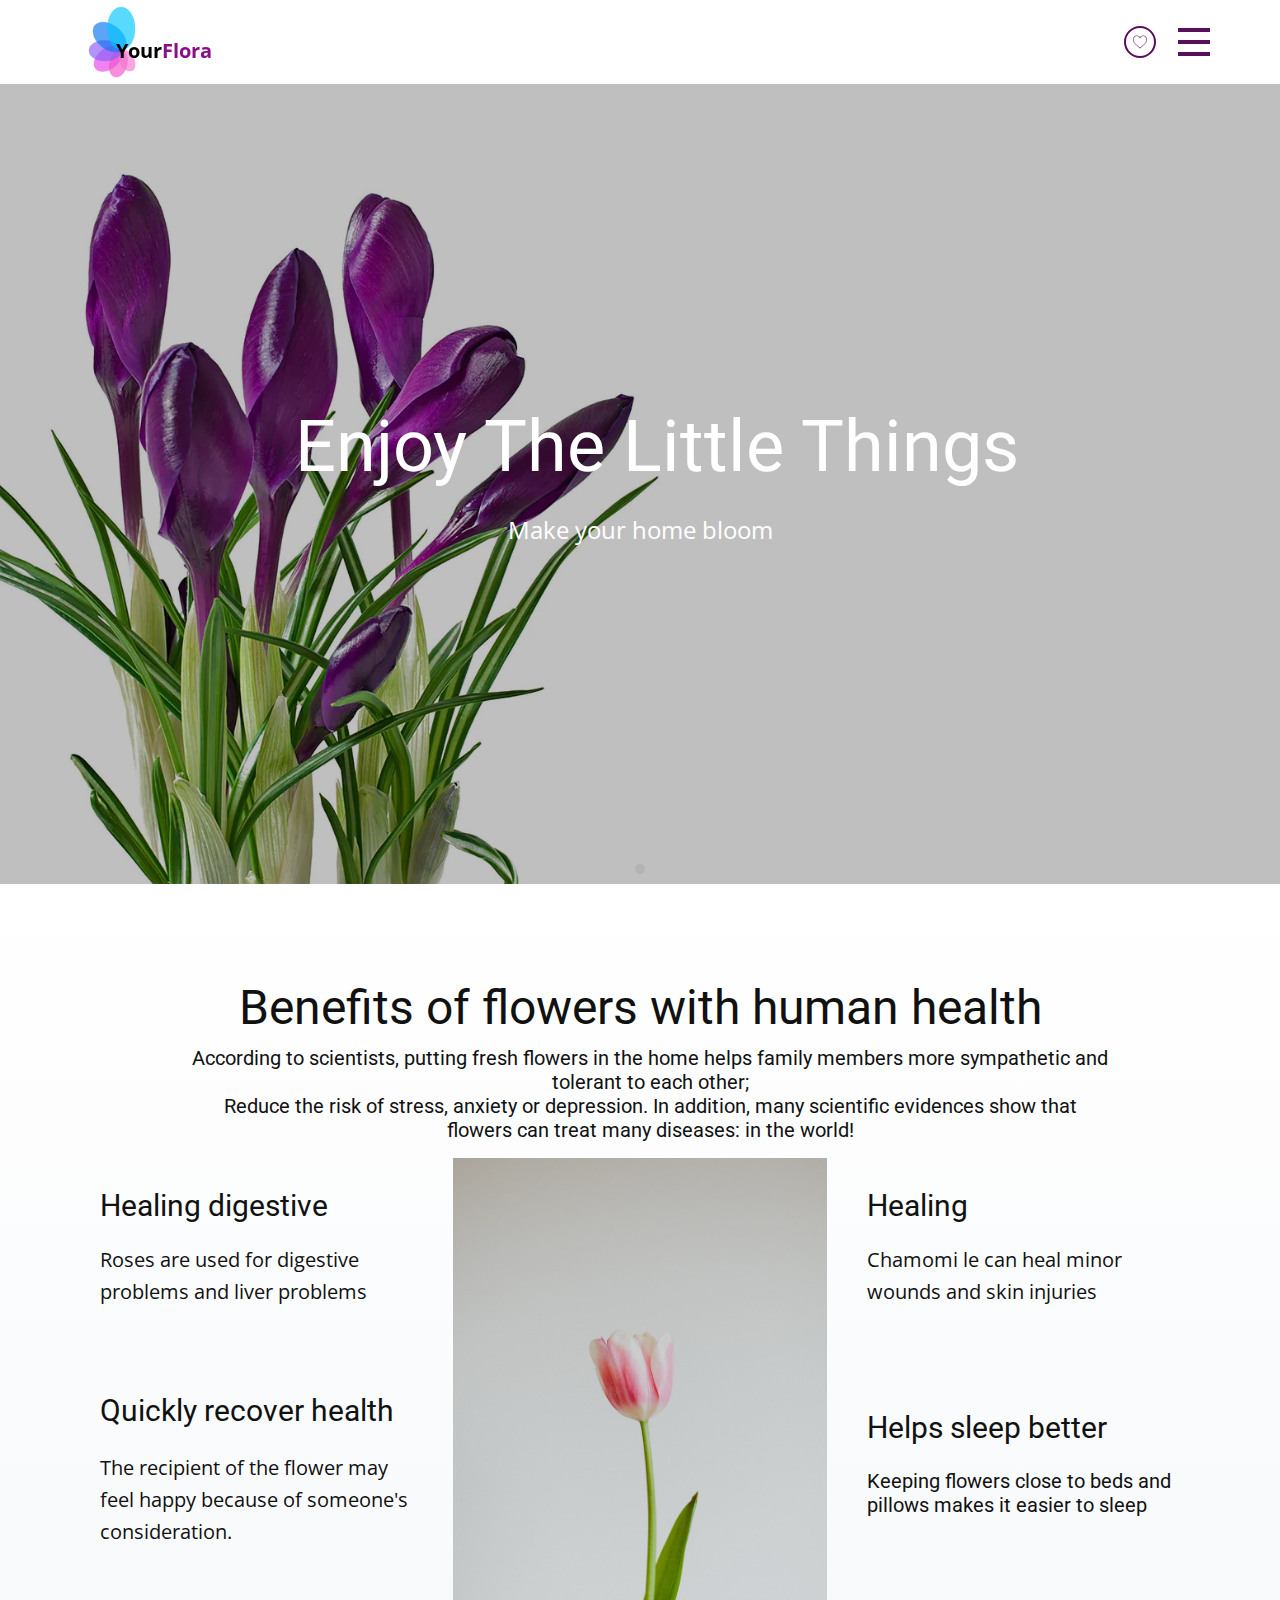
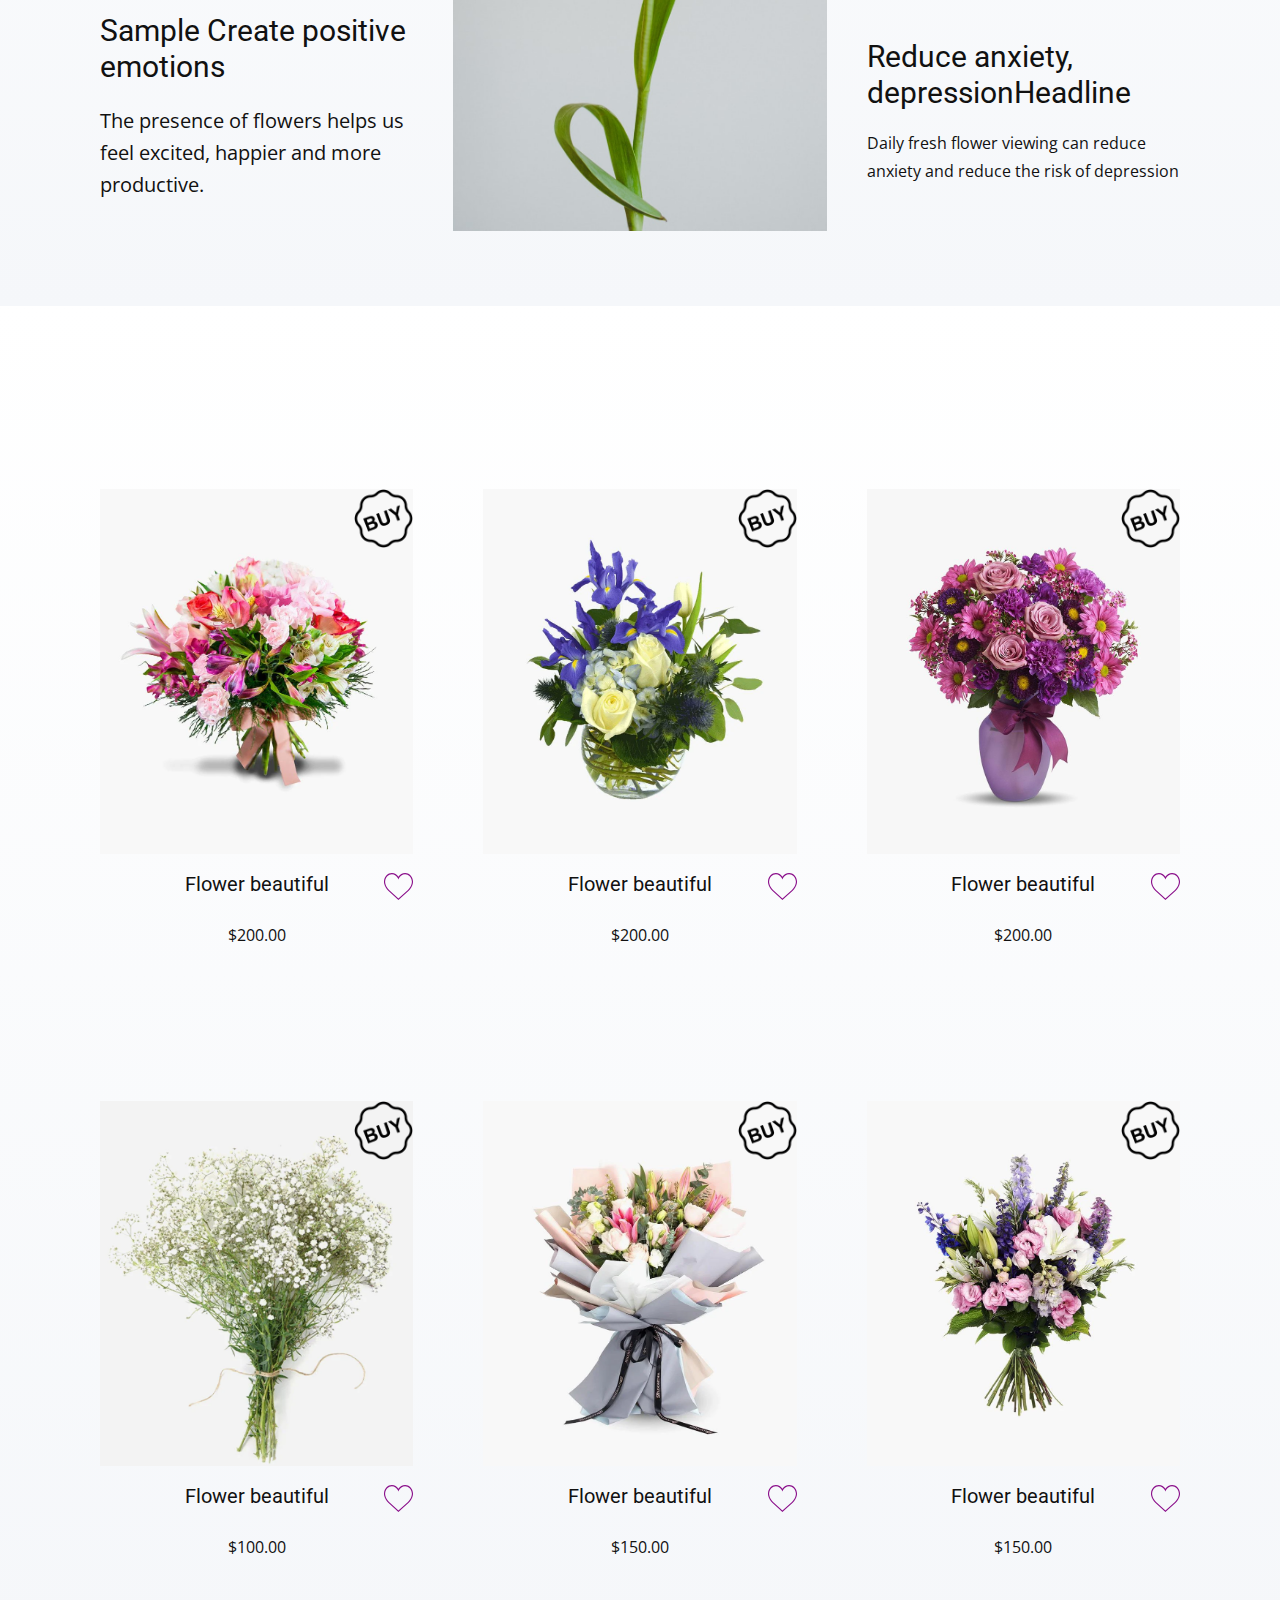
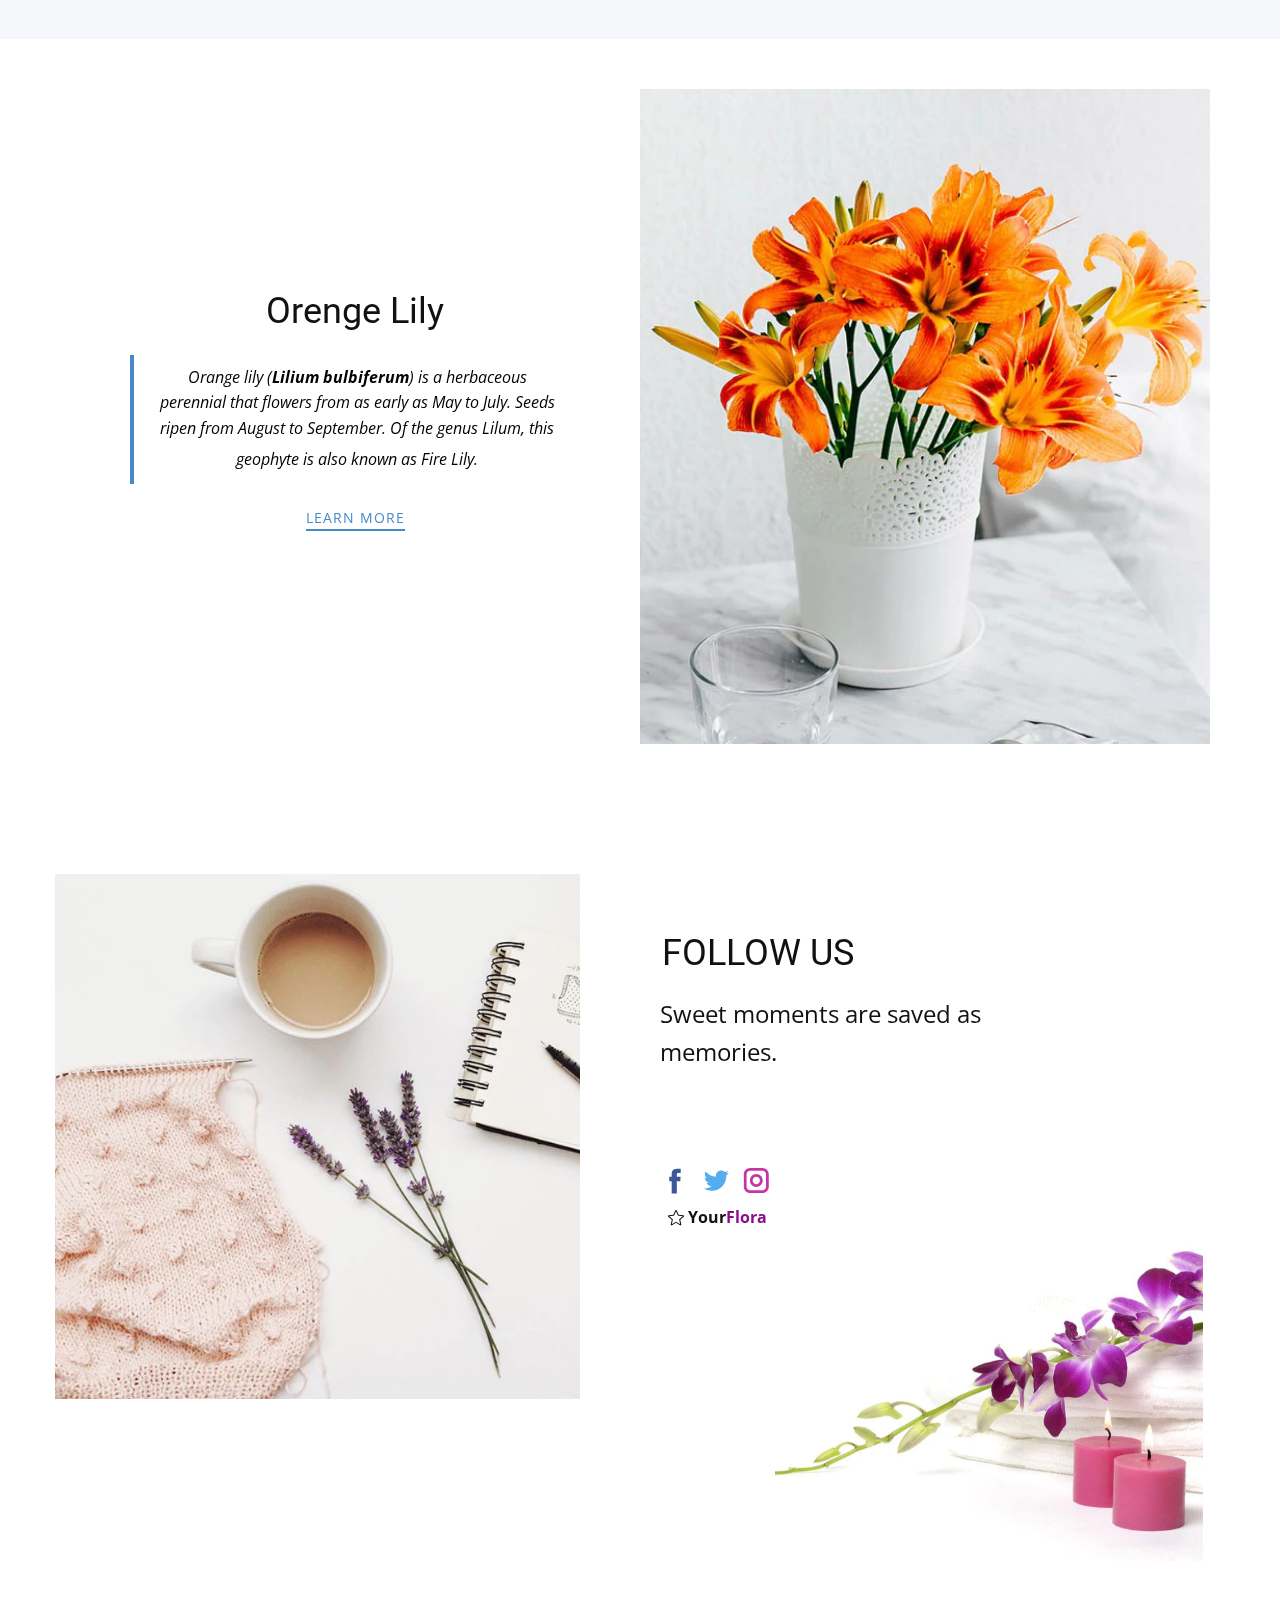
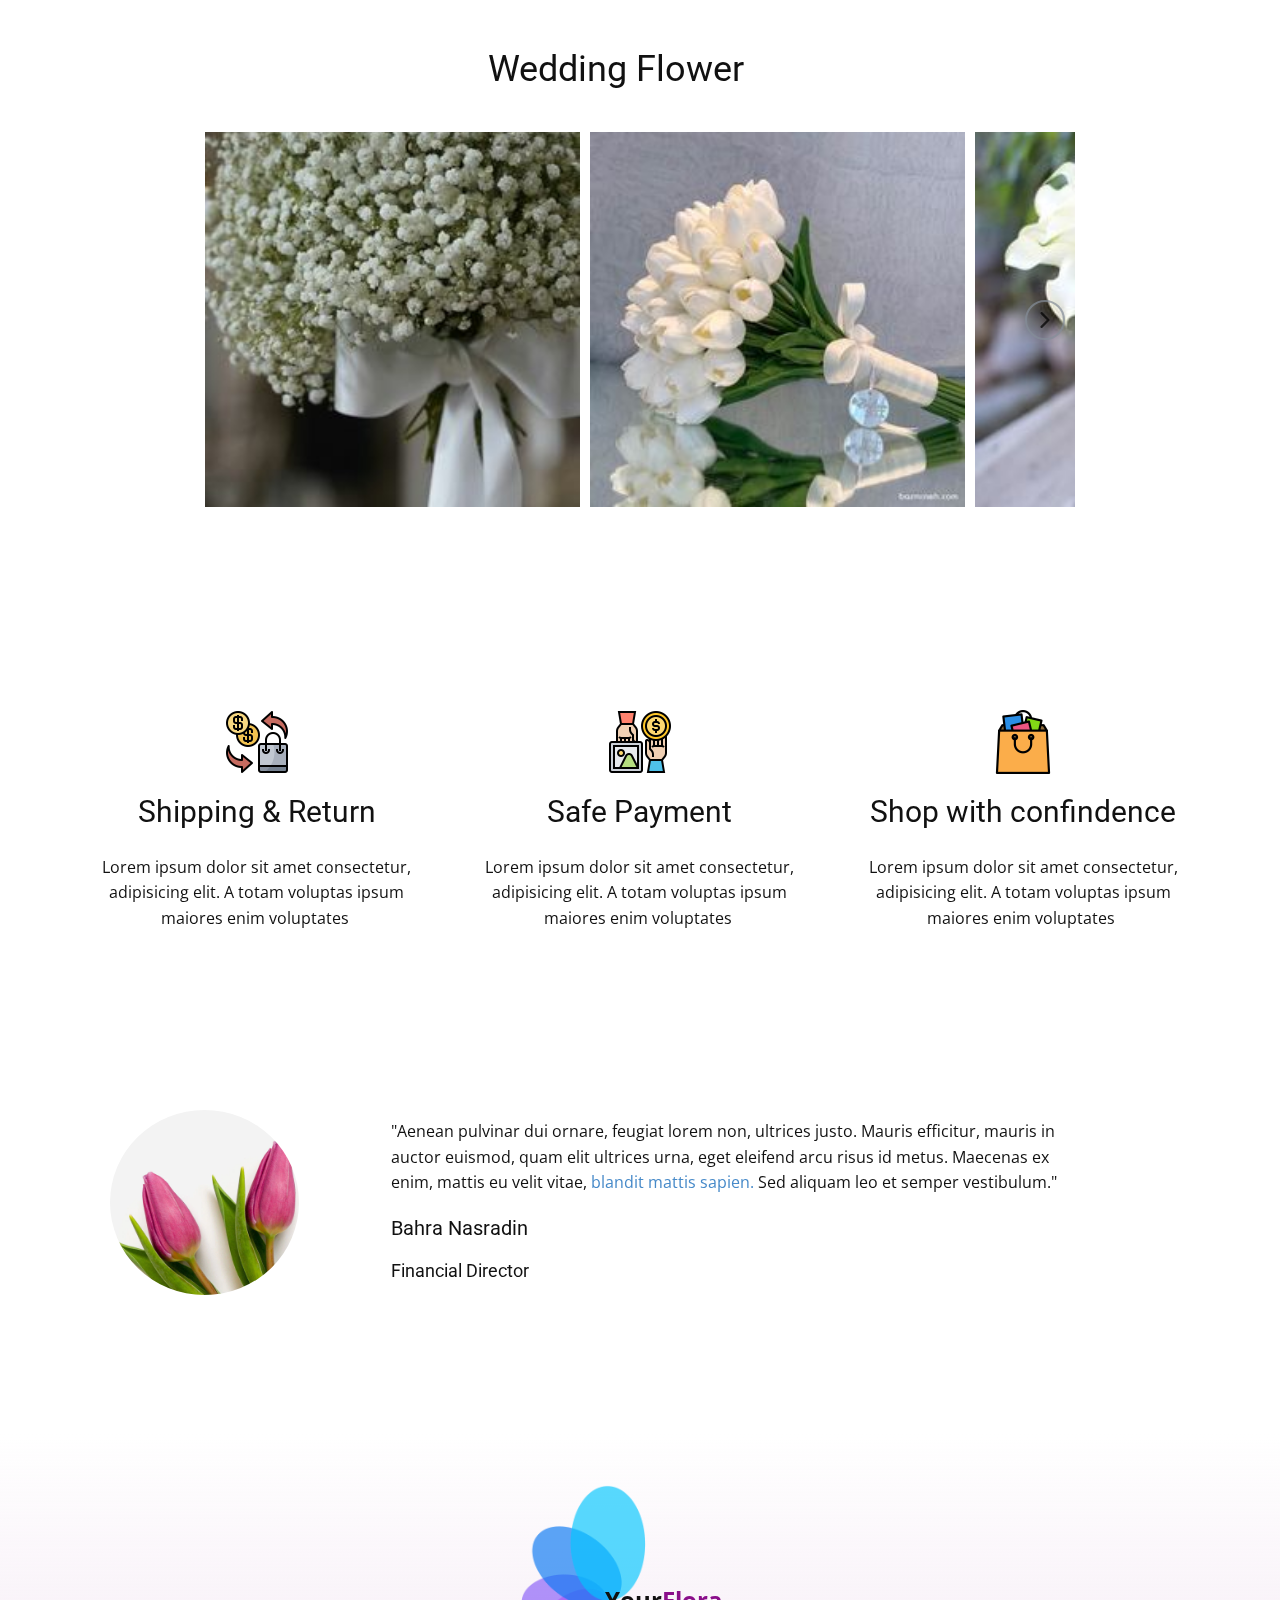
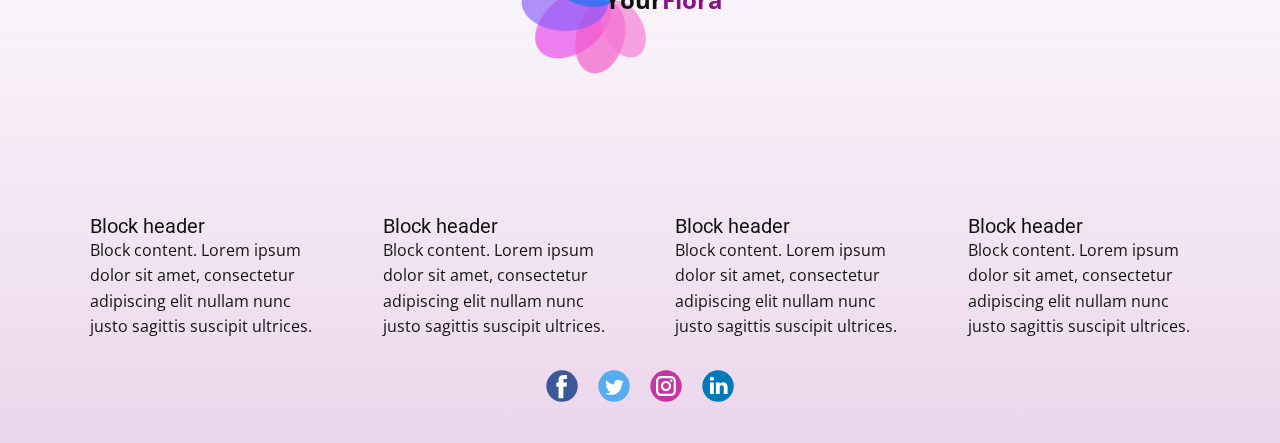
<file: Home.html>
<!DOCTYPE html>
<html style="font-size: 16px;" lang="en"><head>
    <meta name="viewport" content="width=device-width, initial-scale=1.0">
    <meta charset="utf-8">
    <meta name="keywords" content="Enjoy The Little Things">
    <meta name="description" content="">
    <title>Home</title>
    <link rel="stylesheet" href="nicepage.css" media="screen">
<link rel="stylesheet" href="Home.css" media="screen">
    <script class="u-script" type="text/javascript" src="jquery.js" "="" defer=""></script>
    <script class="u-script" type="text/javascript" src="nicepage.js" "="" defer=""></script>
    <meta name="generator" content="Nicepage 4.17.7, nicepage.com">
    <link id="u-theme-google-font" rel="stylesheet" href="https://fonts.googleapis.com/css?family=Roboto:100,100i,300,300i,400,400i,500,500i,700,700i,900,900i|Open+Sans:300,300i,400,400i,500,500i,600,600i,700,700i,800,800i">
    
    
    
    
    <script type="application/ld+json">{
		"@context": "http://schema.org",
		"@type": "Organization",
		"name": "",
		"logo": "images/3370691-0.png",
		"sameAs": []
}</script>
    <meta name="theme-color" content="#478ac9">
    <meta property="og:title" content="Home">
    <meta property="og:type" content="website">
  </head>
  <body class="u-body u-xl-mode" data-lang="en"><header class="u-clearfix u-custom-color-1 u-header u-sticky u-sticky-8d42 u-header" id="sec-1a26"><div class="u-clearfix u-sheet u-sheet-1">
        <a href="https://nicepage.com/c/slider-website-templates" class="u-image u-logo u-image-1" data-image-width="1000" data-image-height="1000">
          <img src="images/3370691-0.png" class="u-logo-image u-logo-image-1">
        </a>
        <p class="u-text u-text-default u-text-1">
          <span style="font-weight: 700;" class="u-text-black">Your<font color="#8a0e8a">Flora</font>
          </span>
        </p><span class="u-border-2 u-border-custom-color-8 u-hover-feature u-icon u-icon-circle u-text-custom-color-8 u-icon-1" data-href="Wishes"><svg class="u-svg-link" preserveAspectRatio="xMidYMin slice" viewBox="0 0 51.997 51.997" style=""><use xmlns:xlink="http://www.w3.org/1999/xlink" xlink:href="#svg-e19f"></use></svg><svg class="u-svg-content" viewBox="0 0 51.997 51.997" x="0px" y="0px" id="svg-e19f" style="enable-background:new 0 0 51.997 51.997;"><g><path d="M51.911,16.242C51.152,7.888,45.239,1.827,37.839,1.827c-4.93,0-9.444,2.653-11.984,6.905
		c-2.517-4.307-6.846-6.906-11.697-6.906c-7.399,0-13.313,6.061-14.071,14.415c-0.06,0.369-0.306,2.311,0.442,5.478
		c1.078,4.568,3.568,8.723,7.199,12.013l18.115,16.439l18.426-16.438c3.631-3.291,6.121-7.445,7.199-12.014
		C52.216,18.553,51.97,16.611,51.911,16.242z M49.521,21.261c-0.984,4.172-3.265,7.973-6.59,10.985L25.855,47.481L9.072,32.25
		c-3.331-3.018-5.611-6.818-6.596-10.99c-0.708-2.997-0.417-4.69-0.416-4.701l0.015-0.101C2.725,9.139,7.806,3.826,14.158,3.826
		c4.687,0,8.813,2.88,10.771,7.515l0.921,2.183l0.921-2.183c1.927-4.564,6.271-7.514,11.069-7.514
		c6.351,0,11.433,5.313,12.096,12.727C49.938,16.57,50.229,18.264,49.521,21.261z"></path>
</g></svg></span>
        <nav class="u-menu u-menu-hamburger u-menu-open-right u-offcanvas u-menu-1" data-responsive-from="XL">
          <div class="menu-collapse" style="font-size: 1rem; letter-spacing: 0px; font-weight: 700;">
            <a class="u-button-style u-custom-active-border-color u-custom-active-color u-custom-border u-custom-border-color u-custom-borders u-custom-hover-border-color u-custom-hover-color u-custom-left-right-menu-spacing u-custom-padding-bottom u-custom-text-active-color u-custom-text-color u-custom-text-hover-color u-custom-top-bottom-menu-spacing u-nav-link u-text-active-palette-1-base u-text-custom-color-8 u-text-hover-palette-2-base" href="#" style="font-size: calc(1em + 16px);">
              <svg class="u-svg-link" viewBox="0 0 24 24"><use xmlns:xlink="http://www.w3.org/1999/xlink" xlink:href="#menu-hamburger"></use></svg>
              <svg class="u-svg-content" version="1.1" id="menu-hamburger" viewBox="0 0 16 16" x="0px" y="0px" xmlns:xlink="http://www.w3.org/1999/xlink" xmlns="http://www.w3.org/2000/svg"><g><rect y="1" width="16" height="2"></rect><rect y="7" width="16" height="2"></rect><rect y="13" width="16" height="2"></rect>
</g></svg>
            </a>
          </div>
          <div class="u-custom-menu u-nav-container">
            <ul class="u-nav u-spacing-20 u-unstyled u-nav-1"><li class="u-nav-item"><a class="u-border-active-palette-1-base u-border-hover-palette-1-base u-button-style u-nav-link u-text-active-palette-1-base u-text-grey-90 u-text-hover-grey-5" href="Home.html" style="padding: 10px;">Home</a>
</li><li class="u-nav-item"><a class="u-border-active-palette-1-base u-border-hover-palette-1-base u-button-style u-nav-link u-text-active-palette-1-base u-text-grey-90 u-text-hover-grey-5" href="About.html" style="padding: 10px;">About</a>
</li><li class="u-nav-item"><a class="u-border-active-palette-1-base u-border-hover-palette-1-base u-button-style u-nav-link u-text-active-palette-1-base u-text-grey-90 u-text-hover-grey-5" href="Contact.html" style="padding: 10px;">Contact</a>
</li><li class="u-nav-item"><a class="u-border-active-palette-1-base u-border-hover-palette-1-base u-button-style u-nav-link u-text-active-palette-1-base u-text-grey-90 u-text-hover-grey-5" href="Acount.html" target="_blank" style="padding: 10px;">Acount</a>
</li><li class="u-nav-item"><a class="u-border-active-palette-1-base u-border-hover-palette-1-base u-button-style u-nav-link u-text-active-palette-1-base u-text-grey-90 u-text-hover-grey-5" href="Shopping-Cart.html" style="padding: 10px;">Shopping Cart</a>
</li></ul>
          </div>
          <div class="u-custom-menu u-nav-container-collapse">
            <div class="u-black u-container-style u-inner-container-layout u-opacity u-opacity-75 u-sidenav u-sidenav-1" data-offcanvas-width="204">
              <div class="u-inner-container-layout u-sidenav-overflow">
                <div class="u-menu-close"></div>
                <ul class="u-align-center u-nav u-popupmenu-items u-spacing-27 u-unstyled u-nav-2"><li class="u-nav-item"><a class="u-button-style u-nav-link" href="Home.html">Home</a>
</li><li class="u-nav-item"><a class="u-button-style u-nav-link" href="About.html">About</a>
</li><li class="u-nav-item"><a class="u-button-style u-nav-link" href="Contact.html">Contact</a>
</li><li class="u-nav-item"><a class="u-button-style u-nav-link" href="Acount.html" target="_blank">Account</a>
</li><li class="u-nav-item"><a class="u-button-style u-nav-link" href="Shopping-Cart.html">Shopping Cart</a>
</li></ul>
              </div>
            </div>
            <div class="u-black u-menu-overlay u-opacity u-opacity-10"></div>
          </div>
        </nav>
      </div></header>
    <section class="u-carousel u-slide u-block-6001-1" id="carousel_e4d1" data-interval="5000" data-u-ride="carousel">
      <ol class="u-absolute-hcenter u-carousel-indicators u-block-6001-2">
        <li data-u-target="#carousel_e4d1" class="u-active u-grey-30 u-shape-circle" data-u-slide-to="0" style="width: 10px; height: 10px;"></li>
      </ol>
      <div class="u-carousel-inner" role="listbox">
        <div class="u-active u-align-center u-carousel-item u-clearfix u-image u-shading u-section-1-1" src="" data-image-width="1920" data-image-height="970">
          <div class="u-clearfix u-sheet u-sheet-1">
            <h1 class="u-text u-title u-text-1">Enjoy The Little Things</h1>
            <p class="u-large-text u-text u-text-variant u-text-2">Make your home bloom</p>
          </div>
        </div>
      </div>
      <a class="u-absolute-vcenter u-carousel-control u-carousel-control-prev u-hidden u-block-6001-3" href="#carousel_e4d1" role="button" data-u-slide="prev">
        <span aria-hidden="true">
          <svg class="u-svg-link" viewBox="0 0 477.175 477.175"><path d="M145.188,238.575l215.5-215.5c5.3-5.3,5.3-13.8,0-19.1s-13.8-5.3-19.1,0l-225.1,225.1c-5.3,5.3-5.3,13.8,0,19.1l225.1,225
                    c2.6,2.6,6.1,4,9.5,4s6.9-1.3,9.5-4c5.3-5.3,5.3-13.8,0-19.1L145.188,238.575z"></path></svg>
        </span>
        <span class="sr-only">Previous</span>
      </a>
      <a class="u-absolute-vcenter u-carousel-control u-carousel-control-next u-hidden u-text-palette-1-base u-block-6001-4" href="#carousel_e4d1" role="button" data-u-slide="next">
        <span aria-hidden="true">
          <svg class="u-svg-link" viewBox="0 0 477.175 477.175"><path d="M360.731,229.075l-225.1-225.1c-5.3-5.3-13.8-5.3-19.1,0s-5.3,13.8,0,19.1l215.5,215.5l-215.5,215.5
                    c-5.3,5.3-5.3,13.8,0,19.1c2.6,2.6,6.1,4,9.5,4c3.4,0,6.9-1.3,9.5-4l225.1-225.1C365.931,242.875,365.931,234.275,360.731,229.075z"></path></svg>
        </span>
        <span class="sr-only">Next</span>
      </a>
    </section>
    <section class="u-align-center-lg u-align-center-md u-align-center-xl u-align-left-sm u-align-left-xs u-clearfix u-gradient u-section-2" data-image-width="2000" data-image-height="1333" id="sec-6e64">
      <div class="u-clearfix u-sheet u-sheet-1">
        <h1 class="u-text u-text-default u-text-1">Benefits of flowers with human health</h1>
        <h5 class="u-text u-text-2"> According to scientists, putting fresh flowers in the home helps family members more sympathetic and tolerant to each other;<br>Reduce the risk of stress, anxiety or depression. In addition, many scientific evidences show that flowers can treat many diseases: in the world!
        </h5>
        <div class="u-clearfix u-expanded-width u-gutter-10 u-layout-wrap u-layout-wrap-1">
          <div class="u-gutter-0 u-layout">
            <div class="u-layout-row">
              <div class="u-size-20 u-size-30-md">
                <div class="u-layout-col">
                  <div class="u-align-left u-container-style u-layout-cell u-left-cell u-size-20 u-layout-cell-1">
                    <div class="u-container-layout u-valign-top u-container-layout-1">
                      <h3 class="u-text u-text-default u-text-3"> Healing digestive</h3>
                      <p class="u-text u-text-4"> Roses are used for dig​estive problems and liver problems <span style="font-weight: 700;"></span>
                      </p>
                    </div>
                  </div>
                  <div class="u-align-left u-container-style u-layout-cell u-left-cell u-size-20 u-layout-cell-2">
                    <div class="u-container-layout u-container-layout-2">
                      <h3 class="u-text u-text-default u-text-5"> Quickly recover health</h3>
                      <p class="u-text u-text-6"> The recipient of the flower may feel happy because of someone's consideration. </p>
                    </div>
                  </div>
                  <div class="u-align-left u-container-style u-layout-cell u-left-cell u-size-20 u-layout-cell-3">
                    <div class="u-container-layout u-valign-top u-container-layout-3">
                      <h3 class="u-text u-text-default u-text-7">Sample ​Create positive emotions</h3>
                      <p class="u-text u-text-8"> The presence of flowers helps us feel excited, happier and more productive. </p>
                    </div>
                  </div>
                </div>
              </div>
              <div class="u-size-20 u-size-30-md">
                <div class="u-layout-row">
                  <div class="u-align-left u-container-style u-image u-layout-cell u-size-60 u-image-1" src="" data-image-width="1000" data-image-height="1500">
                    <div class="u-container-layout u-valign-top u-container-layout-4" src=""></div>
                  </div>
                </div>
              </div>
              <div class="u-size-20 u-size-60-md">
                <div class="u-layout-col">
                  <div class="u-align-left u-container-style u-layout-cell u-right-cell u-size-20 u-layout-cell-5">
                    <div class="u-container-layout u-valign-top u-container-layout-5">
                      <h3 class="u-text u-text-default u-text-9"> Healing</h3>
                      <p class="u-text u-text-10"> Chamomi<span style="font-weight: 700;">
                          <span style="font-weight: 400;">
                            <span style="font-weight: 700;"></span>
                          </span>
                        </span>le can heal minor wounds and skin injuries<span style="font-weight: 700;">
                          <span style="font-weight: 400;">
                            <span style="font-weight: 700;"></span>
                          </span>
                        </span>
                      </p>
                    </div>
                  </div>
                  <div class="u-align-left u-container-style u-layout-cell u-right-cell u-size-20 u-layout-cell-6">
                    <div class="u-container-layout u-container-layout-6">
                      <h3 class="u-text u-text-default u-text-11"> Helps sleep better</h3>
                      <h6 class="u-text u-text-12"> Keeping flowers close to beds and pillows makes it easier to sleep</h6>
                    </div>
                  </div>
                  <div class="u-align-left u-container-style u-layout-cell u-right-cell u-shape-rectangle u-size-20 u-layout-cell-7">
                    <div class="u-container-layout u-valign-top u-container-layout-7">
                      <h3 class="u-text u-text-default u-text-13"> Reduce anxiety, depressionHeadline</h3>
                      <p class="u-text u-text-14"> Daily fresh flower viewing can reduce anxiety and reduce the risk of depression<span style="font-size: 1.125rem;"></span>
                      </p>
                    </div>
                  </div>
                </div>
              </div>
            </div>
          </div>
        </div>
      </div>
    </section>
    <section class="u-align-center u-clearfix u-gradient u-section-3" id="sec-eddf">
      <div class="u-clearfix u-sheet u-valign-middle u-sheet-1">
        <div class="u-expanded-width u-list u-list-1">
          <div class="u-repeater u-repeater-1">
            <div class="u-align-center u-container-style u-list-item u-repeater-item">
              <div class="u-container-layout u-similar-container u-container-layout-1">
                <img alt="" class="u-expanded-width u-image u-image-default u-image-1" data-image-width="960" data-image-height="997" src="images/5_77e7fca5-6b79-4ac6-b663-fb444f263468.webp"><span class="u-file-icon u-icon u-icon-1"> <a href="chekout.html"><img src="images/3625210.png" alt=""></a>  </span>
                <h5 class="u-text u-text-1">Flower beautiful</h5><span class="u-icon u-text-custom-color-2 u-icon-2"><svg class="u-svg-link" preserveAspectRatio="xMidYMin slice" viewBox="0 0 51.997 51.997" style=""><use xmlns:xlink="http://www.w3.org/1999/xlink" xlink:href="#svg-def2"></use></svg><svg class="u-svg-content" viewBox="0 0 51.997 51.997" x="0px" y="0px" id="svg-def2" style="enable-background:new 0 0 51.997 51.997;"><g><path d="M51.911,16.242C51.152,7.888,45.239,1.827,37.839,1.827c-4.93,0-9.444,2.653-11.984,6.905
		c-2.517-4.307-6.846-6.906-11.697-6.906c-7.399,0-13.313,6.061-14.071,14.415c-0.06,0.369-0.306,2.311,0.442,5.478
		c1.078,4.568,3.568,8.723,7.199,12.013l18.115,16.439l18.426-16.438c3.631-3.291,6.121-7.445,7.199-12.014
		C52.216,18.553,51.97,16.611,51.911,16.242z M49.521,21.261c-0.984,4.172-3.265,7.973-6.59,10.985L25.855,47.481L9.072,32.25
		c-3.331-3.018-5.611-6.818-6.596-10.99c-0.708-2.997-0.417-4.69-0.416-4.701l0.015-0.101C2.725,9.139,7.806,3.826,14.158,3.826
		c4.687,0,8.813,2.88,10.771,7.515l0.921,2.183l0.921-2.183c1.927-4.564,6.271-7.514,11.069-7.514
		c6.351,0,11.433,5.313,12.096,12.727C49.938,16.57,50.229,18.264,49.521,21.261z"></path>
</g></svg></span>
                <p class="u-text u-text-2">$200.00</p>
              </div>
            </div>
            <div class="u-align-center u-container-style u-list-item u-repeater-item">
              <div class="u-container-layout u-similar-container u-container-layout-2">
                <img alt="" class="u-expanded-width u-image u-image-default u-image-2" data-image-width="960" data-image-height="997" src="images/4_92eab2b6-9ece-4393-a4c5-9e1411772860.webp"><span class="u-file-icon u-icon u-icon-3"><a href="chekout.html"><img src="images/3625210.png" alt=""></a></span>
                <h5 class="u-text u-text-3"> Flower beautiful</h5><span class="u-icon u-text-custom-color-2 u-icon-4"><svg class="u-svg-link" preserveAspectRatio="xMidYMin slice" viewBox="0 0 51.997 51.997" style=""><use xmlns:xlink="http://www.w3.org/1999/xlink" xlink:href="#svg-03bf"></use></svg><svg class="u-svg-content" viewBox="0 0 51.997 51.997" x="0px" y="0px" id="svg-03bf" style="enable-background:new 0 0 51.997 51.997;"><g><path d="M51.911,16.242C51.152,7.888,45.239,1.827,37.839,1.827c-4.93,0-9.444,2.653-11.984,6.905
		c-2.517-4.307-6.846-6.906-11.697-6.906c-7.399,0-13.313,6.061-14.071,14.415c-0.06,0.369-0.306,2.311,0.442,5.478
		c1.078,4.568,3.568,8.723,7.199,12.013l18.115,16.439l18.426-16.438c3.631-3.291,6.121-7.445,7.199-12.014
		C52.216,18.553,51.97,16.611,51.911,16.242z M49.521,21.261c-0.984,4.172-3.265,7.973-6.59,10.985L25.855,47.481L9.072,32.25
		c-3.331-3.018-5.611-6.818-6.596-10.99c-0.708-2.997-0.417-4.69-0.416-4.701l0.015-0.101C2.725,9.139,7.806,3.826,14.158,3.826
		c4.687,0,8.813,2.88,10.771,7.515l0.921,2.183l0.921-2.183c1.927-4.564,6.271-7.514,11.069-7.514
		c6.351,0,11.433,5.313,12.096,12.727C49.938,16.57,50.229,18.264,49.521,21.261z"></path>
</g></svg></span>
                <p class="u-text u-text-4">$200.00</p>
              </div>
            </div>
            <div class="u-align-center u-container-style u-list-item u-repeater-item">
              <div class="u-container-layout u-similar-container u-container-layout-3">
                <img alt="" class="u-expanded-width u-image u-image-default u-image-3" data-image-width="960" data-image-height="997" src="images/6_d1dcd950-8495-4459-81da-6c30362a2831.jpg"><span class="u-file-icon u-icon u-icon-5"><a href="chekout.html"><img src="images/3625210.png" alt=""></a></span>
                <h5 class="u-text u-text-5">Flower beautiful</h5><span class="u-icon u-text-custom-color-2 u-icon-6"><svg class="u-svg-link" preserveAspectRatio="xMidYMin slice" viewBox="0 0 51.997 51.997" style=""><use xmlns:xlink="http://www.w3.org/1999/xlink" xlink:href="#svg-adc8"></use></svg><svg class="u-svg-content" viewBox="0 0 51.997 51.997" x="0px" y="0px" id="svg-adc8" style="enable-background:new 0 0 51.997 51.997;"><g><path d="M51.911,16.242C51.152,7.888,45.239,1.827,37.839,1.827c-4.93,0-9.444,2.653-11.984,6.905
		c-2.517-4.307-6.846-6.906-11.697-6.906c-7.399,0-13.313,6.061-14.071,14.415c-0.06,0.369-0.306,2.311,0.442,5.478
		c1.078,4.568,3.568,8.723,7.199,12.013l18.115,16.439l18.426-16.438c3.631-3.291,6.121-7.445,7.199-12.014
		C52.216,18.553,51.97,16.611,51.911,16.242z M49.521,21.261c-0.984,4.172-3.265,7.973-6.59,10.985L25.855,47.481L9.072,32.25
		c-3.331-3.018-5.611-6.818-6.596-10.99c-0.708-2.997-0.417-4.69-0.416-4.701l0.015-0.101C2.725,9.139,7.806,3.826,14.158,3.826
		c4.687,0,8.813,2.88,10.771,7.515l0.921,2.183l0.921-2.183c1.927-4.564,6.271-7.514,11.069-7.514
		c6.351,0,11.433,5.313,12.096,12.727C49.938,16.57,50.229,18.264,49.521,21.261z"></path>
</g></svg></span>
                <p class="u-text u-text-6">$200.00</p>
              </div>
            </div>
            <div class="u-align-center u-container-style u-list-item u-repeater-item">
              <div class="u-container-layout u-similar-container u-container-layout-4">
                <img alt="" class="u-expanded-width u-image u-image-default u-image-4" data-image-width="960" data-image-height="900" src="images/slideshow-v2-2.webp"><span class="u-file-icon u-icon u-icon-7"><a href="chekout.html"><img src="images/3625210.png" alt=""></a></span>
                <h5 class="u-text u-text-7">Flower beautiful</h5><span class="u-icon u-text-custom-color-2 u-icon-8"><svg class="u-svg-link" preserveAspectRatio="xMidYMin slice" viewBox="0 0 51.997 51.997" style=""><use xmlns:xlink="http://www.w3.org/1999/xlink" xlink:href="#svg-2240"></use></svg><svg class="u-svg-content" viewBox="0 0 51.997 51.997" x="0px" y="0px" id="svg-2240" style="enable-background:new 0 0 51.997 51.997;"><g><path d="M51.911,16.242C51.152,7.888,45.239,1.827,37.839,1.827c-4.93,0-9.444,2.653-11.984,6.905
		c-2.517-4.307-6.846-6.906-11.697-6.906c-7.399,0-13.313,6.061-14.071,14.415c-0.06,0.369-0.306,2.311,0.442,5.478
		c1.078,4.568,3.568,8.723,7.199,12.013l18.115,16.439l18.426-16.438c3.631-3.291,6.121-7.445,7.199-12.014
		C52.216,18.553,51.97,16.611,51.911,16.242z M49.521,21.261c-0.984,4.172-3.265,7.973-6.59,10.985L25.855,47.481L9.072,32.25
		c-3.331-3.018-5.611-6.818-6.596-10.99c-0.708-2.997-0.417-4.69-0.416-4.701l0.015-0.101C2.725,9.139,7.806,3.826,14.158,3.826
		c4.687,0,8.813,2.88,10.771,7.515l0.921,2.183l0.921-2.183c1.927-4.564,6.271-7.514,11.069-7.514
		c6.351,0,11.433,5.313,12.096,12.727C49.938,16.57,50.229,18.264,49.521,21.261z"></path>
</g></svg></span>
                <p class="u-text u-text-8">$100.00</p>
              </div>
            </div>
            <div class="u-align-center u-container-style u-list-item u-repeater-item">
              <div class="u-container-layout u-similar-container u-container-layout-5">
                <img alt="" class="u-expanded-width u-image u-image-default u-image-5" data-image-width="960" data-image-height="997" src="images/15.webp"><span class="u-file-icon u-icon u-icon-9"><a href="chekout.html"><img src="images/3625210.png" alt=""></a></span>
                <h5 class="u-text u-text-9">Flower beautiful</h5><span class="u-icon u-text-custom-color-2 u-icon-10"><svg class="u-svg-link" preserveAspectRatio="xMidYMin slice" viewBox="0 0 51.997 51.997" style=""><use xmlns:xlink="http://www.w3.org/1999/xlink" xlink:href="#svg-e8eb"></use></svg><svg class="u-svg-content" viewBox="0 0 51.997 51.997" x="0px" y="0px" id="svg-e8eb" style="enable-background:new 0 0 51.997 51.997;"><g><path d="M51.911,16.242C51.152,7.888,45.239,1.827,37.839,1.827c-4.93,0-9.444,2.653-11.984,6.905
		c-2.517-4.307-6.846-6.906-11.697-6.906c-7.399,0-13.313,6.061-14.071,14.415c-0.06,0.369-0.306,2.311,0.442,5.478
		c1.078,4.568,3.568,8.723,7.199,12.013l18.115,16.439l18.426-16.438c3.631-3.291,6.121-7.445,7.199-12.014
		C52.216,18.553,51.97,16.611,51.911,16.242z M49.521,21.261c-0.984,4.172-3.265,7.973-6.59,10.985L25.855,47.481L9.072,32.25
		c-3.331-3.018-5.611-6.818-6.596-10.99c-0.708-2.997-0.417-4.69-0.416-4.701l0.015-0.101C2.725,9.139,7.806,3.826,14.158,3.826
		c4.687,0,8.813,2.88,10.771,7.515l0.921,2.183l0.921-2.183c1.927-4.564,6.271-7.514,11.069-7.514
		c6.351,0,11.433,5.313,12.096,12.727C49.938,16.57,50.229,18.264,49.521,21.261z"></path>
</g></svg></span>
                <p class="u-text u-text-10">$150.00</p>
              </div>
            </div>
            <div class="u-align-center u-container-style u-list-item u-repeater-item">
              <div class="u-container-layout u-similar-container u-container-layout-6">
                <img alt="" class="u-expanded-width u-image u-image-default u-image-6" data-image-width="960" data-image-height="997" src="images/9_d3e68148-d3f6-41a4-8d26-4d5c43e8e583.webp"><span class="u-file-icon u-icon u-icon-11"><a href="chekout.html"><img src="images/3625210.png" alt=""></a></span>
                <h5 class="u-text u-text-11">Flower beautiful</h5><span class="u-icon u-text-custom-color-2 u-icon-12"><svg class="u-svg-link" preserveAspectRatio="xMidYMin slice" viewBox="0 0 51.997 51.997" style=""><use xmlns:xlink="http://www.w3.org/1999/xlink" xlink:href="#svg-715f"></use></svg><svg class="u-svg-content" viewBox="0 0 51.997 51.997" x="0px" y="0px" id="svg-715f" style="enable-background:new 0 0 51.997 51.997;"><g><path d="M51.911,16.242C51.152,7.888,45.239,1.827,37.839,1.827c-4.93,0-9.444,2.653-11.984,6.905
		c-2.517-4.307-6.846-6.906-11.697-6.906c-7.399,0-13.313,6.061-14.071,14.415c-0.06,0.369-0.306,2.311,0.442,5.478
		c1.078,4.568,3.568,8.723,7.199,12.013l18.115,16.439l18.426-16.438c3.631-3.291,6.121-7.445,7.199-12.014
		C52.216,18.553,51.97,16.611,51.911,16.242z M49.521,21.261c-0.984,4.172-3.265,7.973-6.59,10.985L25.855,47.481L9.072,32.25
		c-3.331-3.018-5.611-6.818-6.596-10.99c-0.708-2.997-0.417-4.69-0.416-4.701l0.015-0.101C2.725,9.139,7.806,3.826,14.158,3.826
		c4.687,0,8.813,2.88,10.771,7.515l0.921,2.183l0.921-2.183c1.927-4.564,6.271-7.514,11.069-7.514
		c6.351,0,11.433,5.313,12.096,12.727C49.938,16.57,50.229,18.264,49.521,21.261z"></path>
</g></svg></span>
                <p class="u-text u-text-12">$150.00</p>
              </div>
            </div>
          </div>
        </div>
      </div>
    </section>
    <section class="u-clearfix u-section-4" id="sec-d6ac">
      <div class="u-clearfix u-sheet u-valign-middle u-sheet-1">
        <div class="u-clearfix u-expanded-width u-gutter-0 u-layout-wrap u-layout-wrap-1">
          <div class="u-layout" style="">
            <div class="u-layout-row" style="">
              <div class="u-align-center u-container-style u-layout-cell u-left-cell u-size-30 u-size-xs-60 u-white u-layout-cell-1" src="">
                <div class="u-container-layout u-container-layout-1">
                  <h2 class="u-text u-text-1">Orenge Lily</h2>
                  <blockquote class="u-text u-text-black u-text-2">Orange lily (<b>Lilium bulbiferum</b>) is a herbaceous perennial that flowers from as early as May to July. Seeds ripen from August to September. Of the genus Lilum, this geophyte is also known as Fire Lily.<span style="font-size: 1.25rem;"></span>
                  </blockquote>
                  <a href="" class="u-active-none u-border-2 u-border-hover-palette-2-base u-border-palette-1-base u-btn u-btn-rectangle u-button-style u-hover-none u-none u-btn-1">learn more</a>
                </div>
              </div>
              <div class="u-align-center u-container-style u-image u-layout-cell u-right-cell u-size-30 u-size-xs-60 u-image-1" src="" data-image-width="570" data-image-height="630">
                <div class="u-container-layout u-valign-middle u-container-layout-2" src=""></div>
              </div>
            </div>
          </div>
        </div>
      </div>
    </section>
    <section class="u-clearfix u-section-5" id="sec-0117">
      <div class="u-clearfix u-sheet u-valign-middle u-sheet-1">
        <div class="u-clearfix u-expanded-width u-gutter-0 u-layout-wrap u-layout-wrap-1">
          <div class="u-layout">
            <div class="u-layout-row">
              <div class="u-container-style u-layout-cell u-left-cell u-size-30 u-layout-cell-1">
                <div class="u-container-layout u-container-layout-1">
                  <img class="u-image u-image-default u-preserve-proportions u-image-1" src="images/instagram4.webp" alt="" data-image-width="640" data-image-height="640">
                </div>
              </div>
              <div class="u-align-left u-container-style u-layout-cell u-right-cell u-size-30 u-layout-cell-2">
                <div class="u-container-layout u-container-layout-2">
                  <h2 class="u-text u-text-default u-text-1"> FOLLOW US&nbsp;</h2>
                  <p class="u-text u-text-2">Sweet moments are saved as memories.</p>
                  <div class="u-social-icons u-spacing-10 u-social-icons-1">
                    <a class="u-social-url" title="facebook" target="_blank" href="https://facebook.com/name"><span class="u-icon u-social-facebook u-social-icon u-icon-1"><svg class="u-svg-link" preserveAspectRatio="xMidYMin slice" viewBox="0 0 112 112" style=""><use xmlns:xlink="http://www.w3.org/1999/xlink" xlink:href="#svg-6ef7"></use></svg><svg class="u-svg-content" viewBox="0 0 112 112" x="0" y="0" id="svg-6ef7"><path fill="currentColor" d="M75.5,28.8H65.4c-1.5,0-4,0.9-4,4.3v9.4h13.9l-1.5,15.8H61.4v45.1H42.8V58.3h-8.8V42.4h8.8V32.2
c0-7.4,3.4-18.8,18.8-18.8h13.8v15.4H75.5z"></path></svg></span>
                    </a>
                    <a class="u-social-url" title="twitter" target="_blank" href="https://twitter.com/name"><span class="u-icon u-social-icon u-social-twitter u-icon-2"><svg class="u-svg-link" preserveAspectRatio="xMidYMin slice" viewBox="0 0 112 112" style=""><use xmlns:xlink="http://www.w3.org/1999/xlink" xlink:href="#svg-cace"></use></svg><svg class="u-svg-content" viewBox="0 0 112 112" x="0" y="0" id="svg-cace"><path fill="currentColor" d="M92.2,38.2c0,0.8,0,1.6,0,2.3c0,24.3-18.6,52.4-52.6,52.4c-10.6,0.1-20.2-2.9-28.5-8.2
	c1.4,0.2,2.9,0.2,4.4,0.2c8.7,0,16.7-2.9,23-7.9c-8.1-0.2-14.9-5.5-17.3-12.8c1.1,0.2,2.4,0.2,3.4,0.2c1.6,0,3.3-0.2,4.8-0.7
	c-8.4-1.6-14.9-9.2-14.9-18c0-0.2,0-0.2,0-0.2c2.5,1.4,5.4,2.2,8.4,2.3c-5-3.3-8.3-8.9-8.3-15.4c0-3.4,1-6.5,2.5-9.2
	c9.1,11.1,22.7,18.5,38,19.2c-0.2-1.4-0.4-2.8-0.4-4.3c0.1-10,8.3-18.2,18.5-18.2c5.4,0,10.1,2.2,13.5,5.7c4.3-0.8,8.1-2.3,11.7-4.5
	c-1.4,4.3-4.3,7.9-8.1,10.1c3.7-0.4,7.3-1.4,10.6-2.9C98.9,32.3,95.7,35.5,92.2,38.2z"></path></svg></span>
                    </a>
                    <a class="u-social-url" title="instagram" target="_blank" href="https://instagram.com/name"><span class="u-icon u-social-icon u-social-instagram u-icon-3"><svg class="u-svg-link" preserveAspectRatio="xMidYMin slice" viewBox="0 0 112 112" style=""><use xmlns:xlink="http://www.w3.org/1999/xlink" xlink:href="#svg-59a1"></use></svg><svg class="u-svg-content" viewBox="0 0 112 112" x="0" y="0" id="svg-59a1"><path fill="currentColor" d="M55.9,32.9c-12.8,0-23.2,10.4-23.2,23.2s10.4,23.2,23.2,23.2s23.2-10.4,23.2-23.2S68.7,32.9,55.9,32.9z
	 M55.9,69.4c-7.4,0-13.3-6-13.3-13.3c-0.1-7.4,6-13.3,13.3-13.3s13.3,6,13.3,13.3C69.3,63.5,63.3,69.4,55.9,69.4z"></path><path fill="#FFFFFF" d="M79.7,26.8c-3,0-5.4,2.5-5.4,5.4s2.5,5.4,5.4,5.4c3,0,5.4-2.5,5.4-5.4S82.7,26.8,79.7,26.8z"></path><path fill="currentColor" d="M78.2,11H33.5C21,11,10.8,21.3,10.8,33.7v44.7c0,12.6,10.2,22.8,22.7,22.8h44.7c12.6,0,22.7-10.2,22.7-22.7
	V33.7C100.8,21.1,90.6,11,78.2,11z M91,78.4c0,7.1-5.8,12.8-12.8,12.8H33.5c-7.1,0-12.8-5.8-12.8-12.8V33.7
	c0-7.1,5.8-12.8,12.8-12.8h44.7c7.1,0,12.8,5.8,12.8,12.8V78.4z"></path></svg></span>
                    </a>
                  </div>
                  <p class="u-text u-text-3"><span class="u-icon"><svg class="u-svg-content" viewBox="0 0 511 511" style="width: 1em; height: 1em;"><path d="m114.59375 491.140625c-5.609375 0-11.179688-1.75-15.933594-5.1875-8.855468-6.417969-12.992187-17.449219-10.582031-28.09375l32.9375-145.089844-111.703125-97.960937c-8.210938-7.167969-11.347656-18.519532-7.976562-28.90625 3.371093-10.367188 12.542968-17.707032 23.402343-18.710938l147.796875-13.417968 58.433594-136.746094c4.308594-10.046875 14.121094-16.535156 25.023438-16.535156 10.902343 0 20.714843 6.488281 25.023437 16.511718l58.433594 136.769532 147.773437 13.417968c10.882813.980469 20.054688 8.34375 23.425782 18.710938 3.371093 10.367187.253906 21.738281-7.957032 28.90625l-111.703125 97.941406 32.9375 145.085938c2.414063 10.667968-1.726562 21.699218-10.578125 28.097656-8.832031 6.398437-20.609375 6.890625-29.910156 1.300781l-127.445312-76.160156-127.445313 76.203125c-4.308594 2.558594-9.109375 3.863281-13.953125 3.863281zm141.398438-112.875c4.84375 0 9.640624 1.300781 13.953124 3.859375l120.277344 71.9375-31.085937-136.941406c-2.21875-9.746094 1.089843-19.921875 8.621093-26.515625l105.472657-92.5-139.542969-12.671875c-10.046875-.917969-18.6875-7.234375-22.613281-16.492188l-55.082031-129.046875-55.148438 129.066407c-3.882812 9.195312-12.523438 15.511718-22.546875 16.429687l-139.5625 12.671875 105.46875 92.5c7.554687 6.613281 10.859375 16.769531 8.621094 26.539062l-31.0625 136.9375 120.277343-71.914062c4.308594-2.558594 9.109376-3.859375 13.953126-3.859375zm-84.585938-221.847656s0 .023437-.023438.042969zm169.128906-.0625.023438.042969c0-.023438 0-.023438-.023438-.042969zm0 0"></path></svg><img></span>
                    <span style="font-weight: 700;">Your<font color="#8a0e8a">Flora</font>
                    </span>
                  </p>
                  <img class="u-image u-image-2" data-image-width="640" data-image-height="640" src="images/instagram1.webp">
                </div>
              </div>
            </div>
          </div>
        </div>
      </div>
    </section>
    <section class="u-align-center u-clearfix u-section-6" id="sec-d895">
      <div class="u-clearfix u-sheet u-sheet-1">
        <h2 class="u-text u-text-default u-text-1">Wedding Flower</h2>
        <div class="u-gallery u-layout-horizontal u-lightbox u-no-transition u-show-text-on-hover u-width-fixed u-gallery-1">
          <div class="u-gallery-inner"><div class="u-effect-fade u-gallery-item u-gallery-item-1"><div class="u-back-slide" data-image-width="236" data-image-height="419"><img class="u-back-image u-back-image-1" src="images/744ee7cdc0139771ff8128b3e00fb7b2.jpg">
</div><div class="u-over-slide u-shading u-over-slide-1"><h3 class="u-gallery-heading"></h3><p class="u-gallery-text"></p>
</div>
</div><div class="u-effect-fade u-gallery-item u-gallery-item-2"><div class="u-back-slide" data-image-width="236" data-image-height="236"><img class="u-back-image u-back-image-2" src="images/37d95a1b22a39cc7ea84861959c0d0d1.jpg">
</div><div class="u-over-slide u-shading u-over-slide-2"><h3 class="u-gallery-heading"></h3><p class="u-gallery-text"></p>
</div>
</div><div class="u-effect-fade u-gallery-item u-gallery-item-3"><div class="u-back-slide" data-image-width="236" data-image-height="354"><img class="u-back-image u-back-image-3" src="images/f1a36f901298d1815a99572c30484a87.jpg">
</div><div class="u-over-slide u-shading u-over-slide-3"><h3 class="u-gallery-heading"></h3><p class="u-gallery-text"></p>
</div>
</div><div class="u-effect-fade u-gallery-item u-gallery-item-4"><div class="u-back-slide" data-image-width="236" data-image-height="353"><img class="u-back-image u-back-image-4" src="images/966466fb1f34b35075c0516e2c1d89b2.jpg">
</div><div class="u-over-slide u-shading u-over-slide-4"><h3 class="u-gallery-heading"></h3><p class="u-gallery-text"></p>
</div>
</div><div class="u-effect-fade u-gallery-item u-gallery-item-5"><div class="u-back-slide" data-image-width="236" data-image-height="236"><img class="u-back-image u-back-image-5" src="images/col1.jpg">
</div><div class="u-over-slide u-shading u-over-slide-5"><h3 class="u-gallery-heading"></h3><p class="u-gallery-text"></p>
</div>
</div><div class="u-effect-fade u-gallery-item u-gallery-item-6"><div class="u-back-slide" data-image-width="626" data-image-height="939"><img class="u-back-image u-back-image-6" src="images/bride-holds-beautiful-bridal-bouquet-close-up_8353-10474.jpg">
</div><div class="u-over-slide u-shading u-over-slide-6"><h3 class="u-gallery-heading"></h3><p class="u-gallery-text"></p>
</div>
</div></div>
          <a class="u-border-2 u-border-palette-5-dark-1 u-gallery-nav u-gallery-nav-prev u-icon-circle u-opacity u-opacity-70 u-spacing-10 u-text-black u-gallery-nav-1" href="#" role="button">
            <span aria-hidden="true">
              <svg viewBox="0 0 451.847 451.847"><path d="M97.141,225.92c0-8.095,3.091-16.192,9.259-22.366L300.689,9.27c12.359-12.359,32.397-12.359,44.751,0
c12.354,12.354,12.354,32.388,0,44.748L173.525,225.92l171.903,171.909c12.354,12.354,12.354,32.391,0,44.744
c-12.354,12.365-32.386,12.365-44.745,0l-194.29-194.281C100.226,242.115,97.141,234.018,97.141,225.92z"></path></svg>
            </span>
            <span class="sr-only">
              <svg viewBox="0 0 451.847 451.847"><path d="M97.141,225.92c0-8.095,3.091-16.192,9.259-22.366L300.689,9.27c12.359-12.359,32.397-12.359,44.751,0
c12.354,12.354,12.354,32.388,0,44.748L173.525,225.92l171.903,171.909c12.354,12.354,12.354,32.391,0,44.744
c-12.354,12.365-32.386,12.365-44.745,0l-194.29-194.281C100.226,242.115,97.141,234.018,97.141,225.92z"></path></svg>
            </span>
          </a>
          <a class="u-border-2 u-border-palette-5-dark-1 u-gallery-nav u-gallery-nav-next u-icon-circle u-opacity u-opacity-70 u-spacing-10 u-text-black u-gallery-nav-2" href="#" role="button">
            <span aria-hidden="true">
              <svg viewBox="0 0 451.846 451.847"><path d="M345.441,248.292L151.154,442.573c-12.359,12.365-32.397,12.365-44.75,0c-12.354-12.354-12.354-32.391,0-44.744
L278.318,225.92L106.409,54.017c-12.354-12.359-12.354-32.394,0-44.748c12.354-12.359,32.391-12.359,44.75,0l194.287,194.284
c6.177,6.18,9.262,14.271,9.262,22.366C354.708,234.018,351.617,242.115,345.441,248.292z"></path></svg>
            </span>
            <span class="sr-only">
              <svg viewBox="0 0 451.846 451.847"><path d="M345.441,248.292L151.154,442.573c-12.359,12.365-32.397,12.365-44.75,0c-12.354-12.354-12.354-32.391,0-44.744
L278.318,225.92L106.409,54.017c-12.354-12.359-12.354-32.394,0-44.748c12.354-12.359,32.391-12.359,44.75,0l194.287,194.284
c6.177,6.18,9.262,14.271,9.262,22.366C354.708,234.018,351.617,242.115,345.441,248.292z"></path></svg>
            </span>
          </a>
        </div>
      </div>
    </section>
    <section class="u-align-center u-clearfix u-section-7" id="sec-db48">
      <div class="u-clearfix u-sheet u-valign-middle u-sheet-1">
        <div class="u-expanded-width u-list u-list-1">
          <div class="u-repeater u-repeater-1">
            <div class="u-align-center u-container-style u-list-item u-repeater-item">
              <div class="u-container-layout u-similar-container u-container-layout-1"><span class="u-file-icon u-icon u-icon-1"><img src="images/3040861.png" alt=""></span>
                <h3 class="u-text u-text-1">Shipping &amp; Return</h3>
                <p class="u-text u-text-default u-text-2">Lorem ipsum dolor sit amet consectetur, adipisicing elit. A totam voluptas ipsum maiores enim voluptates&nbsp;</p>
              </div>
            </div>
            <div class="u-align-center u-container-style u-list-item u-repeater-item">
              <div class="u-container-layout u-similar-container u-container-layout-2"><span class="u-file-icon u-icon u-icon-2"><img src="images/3469380.png" alt=""></span>
                <h3 class="u-text u-text-3">Safe Payment</h3>
                <p class="u-text u-text-default u-text-4">Lorem ipsum dolor sit amet consectetur, adipisicing elit. A totam voluptas ipsum maiores enim voluptates&nbsp;</p>
              </div>
            </div>
            <div class="u-align-center u-container-style u-list-item u-repeater-item">
              <div class="u-container-layout u-similar-container u-container-layout-3"><span class="u-file-icon u-icon u-icon-3"><img src="images/743007.png" alt=""></span>
                <h3 class="u-text u-text-5">Shop with confindence</h3>
                <p class="u-text u-text-default u-text-6">Lorem ipsum dolor sit amet consectetur, adipisicing elit. A totam voluptas ipsum maiores enim voluptates&nbsp;</p>
              </div>
            </div>
          </div>
        </div>
      </div>
    </section>
    <section class="u-clearfix u-section-8" id="sec-ebb3">
      <div class="u-clearfix u-sheet u-sheet-1">
        <div class="u-clearfix u-expanded-width-md u-expanded-width-sm u-expanded-width-xs u-gutter-0 u-layout-wrap u-layout-wrap-1">
          <div class="u-layout">
            <div class="u-layout-row">
              <div class="u-align-center-sm u-align-center-xs u-align-left-lg u-align-left-md u-align-left-xl u-container-style u-layout-cell u-left-cell u-size-13 u-layout-cell-1">
                <div class="u-container-layout u-container-layout-1">
                  <div alt="" class="u-align-left u-image u-image-circle u-image-1" src="" data-image-width="960" data-image-height="900"></div>
                </div>
              </div>
              <div class="u-align-center-sm u-align-center-xs u-align-left-lg u-align-left-md u-align-left-xl u-container-style u-layout-cell u-right-cell u-size-47 u-layout-cell-2">
                <div class="u-container-layout u-valign-top u-container-layout-2">
                  <p class="u-text u-text-1">"Aenean pulvinar dui ornare, feugiat lorem non, ultrices justo. Mauris efficitur, mauris in auctor euismod, quam elit ultrices urna, eget eleifend arcu risus id metus. Maecenas ex enim, mattis eu velit vitae, <a href="" class="u-btn u-button-style u-none u-text-palette-1-base u-btn-1">blandit mattis sapien.</a> Sed aliquam leo et semper vestibulum." 
                  </p>
                  <h5 class="u-text u-text-2">Bahra Nasradin</h5>
                  <h6 class="u-text u-text-3">Financial Director</h6>
                </div>
              </div>
            </div>
          </div>
        </div>
      </div>
    </section>
    
    
    <footer class="u-align-center-sm u-align-center-xs u-clearfix u-footer u-gradient u-footer" id="sec-c96e"><div class="u-clearfix u-sheet u-sheet-1">
        <a href="https://nicepage.com" class="u-image u-logo u-image-1" data-image-width="1000" data-image-height="1000">
          <img src="images/3370691-0.png" class="u-logo-image u-logo-image-1">
        </a>
        <p class="u-text u-text-1">Your<font color="#8a0e8a">Flora</font>
        </p>
        <div class="u-clearfix u-expanded-width u-gutter-30 u-layout-wrap u-layout-wrap-1">
          <div class="u-gutter-0 u-layout">
            <div class="u-layout-row">
              <div class="u-align-center-sm u-align-center-xs u-align-left-lg u-align-left-md u-align-left-xl u-container-style u-layout-cell u-left-cell u-size-15 u-size-30-md u-layout-cell-1">
                <div class="u-container-layout u-valign-top u-container-layout-1"><!--position-->
                  <div data-position="" class="u-position"><!--block-->
                    <div class="u-block">
                      <div class="u-block-container u-clearfix"><!--block_header-->
                        <h5 class="u-block-header u-text"><!--block_header_content--> Block header <!--/block_header_content--></h5><!--/block_header--><!--block_content-->
                        <div class="u-block-content u-text"><!--block_content_content--> Block content. Lorem ipsum dolor sit amet, consectetur adipiscing elit nullam nunc justo sagittis suscipit ultrices. <!--/block_content_content--></div><!--/block_content-->
                      </div>
                    </div><!--/block-->
                  </div><!--/position-->
                </div>
              </div>
              <div class="u-align-center-sm u-align-center-xs u-align-left-lg u-align-left-md u-align-left-xl u-container-style u-layout-cell u-size-15 u-size-30-md u-layout-cell-2">
                <div class="u-container-layout u-valign-top u-container-layout-2"><!--position-->
                  <div data-position="" class="u-position"><!--block-->
                    <div class="u-block">
                      <div class="u-block-container u-clearfix"><!--block_header-->
                        <h5 class="u-block-header u-text"><!--block_header_content--> Block header <!--/block_header_content--></h5><!--/block_header--><!--block_content-->
                        <div class="u-block-content u-text"><!--block_content_content--> Block content. Lorem ipsum dolor sit amet, consectetur adipiscing elit nullam nunc justo sagittis suscipit ultrices. <!--/block_content_content--></div><!--/block_content-->
                      </div>
                    </div><!--/block-->
                  </div><!--/position-->
                </div>
              </div>
              <div class="u-align-center-sm u-align-center-xs u-align-left-lg u-align-left-md u-align-left-xl u-container-style u-layout-cell u-size-15 u-size-30-md u-layout-cell-3">
                <div class="u-container-layout u-valign-top u-container-layout-3"><!--position-->
                  <div data-position="" class="u-position"><!--block-->
                    <div class="u-block">
                      <div class="u-block-container u-clearfix"><!--block_header-->
                        <h5 class="u-block-header u-text"><!--block_header_content--> Block header <!--/block_header_content--></h5><!--/block_header--><!--block_content-->
                        <div class="u-block-content u-text"><!--block_content_content--> Block content. Lorem ipsum dolor sit amet, consectetur adipiscing elit nullam nunc justo sagittis suscipit ultrices. <!--/block_content_content--></div><!--/block_content-->
                      </div>
                    </div><!--/block-->
                  </div><!--/position-->
                </div>
              </div>
              <div class="u-align-center-sm u-align-center-xs u-align-left-lg u-align-left-md u-align-left-xl u-container-style u-layout-cell u-right-cell u-size-15 u-size-30-md u-layout-cell-4">
                <div class="u-container-layout u-valign-top u-container-layout-4"><!--position-->
                  <div data-position="" class="u-position"><!--block-->
                    <div class="u-block">
                      <div class="u-block-container u-clearfix"><!--block_header-->
                        <h5 class="u-block-header u-text"><!--block_header_content--> Block header <!--/block_header_content--></h5><!--/block_header--><!--block_content-->
                        <div class="u-block-content u-text"><!--block_content_content--> Block content. Lorem ipsum dolor sit amet, consectetur adipiscing elit nullam nunc justo sagittis suscipit ultrices. <!--/block_content_content--></div><!--/block_content-->
                      </div>
                    </div><!--/block-->
                  </div><!--/position-->
                </div>
              </div>
            </div>
          </div>
        </div>
        <div class="u-social-icons u-spacing-20 u-social-icons-1">
          <a class="u-social-url" title="facebook" target="_blank" href=""><span class="u-icon u-social-facebook u-social-icon u-icon-1"><svg class="u-svg-link" preserveAspectRatio="xMidYMin slice" viewBox="0 0 112 112" style=""><use xmlns:xlink="http://www.w3.org/1999/xlink" xlink:href="#svg-b275"></use></svg><svg class="u-svg-content" viewBox="0 0 112 112" x="0" y="0" id="svg-b275"><circle fill="currentColor" cx="56.1" cy="56.1" r="55"></circle><path fill="#FFFFFF" d="M73.5,31.6h-9.1c-1.4,0-3.6,0.8-3.6,3.9v8.5h12.6L72,58.3H60.8v40.8H43.9V58.3h-8V43.9h8v-9.2
            c0-6.7,3.1-17,17-17h12.5v13.9H73.5z"></path></svg></span>
          </a>
          <a class="u-social-url" title="twitter" target="_blank" href=""><span class="u-icon u-social-icon u-social-twitter u-icon-2"><svg class="u-svg-link" preserveAspectRatio="xMidYMin slice" viewBox="0 0 112 112" style=""><use xmlns:xlink="http://www.w3.org/1999/xlink" xlink:href="#svg-6250"></use></svg><svg class="u-svg-content" viewBox="0 0 112 112" x="0" y="0" id="svg-6250"><circle fill="currentColor" class="st0" cx="56.1" cy="56.1" r="55"></circle><path fill="#FFFFFF" d="M83.8,47.3c0,0.6,0,1.2,0,1.7c0,17.7-13.5,38.2-38.2,38.2C38,87.2,31,85,25,81.2c1,0.1,2.1,0.2,3.2,0.2
            c6.3,0,12.1-2.1,16.7-5.7c-5.9-0.1-10.8-4-12.5-9.3c0.8,0.2,1.7,0.2,2.5,0.2c1.2,0,2.4-0.2,3.5-0.5c-6.1-1.2-10.8-6.7-10.8-13.1
            c0-0.1,0-0.1,0-0.2c1.8,1,3.9,1.6,6.1,1.7c-3.6-2.4-6-6.5-6-11.2c0-2.5,0.7-4.8,1.8-6.7c6.6,8.1,16.5,13.5,27.6,14
            c-0.2-1-0.3-2-0.3-3.1c0-7.4,6-13.4,13.4-13.4c3.9,0,7.3,1.6,9.8,4.2c3.1-0.6,5.9-1.7,8.5-3.3c-1,3.1-3.1,5.8-5.9,7.4
            c2.7-0.3,5.3-1,7.7-2.1C88.7,43,86.4,45.4,83.8,47.3z"></path></svg></span>
          </a>
          <a class="u-social-url" title="instagram" target="_blank" href=""><span class="u-icon u-social-icon u-social-instagram u-icon-3"><svg class="u-svg-link" preserveAspectRatio="xMidYMin slice" viewBox="0 0 112 112" style=""><use xmlns:xlink="http://www.w3.org/1999/xlink" xlink:href="#svg-57dc"></use></svg><svg class="u-svg-content" viewBox="0 0 112 112" x="0" y="0" id="svg-57dc"><circle fill="currentColor" cx="56.1" cy="56.1" r="55"></circle><path fill="#FFFFFF" d="M55.9,38.2c-9.9,0-17.9,8-17.9,17.9C38,66,46,74,55.9,74c9.9,0,17.9-8,17.9-17.9C73.8,46.2,65.8,38.2,55.9,38.2
            z M55.9,66.4c-5.7,0-10.3-4.6-10.3-10.3c-0.1-5.7,4.6-10.3,10.3-10.3c5.7,0,10.3,4.6,10.3,10.3C66.2,61.8,61.6,66.4,55.9,66.4z"></path><path fill="#FFFFFF" d="M74.3,33.5c-2.3,0-4.2,1.9-4.2,4.2s1.9,4.2,4.2,4.2s4.2-1.9,4.2-4.2S76.6,33.5,74.3,33.5z"></path><path fill="#FFFFFF" d="M73.1,21.3H38.6c-9.7,0-17.5,7.9-17.5,17.5v34.5c0,9.7,7.9,17.6,17.5,17.6h34.5c9.7,0,17.5-7.9,17.5-17.5V38.8
            C90.6,29.1,82.7,21.3,73.1,21.3z M83,73.3c0,5.5-4.5,9.9-9.9,9.9H38.6c-5.5,0-9.9-4.5-9.9-9.9V38.8c0-5.5,4.5-9.9,9.9-9.9h34.5
            c5.5,0,9.9,4.5,9.9,9.9V73.3z"></path></svg></span>
          </a>
          <a class="u-social-url" title="linkedin" target="_blank" href=""><span class="u-icon u-social-icon u-social-linkedin u-icon-4"><svg class="u-svg-link" preserveAspectRatio="xMidYMin slice" viewBox="0 0 112 112" style=""><use xmlns:xlink="http://www.w3.org/1999/xlink" xlink:href="#svg-4c4c"></use></svg><svg class="u-svg-content" viewBox="0 0 112 112" x="0" y="0" id="svg-4c4c"><circle fill="currentColor" cx="56.1" cy="56.1" r="55"></circle><path fill="#FFFFFF" d="M41.3,83.7H27.9V43.4h13.4V83.7z M34.6,37.9L34.6,37.9c-4.6,0-7.5-3.1-7.5-7c0-4,3-7,7.6-7s7.4,3,7.5,7
            C42.2,34.8,39.2,37.9,34.6,37.9z M89.6,83.7H76.2V62.2c0-5.4-1.9-9.1-6.8-9.1c-3.7,0-5.9,2.5-6.9,4.9c-0.4,0.9-0.4,2.1-0.4,3.3v22.5
            H48.7c0,0,0.2-36.5,0-40.3h13.4v5.7c1.8-2.7,5-6.7,12.1-6.7c8.8,0,15.4,5.8,15.4,18.1V83.7z"></path></svg></span>
          </a>
        </div>
      </div></footer>
    
  
</body></html>
</file>
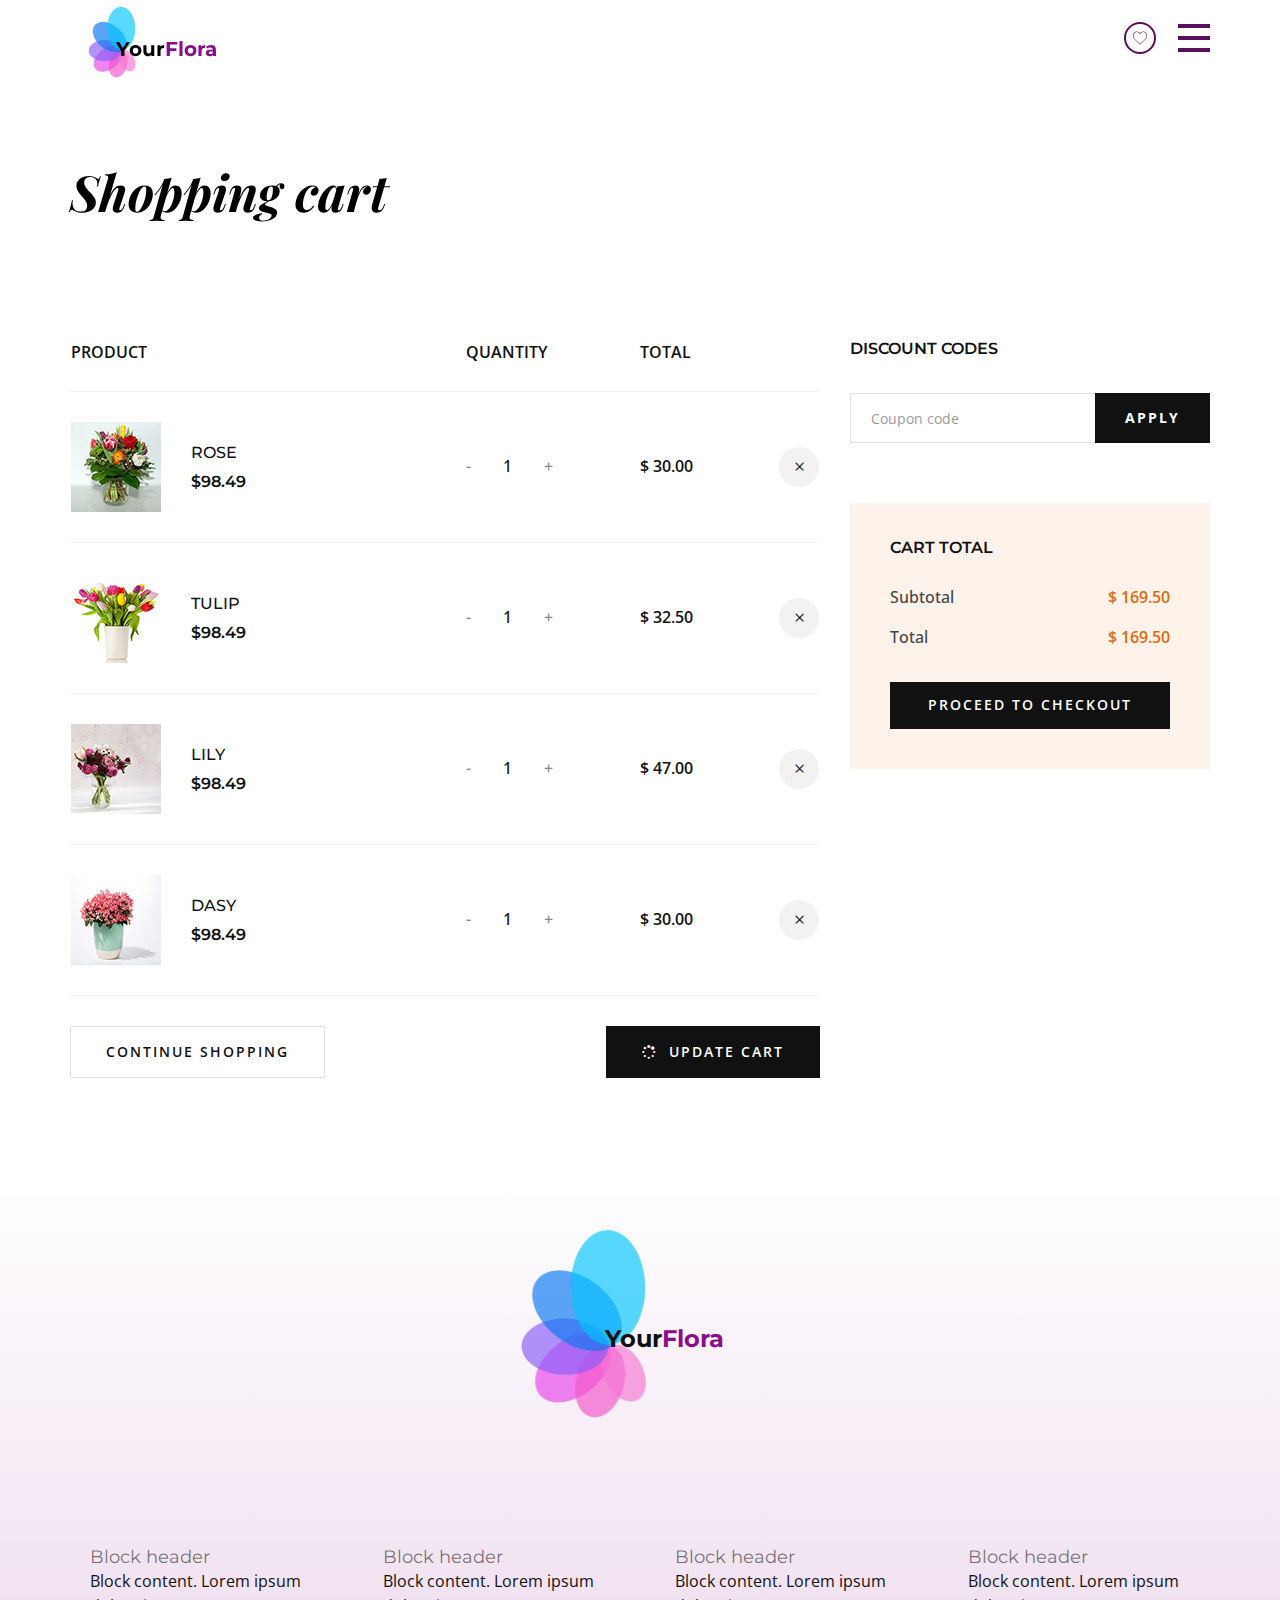
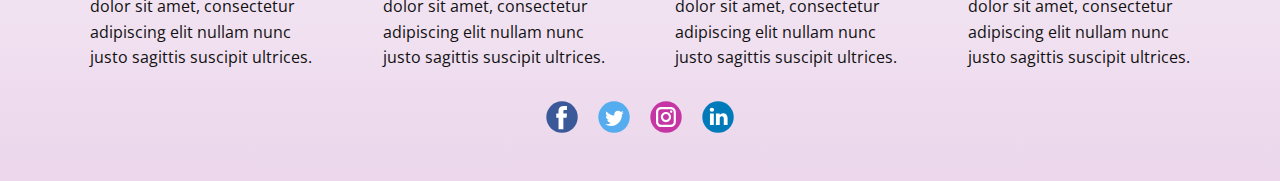
<file: Shopping-Cart.html>
<!DOCTYPE html>
<html style="font-size: 16px;" lang="en"><head>
    <meta name="viewport" content="width=device-width, initial-scale=1.0">
    <meta charset="utf-8">
    <meta name="keywords" content="Shopping Cart">
    <meta name="description" content="">
    <title>Shopping Cart</title>
    <link rel="stylesheet" href="nicepage.css" media="screen">
<link rel="stylesheet" href="Shopping-Cart.css" media="screen">
    <script class="u-script" type="text/javascript" src="jquery.js" "="" defer=""></script>
    <script class="u-script" type="text/javascript" src="nicepage.js" "="" defer=""></script>
    <meta name="generator" content="Nicepage 4.17.7, nicepage.com">
    <link id="u-theme-google-font" rel="stylesheet" href="https://fonts.googleapis.com/css?family=Roboto:100,100i,300,300i,400,400i,500,500i,700,700i,900,900i|Open+Sans:300,300i,400,400i,500,500i,600,600i,700,700i,800,800i">
    
     <!-- Google Font -->
     <link href="https://fonts.googleapis.com/css2?family=Playfair+Display:wght@400;500;600;700;800;900&display=swap"
     rel="stylesheet">
     <link href="https://fonts.googleapis.com/css2?family=Montserrat:wght@300;400;500;600;700;800;900&display=swap"
     rel="stylesheet">
 
     <!-- Css Styles -->
     <link rel="stylesheet" href="css/bootstrap.min.css" type="text/css">
     <link rel="stylesheet" href="css/flaticon.css" type="text/css">
     <link rel="stylesheet" href="css/barfiller.css" type="text/css">
     <link rel="stylesheet" href="css/magnific-popup.css" type="text/css">
     <link rel="stylesheet" href="css/font-awesome.min.css" type="text/css">
     <link rel="stylesheet" href="css/elegant-icons.css" type="text/css">
     <link rel="stylesheet" href="css/style.css" type="text/css">
    
    <script type="application/ld+json">{
		"@context": "http://schema.org",
		"@type": "Organization",
		"name": "",
		"logo": "images/3370691-0.png",
		"sameAs": []
}</script>
    <meta name="theme-color" content="#478ac9">
    <meta property="og:title" content="Shopping Cart">
    <meta property="og:type" content="website">
  </head>
  <body class="u-body u-xl-mode" data-lang="en"><header class="u-clearfix u-custom-color-1 u-header u-sticky u-sticky-8d42 u-header" id="sec-1a26"><div class="u-clearfix u-sheet u-sheet-1">
        <a href="https://nicepage.com/c/slider-website-templates" class="u-image u-logo u-image-1" data-image-width="1000" data-image-height="1000">
          <img src="images/3370691-0.png" class="u-logo-image u-logo-image-1">
        </a>
        <p class="u-text u-text-default u-text-1">
          <span style="font-weight: 700;" class="u-text-black">Your<font color="#8a0e8a">Flora</font>
          </span>
        </p><span class="u-border-2 u-border-custom-color-8 u-hover-feature u-icon u-icon-circle u-text-custom-color-8 u-icon-1" data-href="Wishes"><svg class="u-svg-link" preserveAspectRatio="xMidYMin slice" viewBox="0 0 51.997 51.997" style=""><use xmlns:xlink="http://www.w3.org/1999/xlink" xlink:href="#svg-e19f"></use></svg><svg class="u-svg-content" viewBox="0 0 51.997 51.997" x="0px" y="0px" id="svg-e19f" style="enable-background:new 0 0 51.997 51.997;"><g><path d="M51.911,16.242C51.152,7.888,45.239,1.827,37.839,1.827c-4.93,0-9.444,2.653-11.984,6.905
		c-2.517-4.307-6.846-6.906-11.697-6.906c-7.399,0-13.313,6.061-14.071,14.415c-0.06,0.369-0.306,2.311,0.442,5.478
		c1.078,4.568,3.568,8.723,7.199,12.013l18.115,16.439l18.426-16.438c3.631-3.291,6.121-7.445,7.199-12.014
		C52.216,18.553,51.97,16.611,51.911,16.242z M49.521,21.261c-0.984,4.172-3.265,7.973-6.59,10.985L25.855,47.481L9.072,32.25
		c-3.331-3.018-5.611-6.818-6.596-10.99c-0.708-2.997-0.417-4.69-0.416-4.701l0.015-0.101C2.725,9.139,7.806,3.826,14.158,3.826
		c4.687,0,8.813,2.88,10.771,7.515l0.921,2.183l0.921-2.183c1.927-4.564,6.271-7.514,11.069-7.514
		c6.351,0,11.433,5.313,12.096,12.727C49.938,16.57,50.229,18.264,49.521,21.261z"></path>
</g></svg></span>
        <nav class="u-menu u-menu-hamburger u-menu-open-right u-offcanvas u-menu-1" data-responsive-from="XL">
          <div class="menu-collapse" style="font-size: 1rem; letter-spacing: 0px; font-weight: 700;">
            <a class="u-button-style u-custom-active-border-color u-custom-active-color u-custom-border u-custom-border-color u-custom-borders u-custom-hover-border-color u-custom-hover-color u-custom-left-right-menu-spacing u-custom-padding-bottom u-custom-text-active-color u-custom-text-color u-custom-text-hover-color u-custom-top-bottom-menu-spacing u-nav-link u-text-active-palette-1-base u-text-custom-color-8 u-text-hover-palette-2-base" href="#" style="font-size: calc(1em + 16px);">
              <svg class="u-svg-link" viewBox="0 0 24 24"><use xmlns:xlink="http://www.w3.org/1999/xlink" xlink:href="#menu-hamburger"></use></svg>
              <svg class="u-svg-content" version="1.1" id="menu-hamburger" viewBox="0 0 16 16" x="0px" y="0px" xmlns:xlink="http://www.w3.org/1999/xlink" xmlns="http://www.w3.org/2000/svg"><g><rect y="1" width="16" height="2"></rect><rect y="7" width="16" height="2"></rect><rect y="13" width="16" height="2"></rect>
</g></svg>
            </a>
          </div>
          <div class="u-custom-menu u-nav-container">
            <ul class="u-nav u-spacing-20 u-unstyled u-nav-1"><li class="u-nav-item"><a class="u-border-active-palette-1-base u-border-hover-palette-1-base u-button-style u-nav-link u-text-active-palette-1-base u-text-grey-90 u-text-hover-grey-5" href="Home.html" style="padding: 10px;">Home</a>
</li><li class="u-nav-item"><a class="u-border-active-palette-1-base u-border-hover-palette-1-base u-button-style u-nav-link u-text-active-palette-1-base u-text-grey-90 u-text-hover-grey-5" href="About.html" style="padding: 10px;">About</a>
</li><li class="u-nav-item"><a class="u-border-active-palette-1-base u-border-hover-palette-1-base u-button-style u-nav-link u-text-active-palette-1-base u-text-grey-90 u-text-hover-grey-5" href="Contact.html" style="padding: 10px;">Contact</a>
</li><li class="u-nav-item"><a class="u-border-active-palette-1-base u-border-hover-palette-1-base u-button-style u-nav-link u-text-active-palette-1-base u-text-grey-90 u-text-hover-grey-5" href="Acount.html" target="_blank" style="padding: 10px;">Acount</a>
</li><li class="u-nav-item"><a class="u-border-active-palette-1-base u-border-hover-palette-1-base u-button-style u-nav-link u-text-active-palette-1-base u-text-grey-90 u-text-hover-grey-5" href="Shopping-Cart.html" style="padding: 10px;">Shopping Cart</a>
</li></ul>
          </div>
          <div class="u-custom-menu u-nav-container-collapse">
            <div class="u-black u-container-style u-inner-container-layout u-opacity u-opacity-75 u-sidenav u-sidenav-1" data-offcanvas-width="204">
              <div class="u-inner-container-layout u-sidenav-overflow">
                <div class="u-menu-close"></div>
                <ul class="u-align-center u-nav u-popupmenu-items u-spacing-27 u-unstyled u-nav-2"><li class="u-nav-item"><a class="u-button-style u-nav-link" href="Home.html">Home</a>
</li><li class="u-nav-item"><a class="u-button-style u-nav-link" href="About.html">About</a>
</li><li class="u-nav-item"><a class="u-button-style u-nav-link" href="Contact.html">Contact</a>
</li><li class="u-nav-item"><a class="u-button-style u-nav-link" href="Acount.html" target="_blank">Acount</a>
</li><li class="u-nav-item"><a class="u-button-style u-nav-link" href="Shopping-Cart.html">Shopping Cart</a>
</li></ul>
              </div>
            </div>
            <div class="u-black u-menu-overlay u-opacity u-opacity-10"></div>
          </div>
        </nav>
      </div></header>
    <section class="u-clearfix u-section-1" id="sec-0839">
      <div class="breadcrumb-option">
        <div class="container">
            <div class="row">
                <div class="col-lg-6 col-md-6 col-sm-6">
                    <div class="breadcrumb__text">
                        <h2>Shopping cart</h2>
                    </div>
                </div>
                
            </div>
        </div>
    </div>
    

    <!-- Shopping Cart Section Begin -->
    <section class="shopping-cart spad">
        <div class="container">
            <div class="row">
                <div class="col-lg-8">
                    <div class="shopping__cart__table">
                        <table>
                            <thead>
                                <tr>
                                    <th>Product</th>
                                    <th>Quantity</th>
                                    <th>Total</th>
                                    <th></th>
                                </tr>
                            </thead>
                            <tbody>
                                <tr>
                                    <td class="product__cart__item">
                                        <div class="product__cart__item__pic">
                                            <img src="images/11.jpg" alt="">
                                        </div>
                                        <div class="product__cart__item__text">
                                            <h6>Rose</h6>
                                            <h5>$98.49</h5>
                                        </div>
                                    </td>
                                    <td class="quantity__item">
                                        <div class="quantity">
                                            <div class="pro-qty">
                                                <input type="text" value="1">
                                            </div>
                                        </div>
                                    </td>
                                    <td class="cart__price">$ 30.00</td>
                                    <td class="cart__close"><span class="icon_close"></span></td>
                                </tr>
                                <tr>
                                    <td class="product__cart__item">
                                        <div class="product__cart__item__pic">
                                            <img src="images/22.jpg" alt="">
                                        </div>
                                        <div class="product__cart__item__text">
                                            <h6>Tulip</h6>
                                            <h5>$98.49</h5>
                                        </div>
                                    </td>
                                    <td class="quantity__item">
                                        <div class="quantity">
                                            <div class="pro-qty">
                                                <input type="text" value="1">
                                            </div>
                                        </div>
                                    </td>
                                    <td class="cart__price">$ 32.50</td>
                                    <td class="cart__close"><span class="icon_close"></span></td>
                                </tr>
                                <tr>
                                    <td class="product__cart__item">
                                        <div class="product__cart__item__pic">
                                            <img src="images/44.jpg" alt="">
                                        </div>
                                        <div class="product__cart__item__text">
                                            <h6>Lily</h6>
                                            <h5>$98.49</h5>
                                        </div>
                                    </td>
                                    <td class="quantity__item">
                                        <div class="quantity">
                                            <div class="pro-qty">
                                                <input type="text" value="1">
                                            </div>
                                        </div>
                                    </td>
                                    <td class="cart__price">$ 47.00</td>
                                    <td class="cart__close"><span class="icon_close"></span></td>
                                </tr>
                                <tr>
                                    <td class="product__cart__item">
                                        <div class="product__cart__item__pic">
                                            <img src="images/33.jpg" alt="">
                                        </div>
                                        <div class="product__cart__item__text">
                                            <h6>Dasy</h6>
                                            <h5>$98.49</h5>
                                        </div>
                                    </td>
                                    <td class="quantity__item">
                                        <div class="quantity">
                                            <div class="pro-qty">
                                                <input type="text" value="1">
                                            </div>
                                        </div>
                                    </td>
                                    <td class="cart__price">$ 30.00</td>
                                    <td class="cart__close"><span class="icon_close"></span></td>
                                </tr>
                            </tbody>
                        </table>
                    </div>
                    <div class="row">
                        <div class="col-lg-6 col-md-6 col-sm-6">
                            <div class="continue__btn">
                                <a href="#">Continue Shopping</a>
                            </div>
                        </div>
                        <div class="col-lg-6 col-md-6 col-sm-6">
                            <div class="continue__btn update__btn">
                                <a href="#"><i class="fa fa-spinner"></i> Update cart</a>
                            </div>
                        </div>
                    </div>
                </div>
                <div class="col-lg-4">
                    <div class="cart__discount">
                        <h6>Discount codes</h6>
                        <form action="#">
                            <input type="text" placeholder="Coupon code">
                            <button type="submit">Apply</button>
                        </form>
                    </div>
                    <div class="cart__total">
                        <h6>Cart total</h6>
                        <ul>
                            <li>Subtotal <span>$ 169.50</span></li>
                            <li>Total <span>$ 169.50</span></li>
                        </ul>
                        <a href="#" class="primary-btn">Proceed to checkout</a>
                    </div>
                </div>
            </div>
        </div>
    </section>
    </section>
    
    
    <footer class="u-align-center-sm u-align-center-xs u-clearfix u-footer u-gradient u-footer" id="sec-c96e"><div class="u-clearfix u-sheet u-sheet-1">
        <a href="https://nicepage.com" class="u-image u-logo u-image-1" data-image-width="1000" data-image-height="1000">
          <img src="images/3370691-0.png" class="u-logo-image u-logo-image-1">
        </a>
        <p class="u-text u-text-1">Your<font color="#8a0e8a">Flora</font>
        </p>
        <div class="u-clearfix u-expanded-width u-gutter-30 u-layout-wrap u-layout-wrap-1">
          <div class="u-gutter-0 u-layout">
            <div class="u-layout-row">
              <div class="u-align-center-sm u-align-center-xs u-align-left-lg u-align-left-md u-align-left-xl u-container-style u-layout-cell u-left-cell u-size-15 u-size-30-md u-layout-cell-1">
                <div class="u-container-layout u-valign-top u-container-layout-1"><!--position-->
                  <div data-position="" class="u-position"><!--block-->
                    <div class="u-block">
                      <div class="u-block-container u-clearfix"><!--block_header-->
                        <h5 class="u-block-header u-text"><!--block_header_content--> Block header <!--/block_header_content--></h5><!--/block_header--><!--block_content-->
                        <div class="u-block-content u-text"><!--block_content_content--> Block content. Lorem ipsum dolor sit amet, consectetur adipiscing elit nullam nunc justo sagittis suscipit ultrices. <!--/block_content_content--></div><!--/block_content-->
                      </div>
                    </div><!--/block-->
                  </div><!--/position-->
                </div>
              </div>
              <div class="u-align-center-sm u-align-center-xs u-align-left-lg u-align-left-md u-align-left-xl u-container-style u-layout-cell u-size-15 u-size-30-md u-layout-cell-2">
                <div class="u-container-layout u-valign-top u-container-layout-2"><!--position-->
                  <div data-position="" class="u-position"><!--block-->
                    <div class="u-block">
                      <div class="u-block-container u-clearfix"><!--block_header-->
                        <h5 class="u-block-header u-text"><!--block_header_content--> Block header <!--/block_header_content--></h5><!--/block_header--><!--block_content-->
                        <div class="u-block-content u-text"><!--block_content_content--> Block content. Lorem ipsum dolor sit amet, consectetur adipiscing elit nullam nunc justo sagittis suscipit ultrices. <!--/block_content_content--></div><!--/block_content-->
                      </div>
                    </div><!--/block-->
                  </div><!--/position-->
                </div>
              </div>
              <div class="u-align-center-sm u-align-center-xs u-align-left-lg u-align-left-md u-align-left-xl u-container-style u-layout-cell u-size-15 u-size-30-md u-layout-cell-3">
                <div class="u-container-layout u-valign-top u-container-layout-3"><!--position-->
                  <div data-position="" class="u-position"><!--block-->
                    <div class="u-block">
                      <div class="u-block-container u-clearfix"><!--block_header-->
                        <h5 class="u-block-header u-text"><!--block_header_content--> Block header <!--/block_header_content--></h5><!--/block_header--><!--block_content-->
                        <div class="u-block-content u-text"><!--block_content_content--> Block content. Lorem ipsum dolor sit amet, consectetur adipiscing elit nullam nunc justo sagittis suscipit ultrices. <!--/block_content_content--></div><!--/block_content-->
                      </div>
                    </div><!--/block-->
                  </div><!--/position-->
                </div>
              </div>
              <div class="u-align-center-sm u-align-center-xs u-align-left-lg u-align-left-md u-align-left-xl u-container-style u-layout-cell u-right-cell u-size-15 u-size-30-md u-layout-cell-4">
                <div class="u-container-layout u-valign-top u-container-layout-4"><!--position-->
                  <div data-position="" class="u-position"><!--block-->
                    <div class="u-block">
                      <div class="u-block-container u-clearfix"><!--block_header-->
                        <h5 class="u-block-header u-text"><!--block_header_content--> Block header <!--/block_header_content--></h5><!--/block_header--><!--block_content-->
                        <div class="u-block-content u-text"><!--block_content_content--> Block content. Lorem ipsum dolor sit amet, consectetur adipiscing elit nullam nunc justo sagittis suscipit ultrices. <!--/block_content_content--></div><!--/block_content-->
                      </div>
                    </div><!--/block-->
                  </div><!--/position-->
                </div>
              </div>
            </div>
          </div>
        </div>
        <div class="u-social-icons u-spacing-20 u-social-icons-1">
          <a class="u-social-url" title="facebook" target="_blank" href=""><span class="u-icon u-social-facebook u-social-icon u-icon-1"><svg class="u-svg-link" preserveAspectRatio="xMidYMin slice" viewBox="0 0 112 112" style=""><use xmlns:xlink="http://www.w3.org/1999/xlink" xlink:href="#svg-b275"></use></svg><svg class="u-svg-content" viewBox="0 0 112 112" x="0" y="0" id="svg-b275"><circle fill="currentColor" cx="56.1" cy="56.1" r="55"></circle><path fill="#FFFFFF" d="M73.5,31.6h-9.1c-1.4,0-3.6,0.8-3.6,3.9v8.5h12.6L72,58.3H60.8v40.8H43.9V58.3h-8V43.9h8v-9.2
            c0-6.7,3.1-17,17-17h12.5v13.9H73.5z"></path></svg></span>
          </a>
          <a class="u-social-url" title="twitter" target="_blank" href=""><span class="u-icon u-social-icon u-social-twitter u-icon-2"><svg class="u-svg-link" preserveAspectRatio="xMidYMin slice" viewBox="0 0 112 112" style=""><use xmlns:xlink="http://www.w3.org/1999/xlink" xlink:href="#svg-6250"></use></svg><svg class="u-svg-content" viewBox="0 0 112 112" x="0" y="0" id="svg-6250"><circle fill="currentColor" class="st0" cx="56.1" cy="56.1" r="55"></circle><path fill="#FFFFFF" d="M83.8,47.3c0,0.6,0,1.2,0,1.7c0,17.7-13.5,38.2-38.2,38.2C38,87.2,31,85,25,81.2c1,0.1,2.1,0.2,3.2,0.2
            c6.3,0,12.1-2.1,16.7-5.7c-5.9-0.1-10.8-4-12.5-9.3c0.8,0.2,1.7,0.2,2.5,0.2c1.2,0,2.4-0.2,3.5-0.5c-6.1-1.2-10.8-6.7-10.8-13.1
            c0-0.1,0-0.1,0-0.2c1.8,1,3.9,1.6,6.1,1.7c-3.6-2.4-6-6.5-6-11.2c0-2.5,0.7-4.8,1.8-6.7c6.6,8.1,16.5,13.5,27.6,14
            c-0.2-1-0.3-2-0.3-3.1c0-7.4,6-13.4,13.4-13.4c3.9,0,7.3,1.6,9.8,4.2c3.1-0.6,5.9-1.7,8.5-3.3c-1,3.1-3.1,5.8-5.9,7.4
            c2.7-0.3,5.3-1,7.7-2.1C88.7,43,86.4,45.4,83.8,47.3z"></path></svg></span>
          </a>
          <a class="u-social-url" title="instagram" target="_blank" href=""><span class="u-icon u-social-icon u-social-instagram u-icon-3"><svg class="u-svg-link" preserveAspectRatio="xMidYMin slice" viewBox="0 0 112 112" style=""><use xmlns:xlink="http://www.w3.org/1999/xlink" xlink:href="#svg-57dc"></use></svg><svg class="u-svg-content" viewBox="0 0 112 112" x="0" y="0" id="svg-57dc"><circle fill="currentColor" cx="56.1" cy="56.1" r="55"></circle><path fill="#FFFFFF" d="M55.9,38.2c-9.9,0-17.9,8-17.9,17.9C38,66,46,74,55.9,74c9.9,0,17.9-8,17.9-17.9C73.8,46.2,65.8,38.2,55.9,38.2
            z M55.9,66.4c-5.7,0-10.3-4.6-10.3-10.3c-0.1-5.7,4.6-10.3,10.3-10.3c5.7,0,10.3,4.6,10.3,10.3C66.2,61.8,61.6,66.4,55.9,66.4z"></path><path fill="#FFFFFF" d="M74.3,33.5c-2.3,0-4.2,1.9-4.2,4.2s1.9,4.2,4.2,4.2s4.2-1.9,4.2-4.2S76.6,33.5,74.3,33.5z"></path><path fill="#FFFFFF" d="M73.1,21.3H38.6c-9.7,0-17.5,7.9-17.5,17.5v34.5c0,9.7,7.9,17.6,17.5,17.6h34.5c9.7,0,17.5-7.9,17.5-17.5V38.8
            C90.6,29.1,82.7,21.3,73.1,21.3z M83,73.3c0,5.5-4.5,9.9-9.9,9.9H38.6c-5.5,0-9.9-4.5-9.9-9.9V38.8c0-5.5,4.5-9.9,9.9-9.9h34.5
            c5.5,0,9.9,4.5,9.9,9.9V73.3z"></path></svg></span>
          </a>
          <a class="u-social-url" title="linkedin" target="_blank" href=""><span class="u-icon u-social-icon u-social-linkedin u-icon-4"><svg class="u-svg-link" preserveAspectRatio="xMidYMin slice" viewBox="0 0 112 112" style=""><use xmlns:xlink="http://www.w3.org/1999/xlink" xlink:href="#svg-4c4c"></use></svg><svg class="u-svg-content" viewBox="0 0 112 112" x="0" y="0" id="svg-4c4c"><circle fill="currentColor" cx="56.1" cy="56.1" r="55"></circle><path fill="#FFFFFF" d="M41.3,83.7H27.9V43.4h13.4V83.7z M34.6,37.9L34.6,37.9c-4.6,0-7.5-3.1-7.5-7c0-4,3-7,7.6-7s7.4,3,7.5,7
            C42.2,34.8,39.2,37.9,34.6,37.9z M89.6,83.7H76.2V62.2c0-5.4-1.9-9.1-6.8-9.1c-3.7,0-5.9,2.5-6.9,4.9c-0.4,0.9-0.4,2.1-0.4,3.3v22.5
            H48.7c0,0,0.2-36.5,0-40.3h13.4v5.7c1.8-2.7,5-6.7,12.1-6.7c8.8,0,15.4,5.8,15.4,18.1V83.7z"></path></svg></span>
          </a>
        </div>
      </div></footer>

      <script src="js/jquery-3.3.1.min.js"></script>
<script src="js/bootstrap.min.js"></script>
<script src="js/jquery.nice-select.min.js"></script>
<script src="js/jquery.barfiller.js"></script>
<script src="js/jquery.magnific-popup.min.js"></script>
<script src="js/jquery.slicknav.js"></script>
<script src="js/owl.carousel.min.js"></script>
<script src="js/jquery.nicescroll.min.js"></script>
<script src="js/main.js"></script>
   
  
</body></html>
</file>
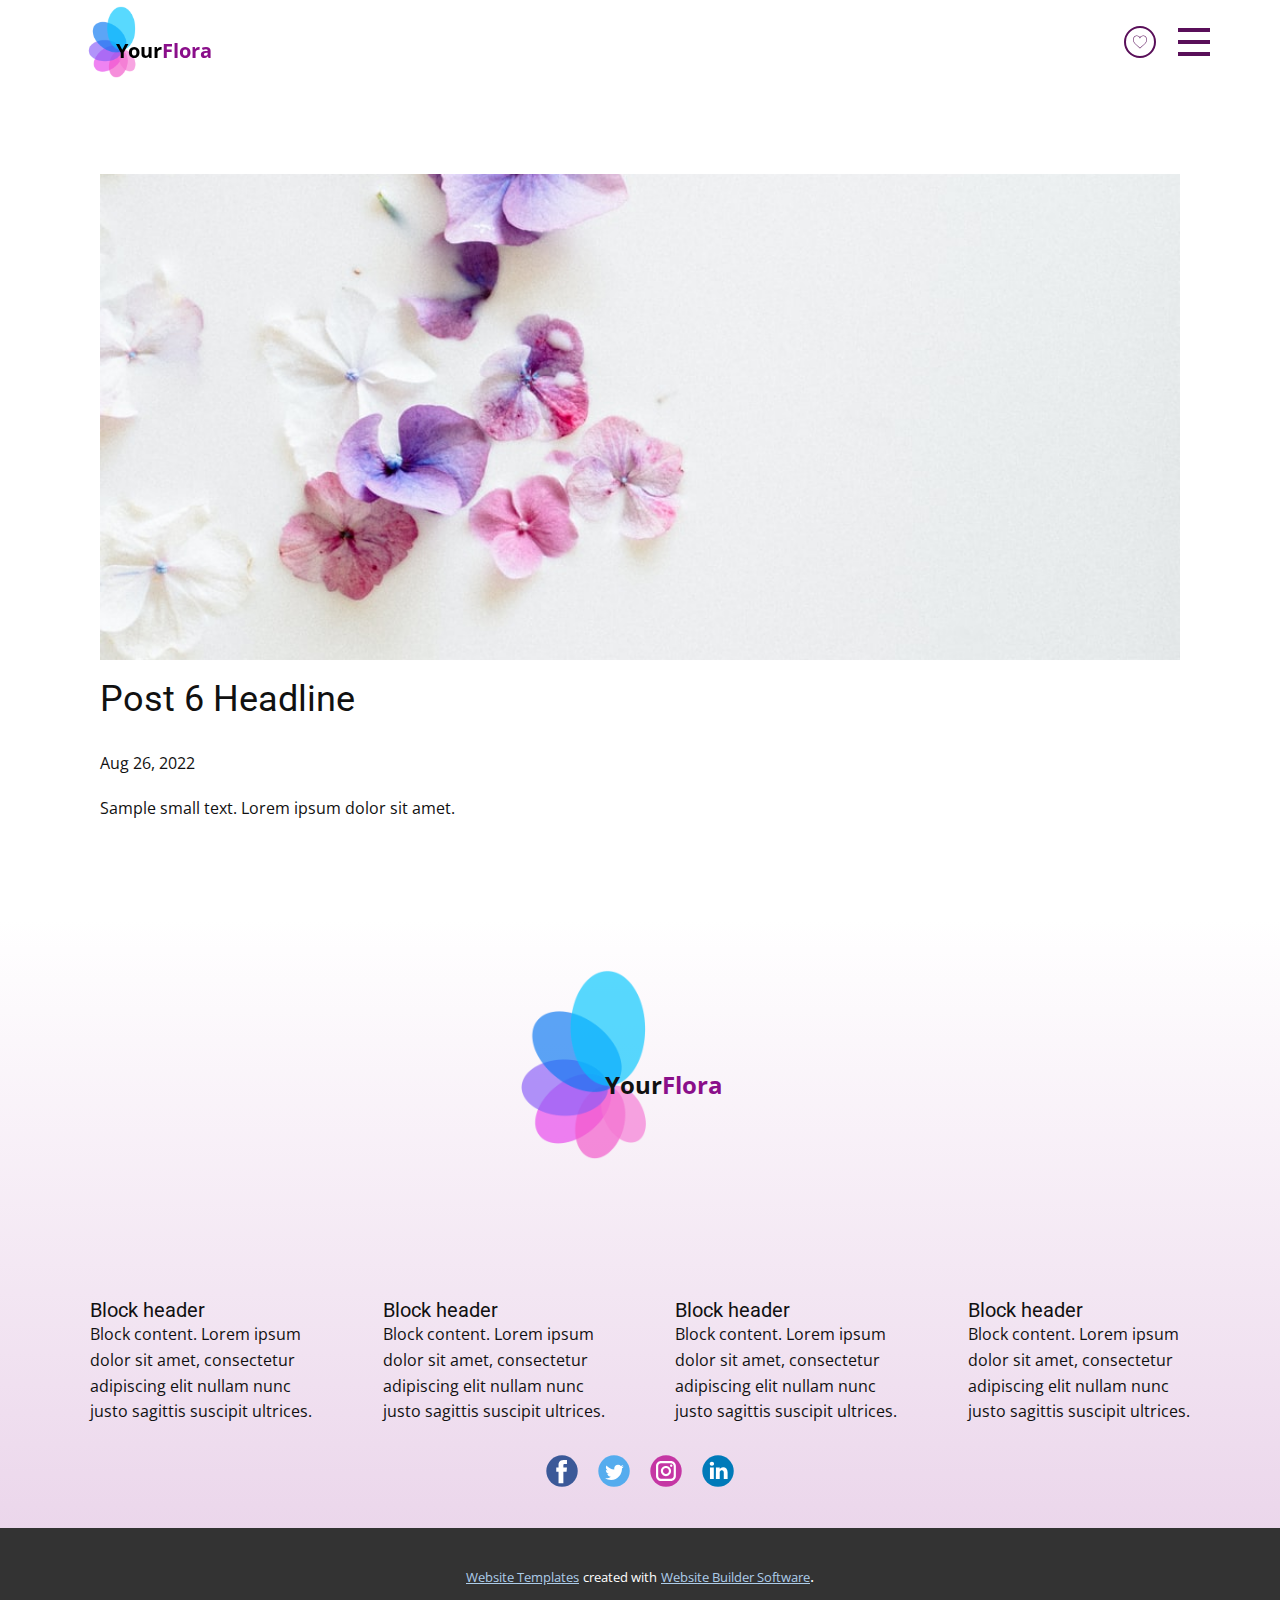
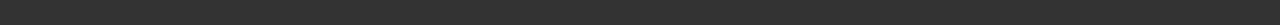
<file: blog/post-5.html>
<!doctype html>
<html style="font-size: 16px;" lang="en"><head>
    <meta name="viewport" content="width=device-width, initial-scale=1.0">
    <meta charset="utf-8">
    <meta name="keywords" content="Post 1 Headline">
    <meta name="description" content="">
    <title>Post 6 Headline</title>
    <link rel="stylesheet" href="../nicepage.css" media="screen">
<link rel="stylesheet" href="../Post-Template.css" media="screen">
    <script class="u-script" type="text/javascript" src="../jquery.js" "="" defer=""></script>
    <script class="u-script" type="text/javascript" src="../nicepage.js" "="" defer=""></script>
    <meta name="generator" content="Nicepage 4.17.7, nicepage.com">
    <link id="u-theme-google-font" rel="stylesheet" href="https://fonts.googleapis.com/css?family=Roboto:100,100i,300,300i,400,400i,500,500i,700,700i,900,900i|Open+Sans:300,300i,400,400i,500,500i,600,600i,700,700i,800,800i">
    
    
    <script type="application/ld+json">{
		"@context": "http://schema.org",
		"@type": "Organization",
		"name": "",
		"logo": "images/3370691-0.png",
		"sameAs": []
}</script>
    <meta name="theme-color" content="#478ac9">
  </head>
  <body class="u-body u-xl-mode" data-lang="en"><header class="u-clearfix u-custom-color-1 u-header u-sticky u-sticky-8d42 u-header" id="sec-1a26"><div class="u-clearfix u-sheet u-sheet-1">
        <a href="https://nicepage.com/c/slider-website-templates" class="u-image u-logo u-image-1" data-image-width="1000" data-image-height="1000">
          <img src="../images/3370691-0.png" class="u-logo-image u-logo-image-1">
        </a>
        <p class="u-text u-text-default u-text-1">
          <span style="font-weight: 700;" class="u-text-black">Your<font color="#8a0e8a">Flora</font>
          </span>
        </p><span class="u-border-2 u-border-custom-color-8 u-hover-feature u-icon u-icon-circle u-text-custom-color-8 u-icon-1" data-href="../Wishes"><svg class="u-svg-link" preserveAspectRatio="xMidYMin slice" viewBox="0 0 51.997 51.997" style=""><use xmlns:xlink="http://www.w3.org/1999/xlink" xlink:href="#svg-e19f"></use></svg><svg class="u-svg-content" viewBox="0 0 51.997 51.997" x="0px" y="0px" id="svg-e19f" style="enable-background:new 0 0 51.997 51.997;"><g><path d="M51.911,16.242C51.152,7.888,45.239,1.827,37.839,1.827c-4.93,0-9.444,2.653-11.984,6.905
		c-2.517-4.307-6.846-6.906-11.697-6.906c-7.399,0-13.313,6.061-14.071,14.415c-0.06,0.369-0.306,2.311,0.442,5.478
		c1.078,4.568,3.568,8.723,7.199,12.013l18.115,16.439l18.426-16.438c3.631-3.291,6.121-7.445,7.199-12.014
		C52.216,18.553,51.97,16.611,51.911,16.242z M49.521,21.261c-0.984,4.172-3.265,7.973-6.59,10.985L25.855,47.481L9.072,32.25
		c-3.331-3.018-5.611-6.818-6.596-10.99c-0.708-2.997-0.417-4.69-0.416-4.701l0.015-0.101C2.725,9.139,7.806,3.826,14.158,3.826
		c4.687,0,8.813,2.88,10.771,7.515l0.921,2.183l0.921-2.183c1.927-4.564,6.271-7.514,11.069-7.514
		c6.351,0,11.433,5.313,12.096,12.727C49.938,16.57,50.229,18.264,49.521,21.261z"></path>
</g></svg></span>
        <nav class="u-menu u-menu-hamburger u-menu-open-right u-offcanvas u-menu-1" data-responsive-from="XL">
          <div class="menu-collapse" style="font-size: 1rem; letter-spacing: 0px; font-weight: 700;">
            <a class="u-button-style u-custom-active-border-color u-custom-active-color u-custom-border u-custom-border-color u-custom-borders u-custom-hover-border-color u-custom-hover-color u-custom-left-right-menu-spacing u-custom-padding-bottom u-custom-text-active-color u-custom-text-color u-custom-text-hover-color u-custom-top-bottom-menu-spacing u-nav-link u-text-active-palette-1-base u-text-custom-color-8 u-text-hover-palette-2-base" href="#" style="font-size: calc(1em + 16px);">
              <svg class="u-svg-link" viewBox="0 0 24 24"><use xmlns:xlink="http://www.w3.org/1999/xlink" xlink:href="#menu-hamburger"></use></svg>
              <svg class="u-svg-content" version="1.1" id="menu-hamburger" viewBox="0 0 16 16" x="0px" y="0px" xmlns:xlink="http://www.w3.org/1999/xlink" xmlns="http://www.w3.org/2000/svg"><g><rect y="1" width="16" height="2"></rect><rect y="7" width="16" height="2"></rect><rect y="13" width="16" height="2"></rect>
</g></svg>
            </a>
          </div>
          <div class="u-custom-menu u-nav-container">
            <ul class="u-nav u-spacing-20 u-unstyled u-nav-1"><li class="u-nav-item"><a class="u-border-active-palette-1-base u-border-hover-palette-1-base u-button-style u-nav-link u-text-active-palette-1-base u-text-grey-90 u-text-hover-grey-5" href="../Home.html" style="padding: 10px;">Home</a>
</li><li class="u-nav-item"><a class="u-border-active-palette-1-base u-border-hover-palette-1-base u-button-style u-nav-link u-text-active-palette-1-base u-text-grey-90 u-text-hover-grey-5" href="../About.html" style="padding: 10px;">About</a>
</li><li class="u-nav-item"><a class="u-border-active-palette-1-base u-border-hover-palette-1-base u-button-style u-nav-link u-text-active-palette-1-base u-text-grey-90 u-text-hover-grey-5" href="../Contact.html" style="padding: 10px;">Contact</a>
</li><li class="u-nav-item"><a class="u-border-active-palette-1-base u-border-hover-palette-1-base u-button-style u-nav-link u-text-active-palette-1-base u-text-grey-90 u-text-hover-grey-5" href="../Acount.html" target="_blank" style="padding: 10px;">Acount</a>
</li><li class="u-nav-item"><a class="u-border-active-palette-1-base u-border-hover-palette-1-base u-button-style u-nav-link u-text-active-palette-1-base u-text-grey-90 u-text-hover-grey-5" href="../Shopping-Cart.html" style="padding: 10px;">Shopping Cart</a>
</li></ul>
          </div>
          <div class="u-custom-menu u-nav-container-collapse">
            <div class="u-black u-container-style u-inner-container-layout u-opacity u-opacity-75 u-sidenav u-sidenav-1" data-offcanvas-width="204">
              <div class="u-inner-container-layout u-sidenav-overflow">
                <div class="u-menu-close"></div>
                <ul class="u-align-center u-nav u-popupmenu-items u-spacing-27 u-unstyled u-nav-2"><li class="u-nav-item"><a class="u-button-style u-nav-link" href="../Home.html">Home</a>
</li><li class="u-nav-item"><a class="u-button-style u-nav-link" href="../About.html">About</a>
</li><li class="u-nav-item"><a class="u-button-style u-nav-link" href="../Contact.html">Contact</a>
</li><li class="u-nav-item"><a class="u-button-style u-nav-link" href="../Acount.html" target="_blank">Acount</a>
</li><li class="u-nav-item"><a class="u-button-style u-nav-link" href="../Shopping-Cart.html">Shopping Cart</a>
</li></ul>
              </div>
            </div>
            <div class="u-black u-menu-overlay u-opacity u-opacity-10"></div>
          </div>
        </nav>
      </div></header>
    <section class="u-align-center u-clearfix u-section-1" id="sec-72b0">
      <div class="u-clearfix u-sheet u-valign-middle-md u-valign-middle-sm u-valign-middle-xs u-sheet-1"><!--post_details--><!--post_details_options_json--><!--{"source":""}--><!--/post_details_options_json--><!--blog_post-->
        <div class="u-container-style u-expanded-width u-post-details u-post-details-1">
          <div class="u-container-layout u-valign-middle u-container-layout-1"><!--blog_post_image-->
            <img alt="" class="u-blog-control u-expanded-width u-image u-image-default u-image-1" src="../images/77813190-0.jpeg"><!--/blog_post_image--><!--blog_post_header-->
            <h2 class="u-blog-control u-text u-text-1">Post 6 Headline</h2><!--/blog_post_header--><!--blog_post_metadata-->
            <div class="u-blog-control u-metadata u-metadata-1"><!--blog_post_metadata_date-->
              <span class="u-meta-date u-meta-icon">Aug 26, 2022</span><!--/blog_post_metadata_date--><!--blog_post_metadata_category-->
              <!--/blog_post_metadata_category--><!--blog_post_metadata_comments-->
              <!--/blog_post_metadata_comments-->
            </div><!--/blog_post_metadata--><!--blog_post_content-->
            <div class="u-align-justify u-blog-control u-post-content u-text u-text-2 fr-view">
  Sample small text. Lorem ipsum dolor sit amet.
  </div><!--/blog_post_content-->
          </div>
        </div><!--/blog_post--><!--/post_details-->
      </div>
    </section>
    
    
    <footer class="u-align-center-sm u-align-center-xs u-clearfix u-footer u-gradient u-footer" id="sec-c96e"><div class="u-clearfix u-sheet u-sheet-1">
        <a href="https://nicepage.com" class="u-image u-logo u-image-1" data-image-width="1000" data-image-height="1000">
          <img src="../images/3370691-0.png" class="u-logo-image u-logo-image-1">
        </a>
        <p class="u-text u-text-1">Your<font color="#8a0e8a">Flora</font>
        </p>
        <div class="u-clearfix u-expanded-width u-gutter-30 u-layout-wrap u-layout-wrap-1">
          <div class="u-gutter-0 u-layout">
            <div class="u-layout-row">
              <div class="u-align-center-sm u-align-center-xs u-align-left-lg u-align-left-md u-align-left-xl u-container-style u-layout-cell u-left-cell u-size-15 u-size-30-md u-layout-cell-1">
                <div class="u-container-layout u-valign-top u-container-layout-1"><!--position-->
                  <div data-position="" class="u-position"><!--block-->
                    <div class="u-block">
                      <div class="u-block-container u-clearfix"><!--block_header-->
                        <h5 class="u-block-header u-text"><!--block_header_content--> Block header <!--/block_header_content--></h5><!--/block_header--><!--block_content-->
                        <div class="u-block-content u-text"><!--block_content_content--> Block content. Lorem ipsum dolor sit amet, consectetur adipiscing elit nullam nunc justo sagittis suscipit ultrices. <!--/block_content_content--></div><!--/block_content-->
                      </div>
                    </div><!--/block-->
                  </div><!--/position-->
                </div>
              </div>
              <div class="u-align-center-sm u-align-center-xs u-align-left-lg u-align-left-md u-align-left-xl u-container-style u-layout-cell u-size-15 u-size-30-md u-layout-cell-2">
                <div class="u-container-layout u-valign-top u-container-layout-2"><!--position-->
                  <div data-position="" class="u-position"><!--block-->
                    <div class="u-block">
                      <div class="u-block-container u-clearfix"><!--block_header-->
                        <h5 class="u-block-header u-text"><!--block_header_content--> Block header <!--/block_header_content--></h5><!--/block_header--><!--block_content-->
                        <div class="u-block-content u-text"><!--block_content_content--> Block content. Lorem ipsum dolor sit amet, consectetur adipiscing elit nullam nunc justo sagittis suscipit ultrices. <!--/block_content_content--></div><!--/block_content-->
                      </div>
                    </div><!--/block-->
                  </div><!--/position-->
                </div>
              </div>
              <div class="u-align-center-sm u-align-center-xs u-align-left-lg u-align-left-md u-align-left-xl u-container-style u-layout-cell u-size-15 u-size-30-md u-layout-cell-3">
                <div class="u-container-layout u-valign-top u-container-layout-3"><!--position-->
                  <div data-position="" class="u-position"><!--block-->
                    <div class="u-block">
                      <div class="u-block-container u-clearfix"><!--block_header-->
                        <h5 class="u-block-header u-text"><!--block_header_content--> Block header <!--/block_header_content--></h5><!--/block_header--><!--block_content-->
                        <div class="u-block-content u-text"><!--block_content_content--> Block content. Lorem ipsum dolor sit amet, consectetur adipiscing elit nullam nunc justo sagittis suscipit ultrices. <!--/block_content_content--></div><!--/block_content-->
                      </div>
                    </div><!--/block-->
                  </div><!--/position-->
                </div>
              </div>
              <div class="u-align-center-sm u-align-center-xs u-align-left-lg u-align-left-md u-align-left-xl u-container-style u-layout-cell u-right-cell u-size-15 u-size-30-md u-layout-cell-4">
                <div class="u-container-layout u-valign-top u-container-layout-4"><!--position-->
                  <div data-position="" class="u-position"><!--block-->
                    <div class="u-block">
                      <div class="u-block-container u-clearfix"><!--block_header-->
                        <h5 class="u-block-header u-text"><!--block_header_content--> Block header <!--/block_header_content--></h5><!--/block_header--><!--block_content-->
                        <div class="u-block-content u-text"><!--block_content_content--> Block content. Lorem ipsum dolor sit amet, consectetur adipiscing elit nullam nunc justo sagittis suscipit ultrices. <!--/block_content_content--></div><!--/block_content-->
                      </div>
                    </div><!--/block-->
                  </div><!--/position-->
                </div>
              </div>
            </div>
          </div>
        </div>
        <div class="u-social-icons u-spacing-20 u-social-icons-1">
          <a class="u-social-url" title="facebook" target="_blank" href=""><span class="u-icon u-social-facebook u-social-icon u-icon-1"><svg class="u-svg-link" preserveAspectRatio="xMidYMin slice" viewBox="0 0 112 112" style=""><use xmlns:xlink="http://www.w3.org/1999/xlink" xlink:href="#svg-b275"></use></svg><svg class="u-svg-content" viewBox="0 0 112 112" x="0" y="0" id="svg-b275"><circle fill="currentColor" cx="56.1" cy="56.1" r="55"></circle><path fill="#FFFFFF" d="M73.5,31.6h-9.1c-1.4,0-3.6,0.8-3.6,3.9v8.5h12.6L72,58.3H60.8v40.8H43.9V58.3h-8V43.9h8v-9.2
            c0-6.7,3.1-17,17-17h12.5v13.9H73.5z"></path></svg></span>
          </a>
          <a class="u-social-url" title="twitter" target="_blank" href=""><span class="u-icon u-social-icon u-social-twitter u-icon-2"><svg class="u-svg-link" preserveAspectRatio="xMidYMin slice" viewBox="0 0 112 112" style=""><use xmlns:xlink="http://www.w3.org/1999/xlink" xlink:href="#svg-6250"></use></svg><svg class="u-svg-content" viewBox="0 0 112 112" x="0" y="0" id="svg-6250"><circle fill="currentColor" class="st0" cx="56.1" cy="56.1" r="55"></circle><path fill="#FFFFFF" d="M83.8,47.3c0,0.6,0,1.2,0,1.7c0,17.7-13.5,38.2-38.2,38.2C38,87.2,31,85,25,81.2c1,0.1,2.1,0.2,3.2,0.2
            c6.3,0,12.1-2.1,16.7-5.7c-5.9-0.1-10.8-4-12.5-9.3c0.8,0.2,1.7,0.2,2.5,0.2c1.2,0,2.4-0.2,3.5-0.5c-6.1-1.2-10.8-6.7-10.8-13.1
            c0-0.1,0-0.1,0-0.2c1.8,1,3.9,1.6,6.1,1.7c-3.6-2.4-6-6.5-6-11.2c0-2.5,0.7-4.8,1.8-6.7c6.6,8.1,16.5,13.5,27.6,14
            c-0.2-1-0.3-2-0.3-3.1c0-7.4,6-13.4,13.4-13.4c3.9,0,7.3,1.6,9.8,4.2c3.1-0.6,5.9-1.7,8.5-3.3c-1,3.1-3.1,5.8-5.9,7.4
            c2.7-0.3,5.3-1,7.7-2.1C88.7,43,86.4,45.4,83.8,47.3z"></path></svg></span>
          </a>
          <a class="u-social-url" title="instagram" target="_blank" href=""><span class="u-icon u-social-icon u-social-instagram u-icon-3"><svg class="u-svg-link" preserveAspectRatio="xMidYMin slice" viewBox="0 0 112 112" style=""><use xmlns:xlink="http://www.w3.org/1999/xlink" xlink:href="#svg-57dc"></use></svg><svg class="u-svg-content" viewBox="0 0 112 112" x="0" y="0" id="svg-57dc"><circle fill="currentColor" cx="56.1" cy="56.1" r="55"></circle><path fill="#FFFFFF" d="M55.9,38.2c-9.9,0-17.9,8-17.9,17.9C38,66,46,74,55.9,74c9.9,0,17.9-8,17.9-17.9C73.8,46.2,65.8,38.2,55.9,38.2
            z M55.9,66.4c-5.7,0-10.3-4.6-10.3-10.3c-0.1-5.7,4.6-10.3,10.3-10.3c5.7,0,10.3,4.6,10.3,10.3C66.2,61.8,61.6,66.4,55.9,66.4z"></path><path fill="#FFFFFF" d="M74.3,33.5c-2.3,0-4.2,1.9-4.2,4.2s1.9,4.2,4.2,4.2s4.2-1.9,4.2-4.2S76.6,33.5,74.3,33.5z"></path><path fill="#FFFFFF" d="M73.1,21.3H38.6c-9.7,0-17.5,7.9-17.5,17.5v34.5c0,9.7,7.9,17.6,17.5,17.6h34.5c9.7,0,17.5-7.9,17.5-17.5V38.8
            C90.6,29.1,82.7,21.3,73.1,21.3z M83,73.3c0,5.5-4.5,9.9-9.9,9.9H38.6c-5.5,0-9.9-4.5-9.9-9.9V38.8c0-5.5,4.5-9.9,9.9-9.9h34.5
            c5.5,0,9.9,4.5,9.9,9.9V73.3z"></path></svg></span>
          </a>
          <a class="u-social-url" title="linkedin" target="_blank" href=""><span class="u-icon u-social-icon u-social-linkedin u-icon-4"><svg class="u-svg-link" preserveAspectRatio="xMidYMin slice" viewBox="0 0 112 112" style=""><use xmlns:xlink="http://www.w3.org/1999/xlink" xlink:href="#svg-4c4c"></use></svg><svg class="u-svg-content" viewBox="0 0 112 112" x="0" y="0" id="svg-4c4c"><circle fill="currentColor" cx="56.1" cy="56.1" r="55"></circle><path fill="#FFFFFF" d="M41.3,83.7H27.9V43.4h13.4V83.7z M34.6,37.9L34.6,37.9c-4.6,0-7.5-3.1-7.5-7c0-4,3-7,7.6-7s7.4,3,7.5,7
            C42.2,34.8,39.2,37.9,34.6,37.9z M89.6,83.7H76.2V62.2c0-5.4-1.9-9.1-6.8-9.1c-3.7,0-5.9,2.5-6.9,4.9c-0.4,0.9-0.4,2.1-0.4,3.3v22.5
            H48.7c0,0,0.2-36.5,0-40.3h13.4v5.7c1.8-2.7,5-6.7,12.1-6.7c8.8,0,15.4,5.8,15.4,18.1V83.7z"></path></svg></span>
          </a>
        </div>
      </div></footer>
    <section class="u-backlink u-clearfix u-grey-80">
      <a class="u-link" href="https://nicepage.com/website-templates" target="_blank">
        <span>Website Templates</span>
      </a>
      <p class="u-text">
        <span>created with</span>
      </p>
      <a class="u-link" href="" target="_blank">
        <span>Website Builder Software</span>
      </a>. 
    </section>
  
</body></html>
</file>
